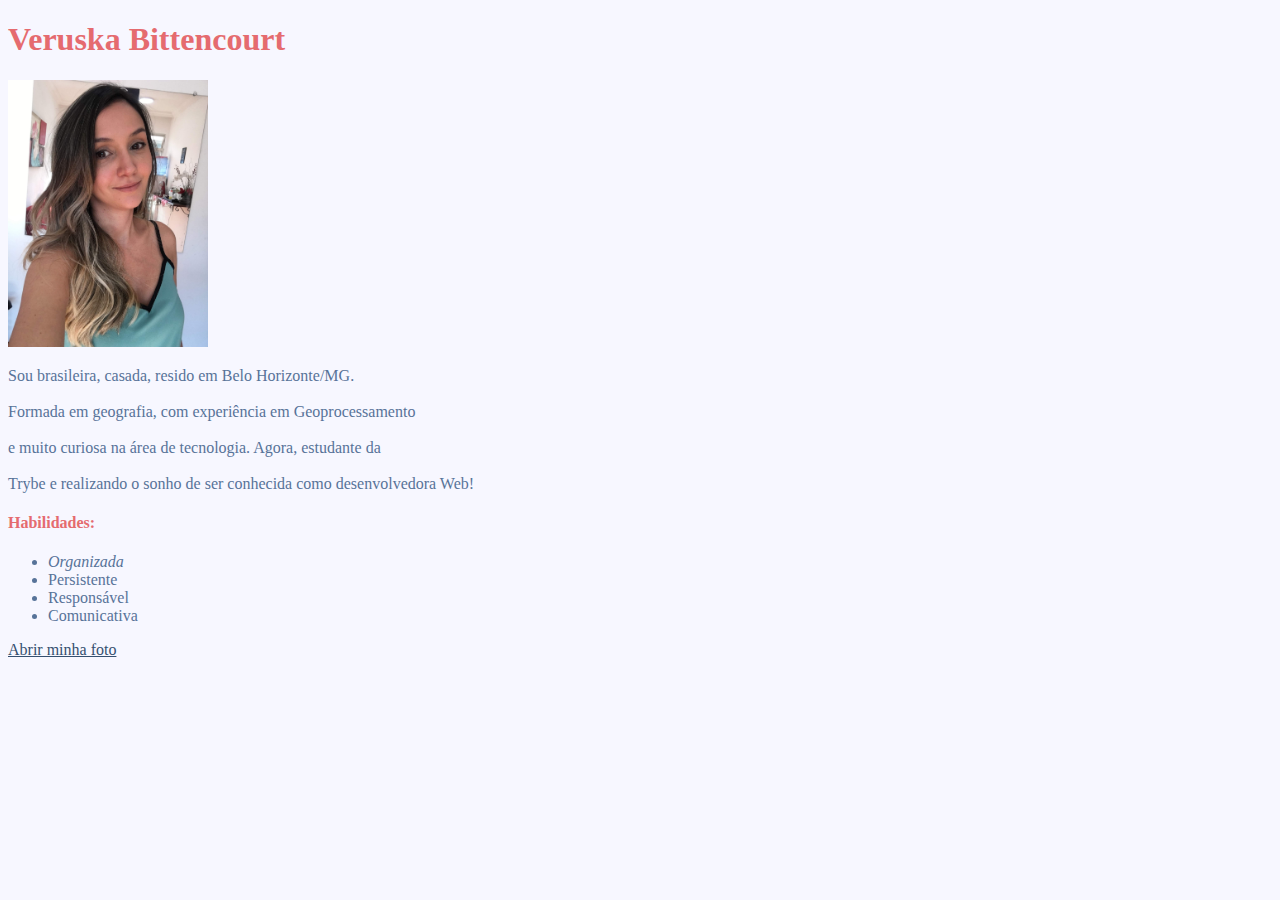
<file: 3_1.5/index.html>
<!DOCTYPE html>
<html lang="en">
<head>
    <meta charset="UTF-8">
    <meta name="viewport" content="width=device-width, initial-scale=1.0">
    <style>
        body {
            background-color: rgb(247, 247, 255);
        }
        h1 {
            color:rgb(229, 107, 111);
        }
        .texto_azul {
            color: rgb(87, 115, 153);
        }
        h4 {
            color: rgb(229, 107, 111);
        }
        li {
            color: rgb(87, 115, 153);
        }
        .caminho_link {
            color: rgb(53, 80, 112);

        }

    </style>

    <title>Meu Portfolio Web </title>
</head>
<body>
    <h1>Veruska Bittencourt</h1>
    <img id="minhaFoto" src="IMG_1315.JPG" alt="foto de rosto da veruska" width="200">
    <p class="texto_azul">Sou brasileira, casada, resido em Belo Horizonte/MG.<br><br>
    Formada em geografia, com experiência em Geoprocessamento <br><br>
    e muito curiosa na área de tecnologia. Agora, estudante da <br><br>
    Trybe e realizando o sonho de ser conhecida como desenvolvedora Web! </p>
    <h4>Habilidades:</h4>
    <ul>
        <li><em>Organizada</em></li>
        <li>Persistente</li>
        <li>Responsável</li>
        <li>Comunicativa</li>
    </ul>
    <a class="caminho_link" target="_blank" href="IMG_1315.JPG">Abrir minha foto</a>


    
</body>
</html>
</file>
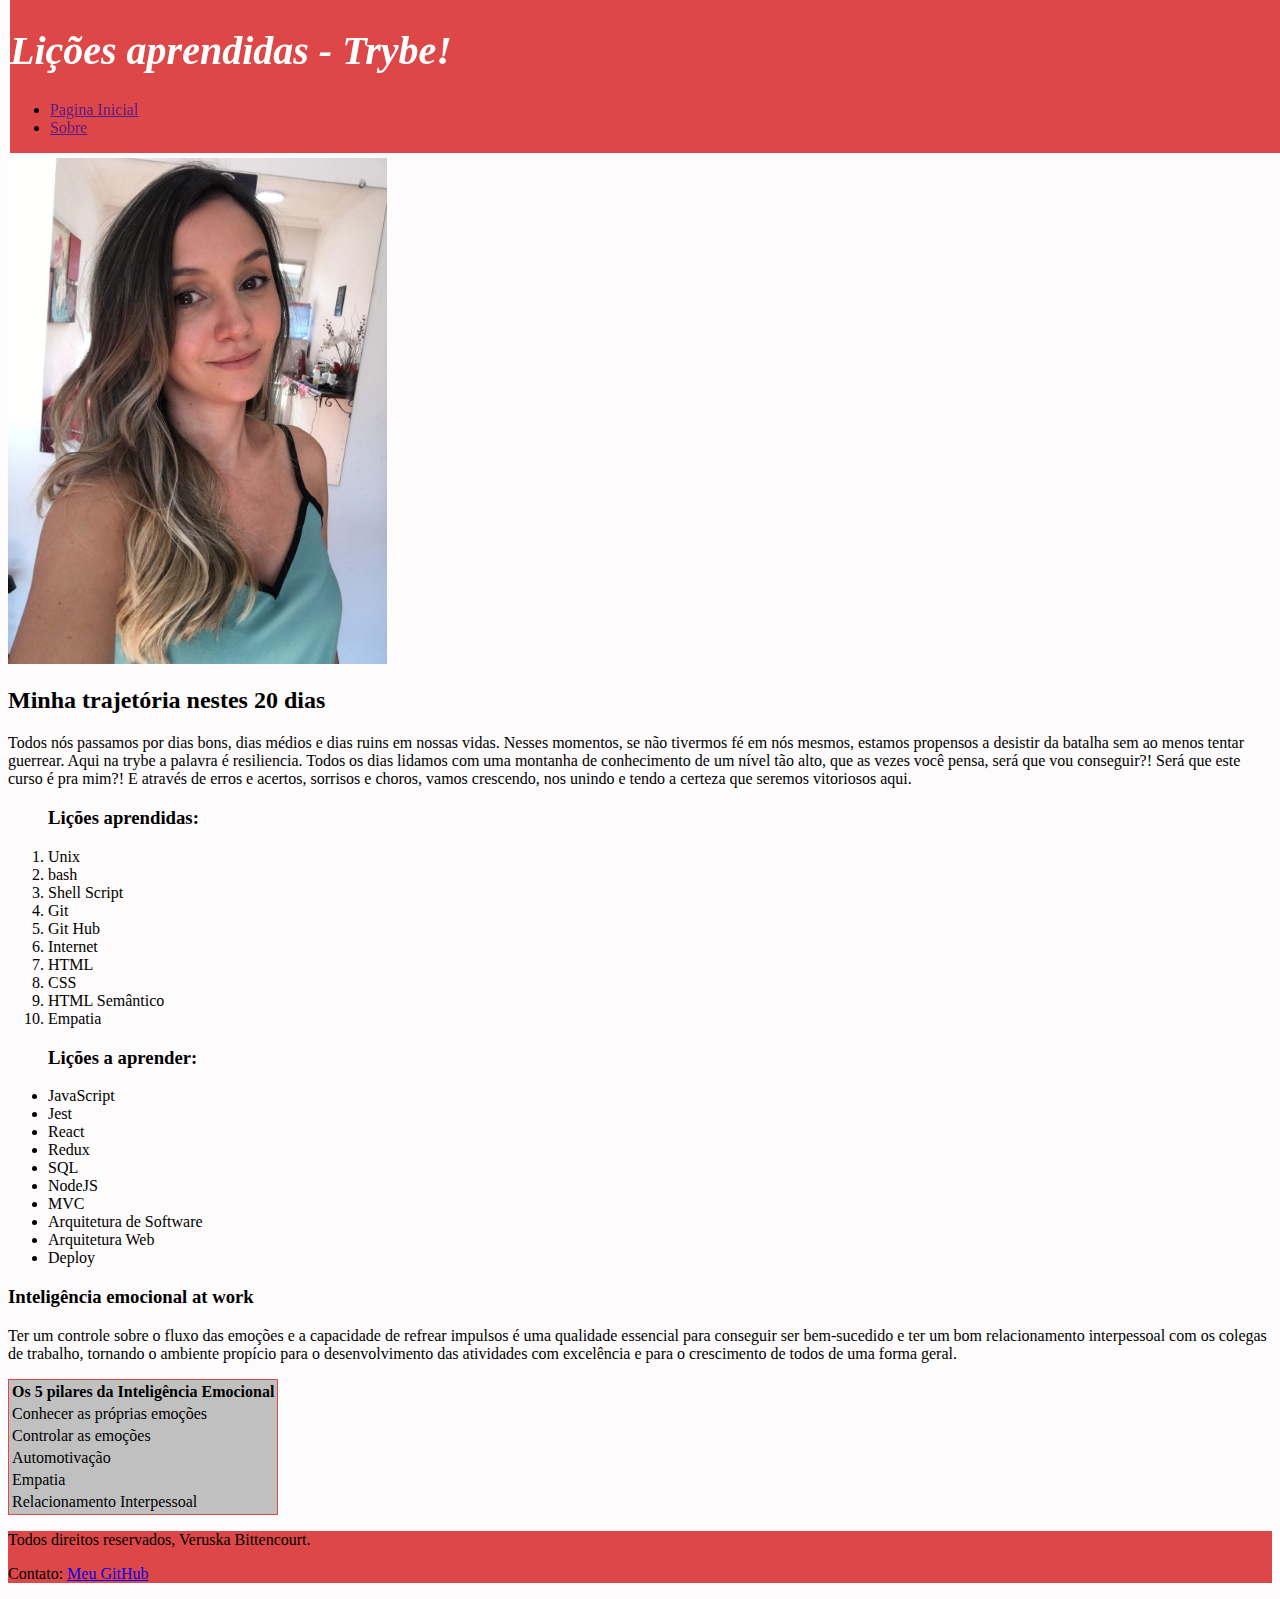
<file: 3_1.5/Projeto_bloco_3/index.html>
<!DOCTYPE html>
<html lang="en">
<head>
    <meta charset="UTF-8">
    <meta name="viewport" content="width=device-width, initial-scale=1.0">
    <title>Lições Aprendidas-Trybe</title>
   <link rel="stylesheet" type="text/css" href="style.css">
</head>
<body>
    <header id="cabecalho">
        <h1 id="titulo">Lições aprendidas - Trybe!</h1>
        <nav>
            <ul>
                <li><a href="">Pagina Inicial</a></li>
                <li><a href="">Sobre</a></li>
            </ul>
        </nav>
    </header>
    <img id="minha_foto" src="IMG/minhafoto.JPG" alt="foto da autora da homepage">
    <article>
        <h2>Minha trajetória nestes 20 dias</h2>
        <p>Todos nós passamos por dias bons, dias médios e dias ruins em nossas vidas. Nesses momentos, se não tivermos fé em nós mesmos, estamos propensos a desistir da batalha sem ao menos tentar guerrear. Aqui na trybe a palavra é resiliencia. Todos os dias lidamos com uma montanha de conhecimento de um nível tão alto, que as vezes você pensa, será que vou conseguir?! Será que este curso é pra mim?! E através de erros e acertos, sorrisos e choros, vamos crescendo, nos unindo e tendo a certeza que seremos vitoriosos aqui.</p>

    </article>
    <ol id="licoes_aprendidas">
        <h3>Lições aprendidas:</h3>
        <li>Unix</li>
        <li>bash</li>
        <li>Shell Script</li>
        <li>Git</li>
        <li>Git Hub</li>
        <li>Internet</li>
        <li>HTML</li>
        <li>CSS</li>
        <li>HTML Semântico</li>
        <li>Empatia</li>
    </ol>
    <ul id="licoes_a_aprender">
        <h3>Lições a aprender:</h3>
        <li>JavaScript</li>
        <li>Jest</li>
        <li>React</li>
        <li>Redux</li>
        <li>SQL</li>
        <li>NodeJS</li>
        <li>MVC</li>
        <li>Arquitetura de Software</li>
        <li>Arquitetura Web</li>
        <li>Deploy</li>
    </ul>
    <aside>
        <section>
            <h3>Inteligência emocional at work</h3>
            <p>Ter um controle sobre o fluxo das emoções e a capacidade de refrear impulsos é uma qualidade essencial para conseguir ser bem-sucedido e ter um bom relacionamento interpessoal com os colegas de trabalho, tornando o ambiente propício para o desenvolvimento das atividades com excelência e para o crescimento de todos de uma forma geral.</p>
        </section>
    </aside>
    <table>
         <thead>
             <tr>
                <th>Os 5 pilares da Inteligência Emocional</th>
            </tr>
        </thead>
        <tbody>
            <tr>
                <td>Conhecer as próprias emoções</td>
            </tr>
            <tr>
                <td>Controlar as emoções</td>
            </tr>
            <tr>
                <td>Automotivação</td>
            </tr>
            <tr>
                <td>Empatia</td>
            </tr>
            <tr>
                <td>Relacionamento Interpessoal</td>
            </tr> 
        </tbody>
    </table>
    <footer id="rodape">
        <p>Todos direitos reservados, Veruska Bittencourt.</p>
        <p>Contato:
        <a target="_blank" href="https://github.com/VeruskaBittencourt">Meu GitHub</a>
        </p>
    </footer>
</body>
</html>
</file>
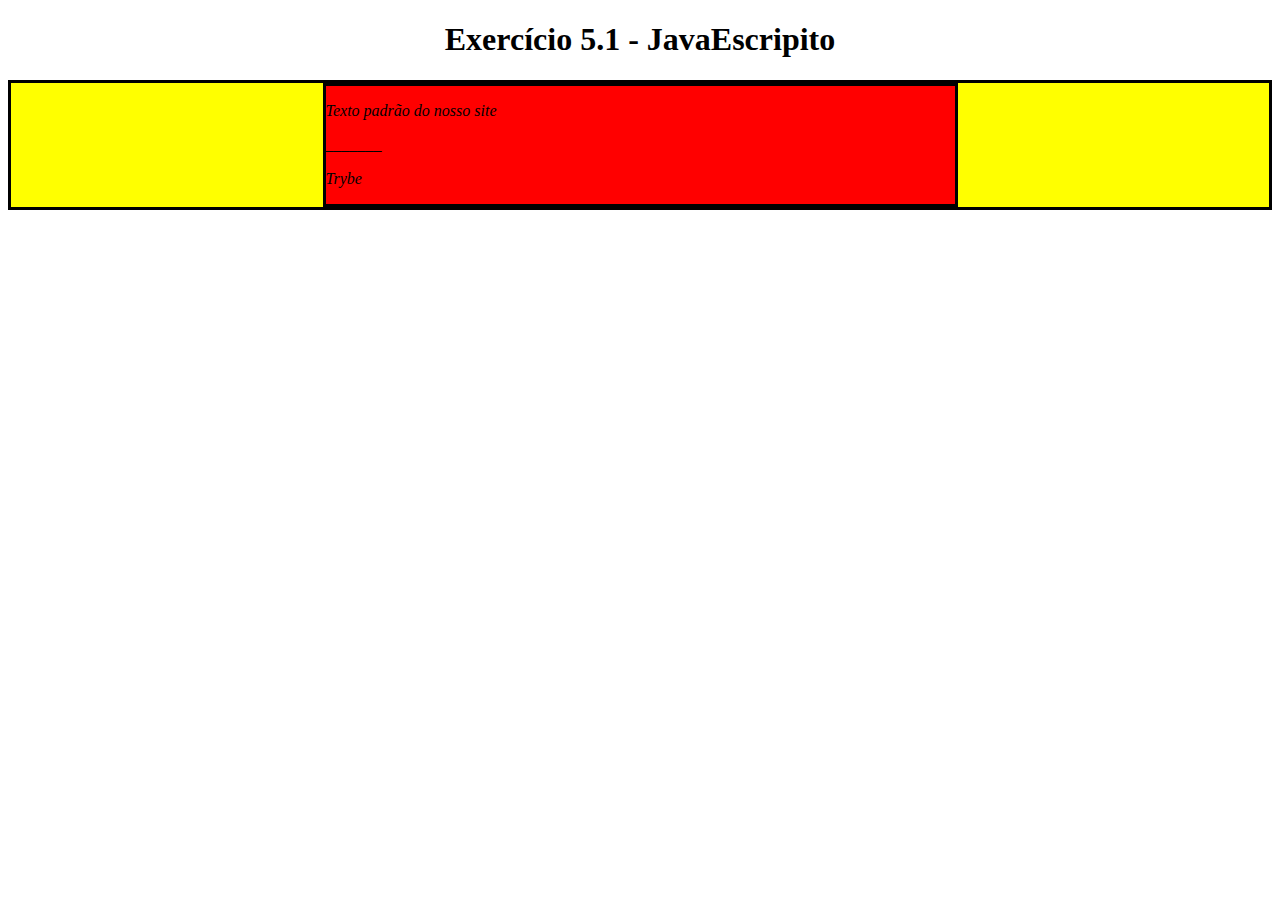
<file: 5_1/exercicio_1.html>
<!DOCTYPE html>
<html>
  <head>
    <meta charset="UTF-8" />
    <meta name="viewport" content="width=device-width" />
    <title>Exercício 5.1</title>

    <style>
      div {
        border-color: black;
        border-style: solid;
      }
      .title {
        text-align: center;
      }

      .main-content {
        background-color: yellow;
      }

      .main-content .center-content {
        background-color: red;
        width: 50%;
        margin: 0 auto;
      }

      .main-content .center-content p {
        font-style: italic;
      }
    </style>
  </head>
  <body>
    <h1 class="title">Exercício 5.1 - JavaEscripito </h1>
    <div class="main-content">
      <div class="center-content">
        <p>Texto padrão do nosso site</p>
        <p>_______</p>
        <p>Trybe</p>
      </div>
    </div>
    <script>
        /*
        Aqui você vai modificar os elementos já existentes utilizando apenas as funções:
        - document.getElementById()
        - document.getElementsByClassName()
        - document.getElementsByTagName()
 1. Crie uma função que mude o texto na tag <p> para uma descrição de como você se vê daqui a 2 anos. (Não gaste tempo pensando no texto e sim realizando o exercício)
 2. Crie uma função que mude a cor do quadrado amarelo para o verde da Trybe (rgb(76,164,109)).
 3. Crie uma função que mude a cor do quadrado vermelho para branco.
 4. Crie uma função que corrija o texto da tag <h1>.
 5. Crie uma função que modifique todo o texto da tag <p> para maiúsculo.
 6. Crie uma função que exiba o conteúdo de todas as tags <p> no console.
        */
    function configTexto(){
        //Exercicio 1//
        let paragrafo = document.getElementsByTagName('p')[0]
        paragrafo.innerHTML = "Em dois anos me vejo formada pela trybe e contrata por uma boa empresa de desenvolvimento"
        paragrafo.st
    }
    configTexto();

    function configGreen(){
        //Exercicio 2//
        let fundoVerdeTrybe = document.getElementsByClassName('main-content')[0];
        fundoVerdeTrybe.style.background = "rgb(76,164,109)";
    }
    configGreen();
    
    function configWhite(){
        //Exercicio 3//
        let fundoBranco = document.getElementsByClassName('center-content')[0];
        fundoBranco.style.background = "rgb(255,255,255)";
    }
    configWhite();
    
    function configTitulo(){
        //Exercicio 4//
        let tituloDif = document.getElementsByTagName('h1')[0];
        tituloDif.innerHTML = "Exercicio 5.1 - JavaScript";
    }
    configTitulo();

    function configCaixaAlta(){
        //Exercicio 5//
        let letraMaiuscula = document.getElementsByTagName('p')[0];
        letraMaiuscula.style.fontVariant = "small-caps";
    }
    configCaixaAlta();

    function verConteudo() {
        //Exercicio 6//
        let conteudo = document.getElementsByTagName('p');
        conteudo.
    }

    </script>
  </body>
</html>
</file>
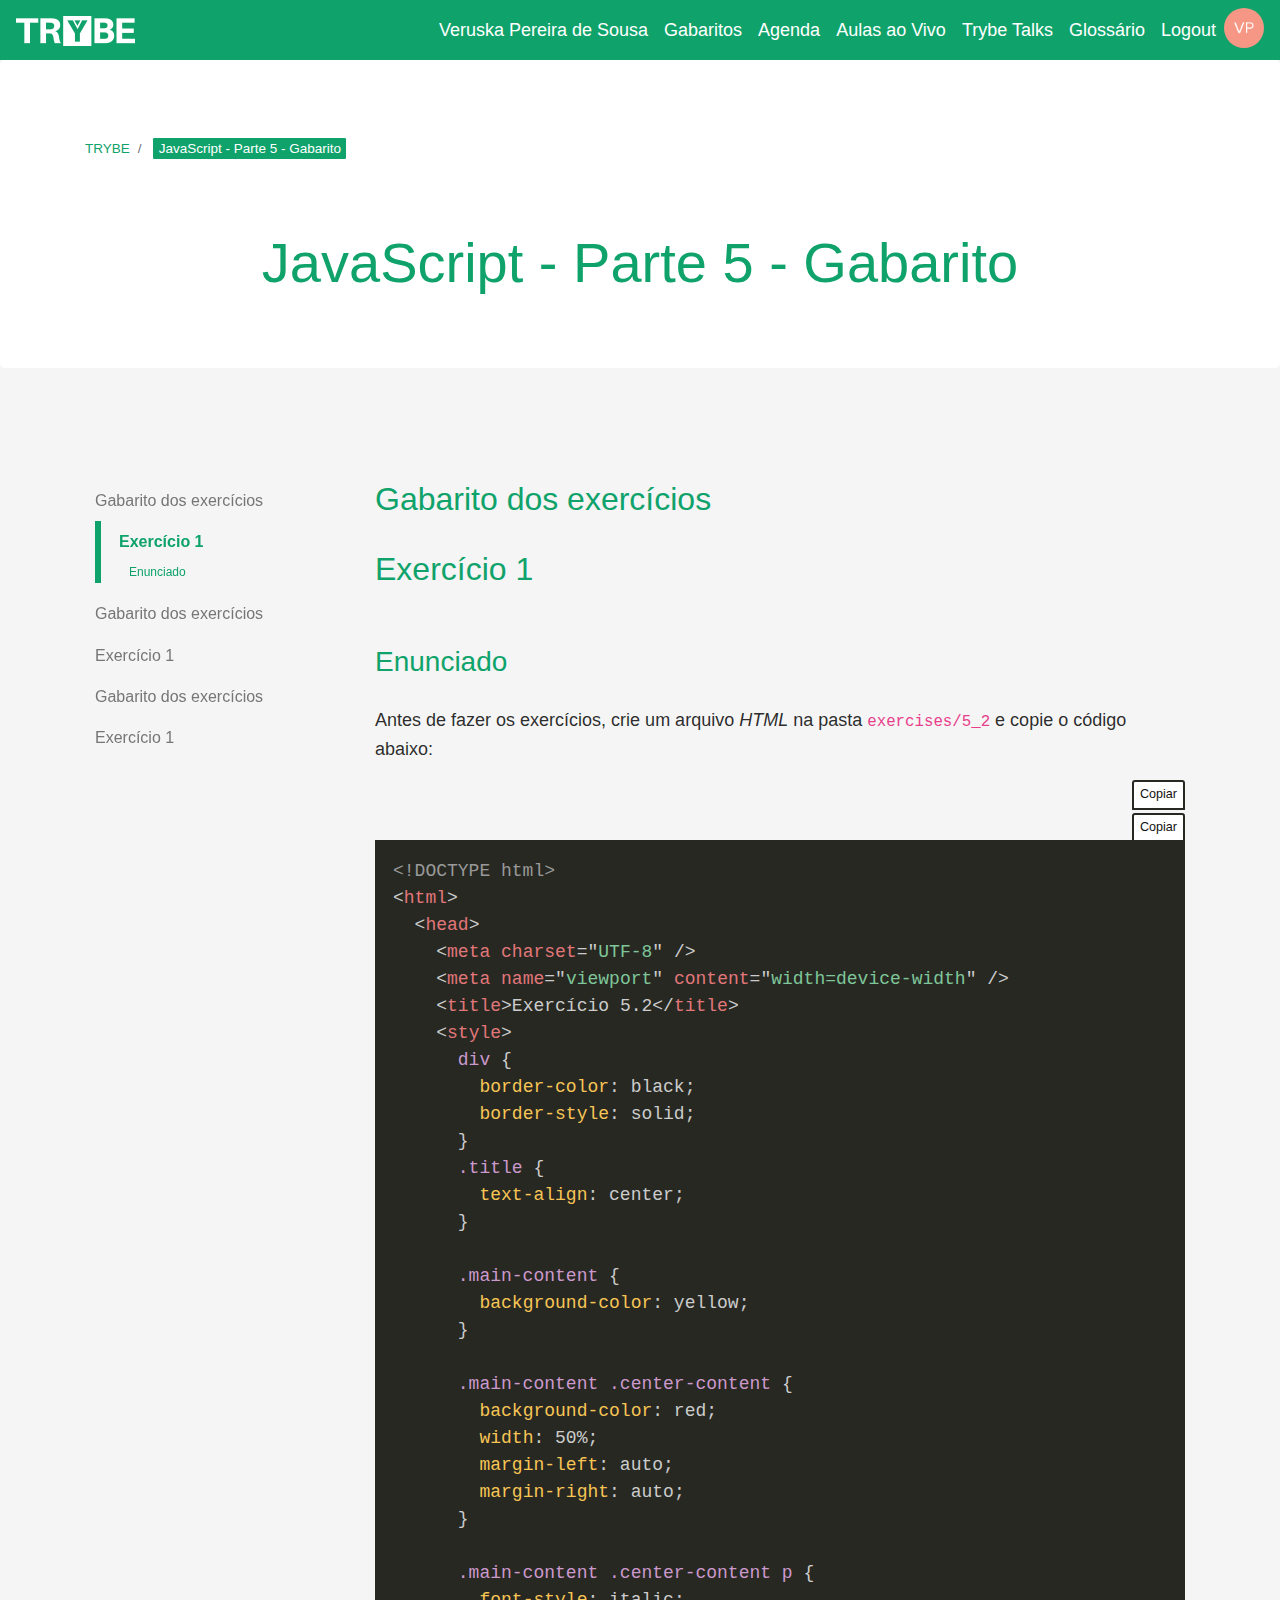
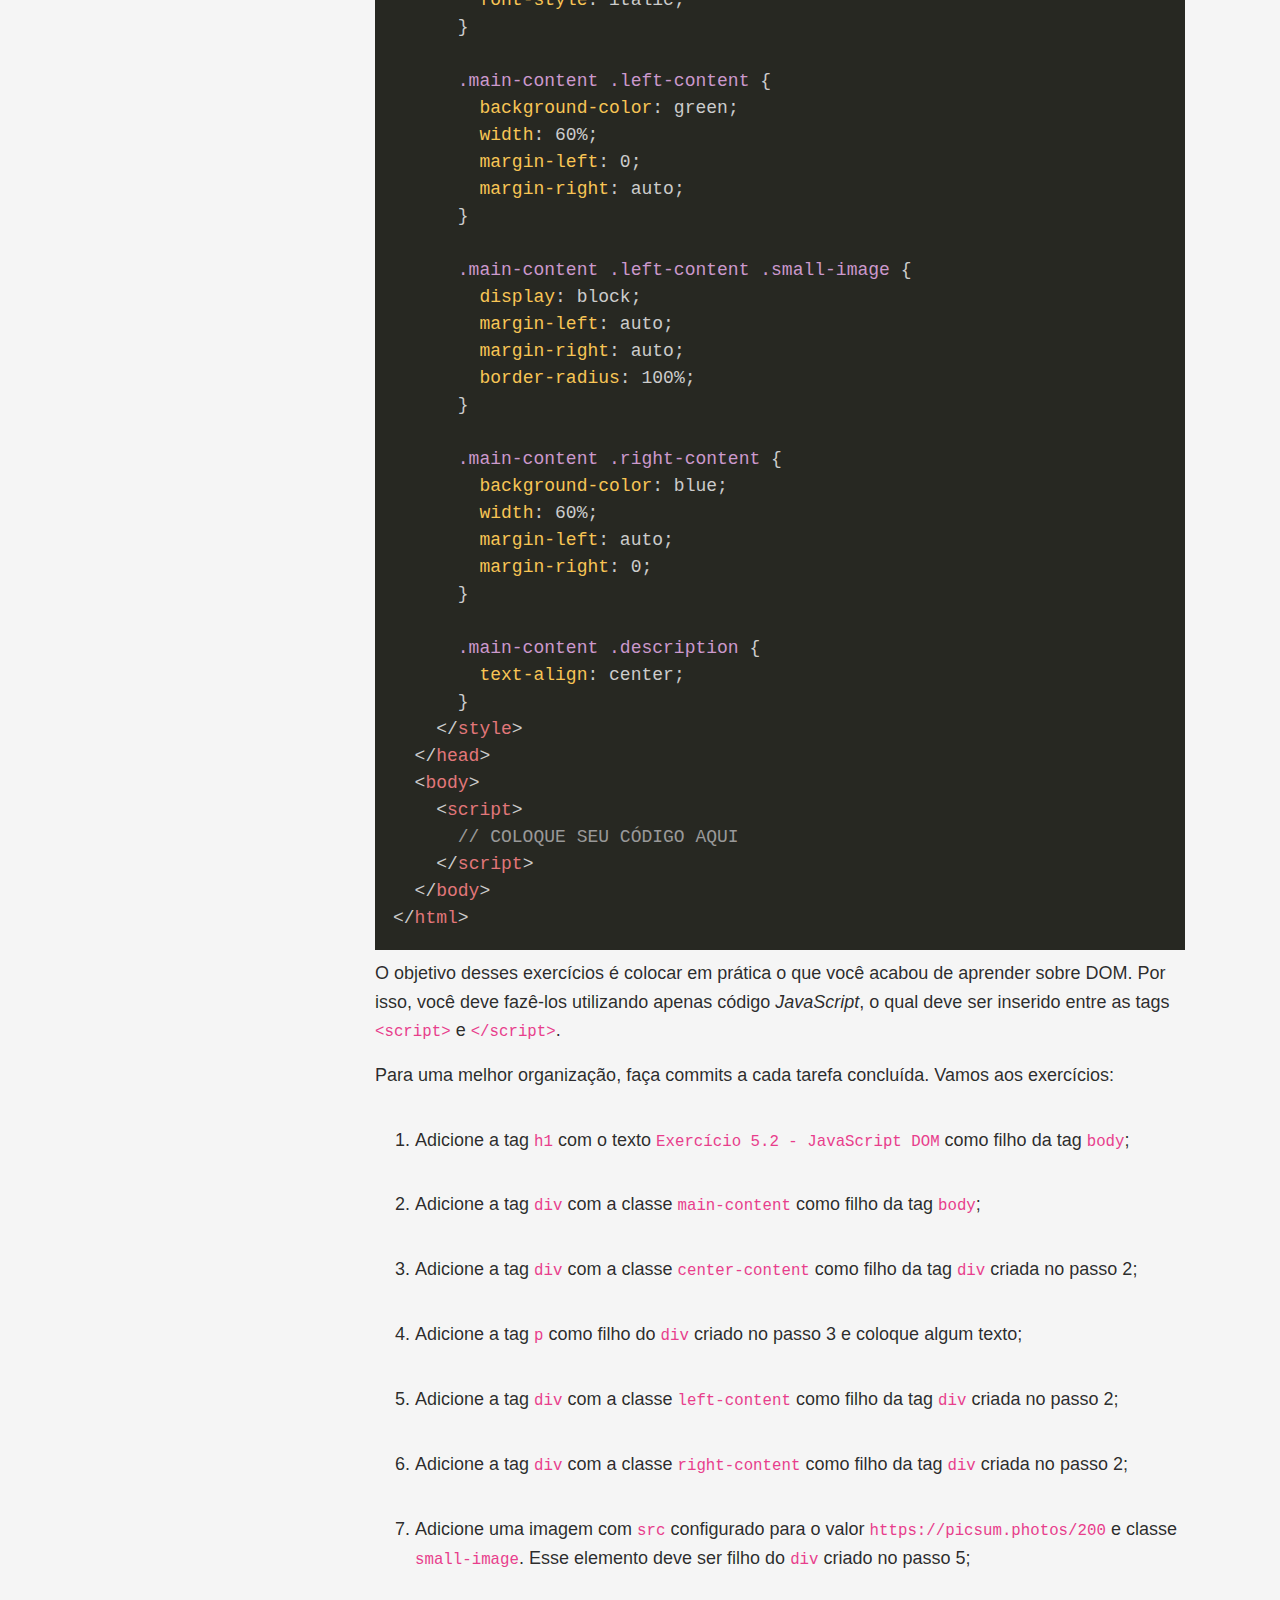
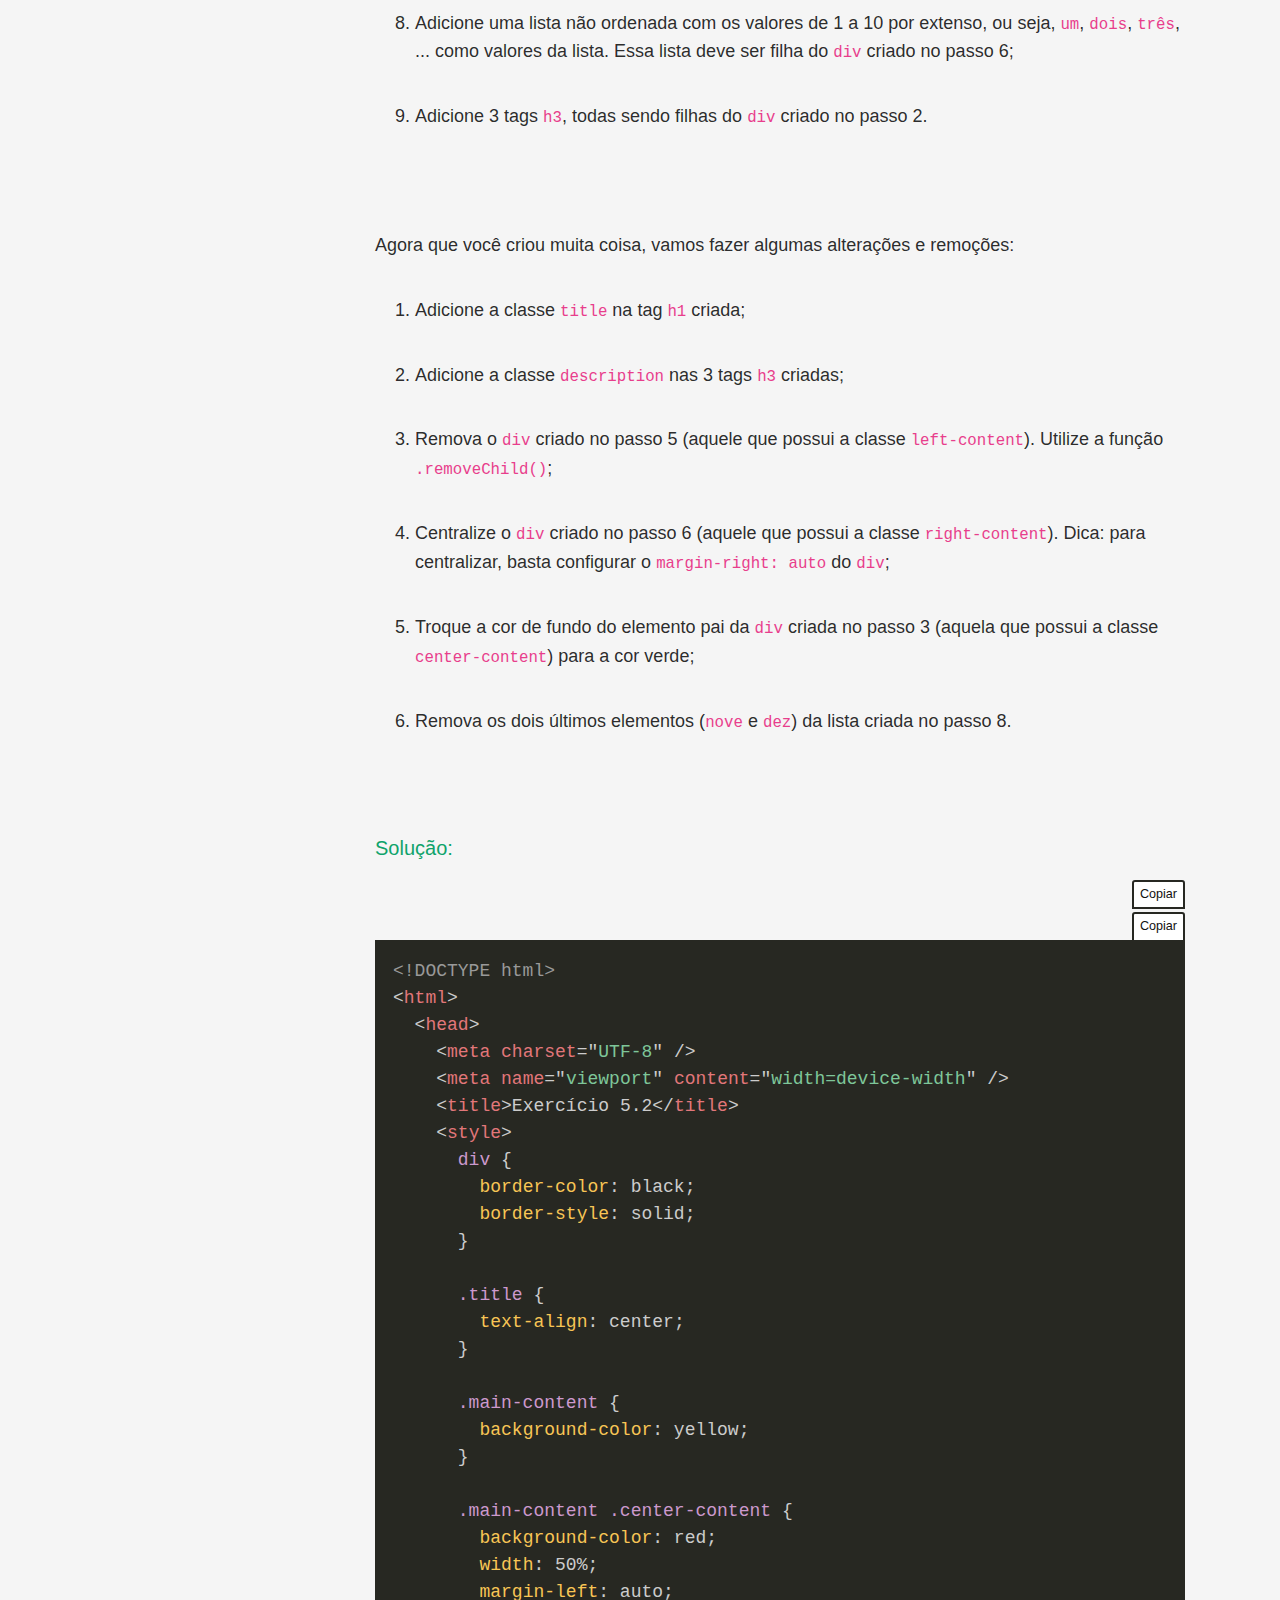
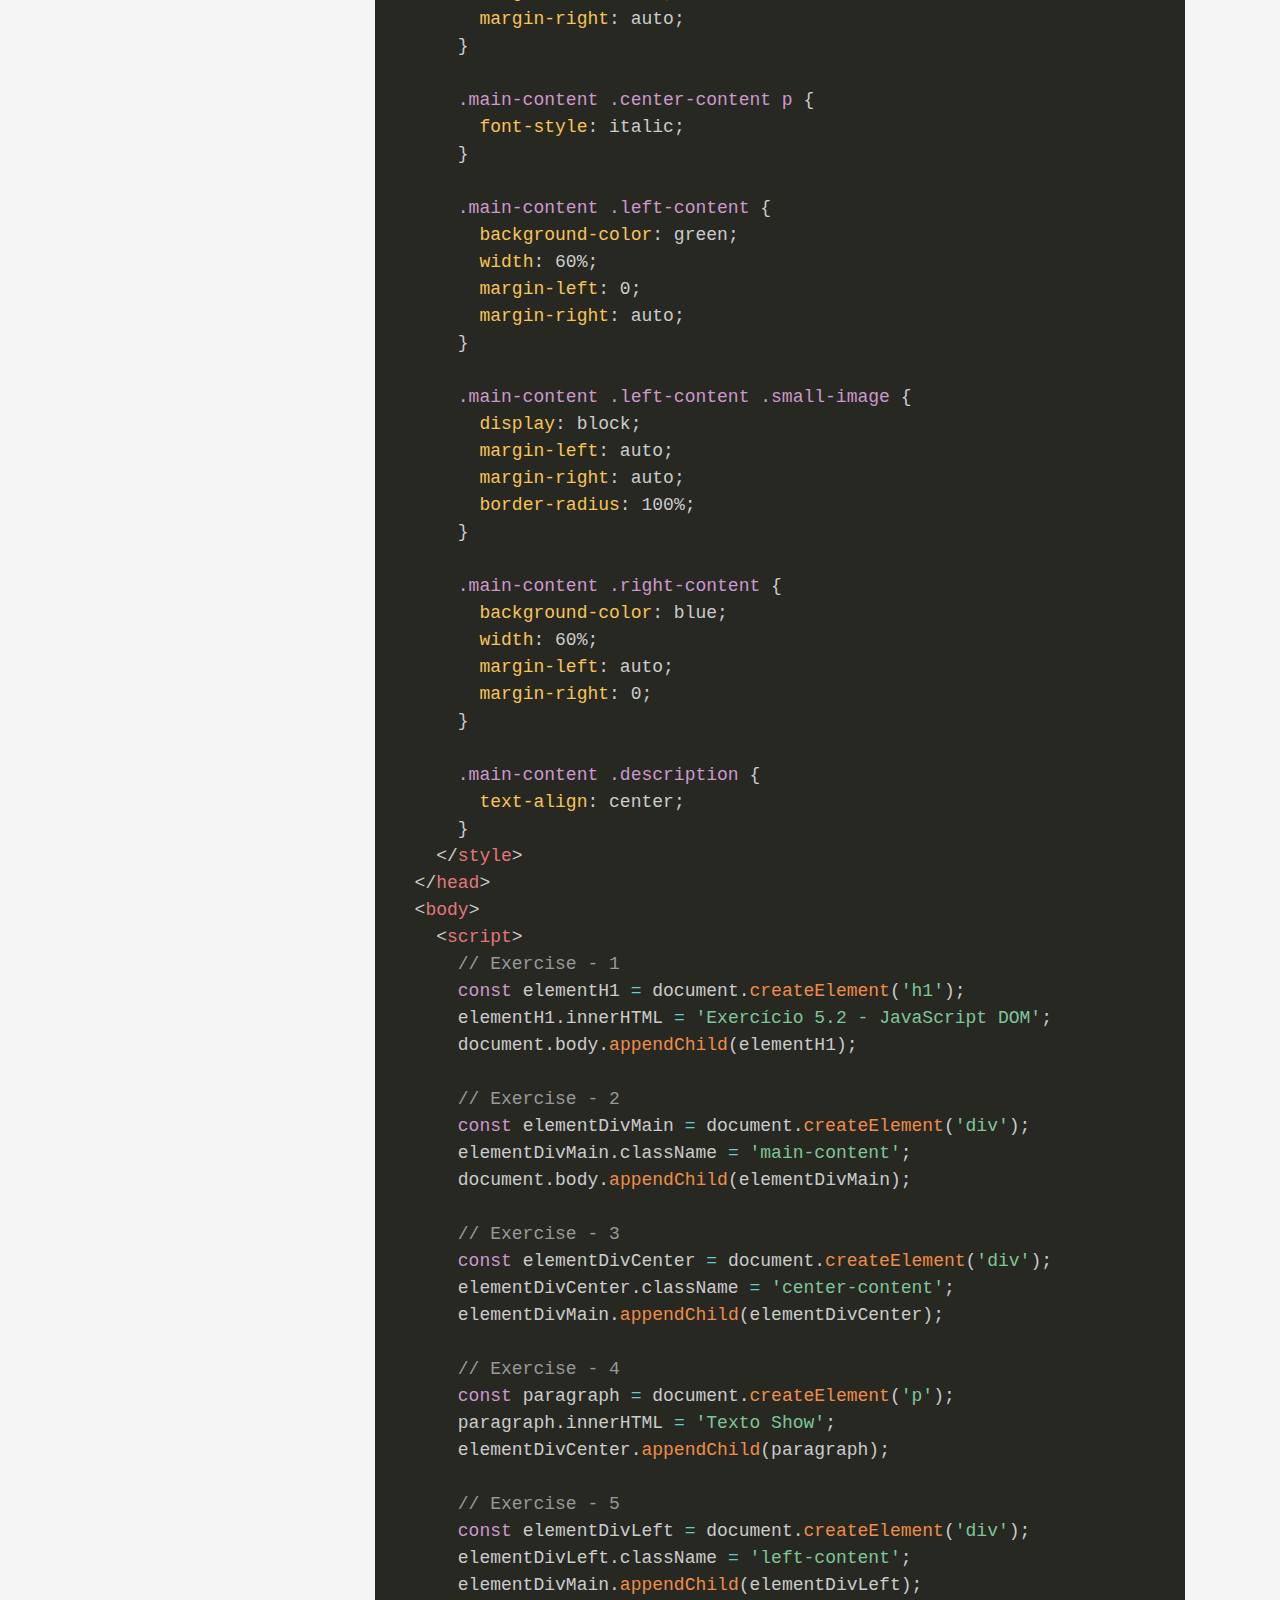
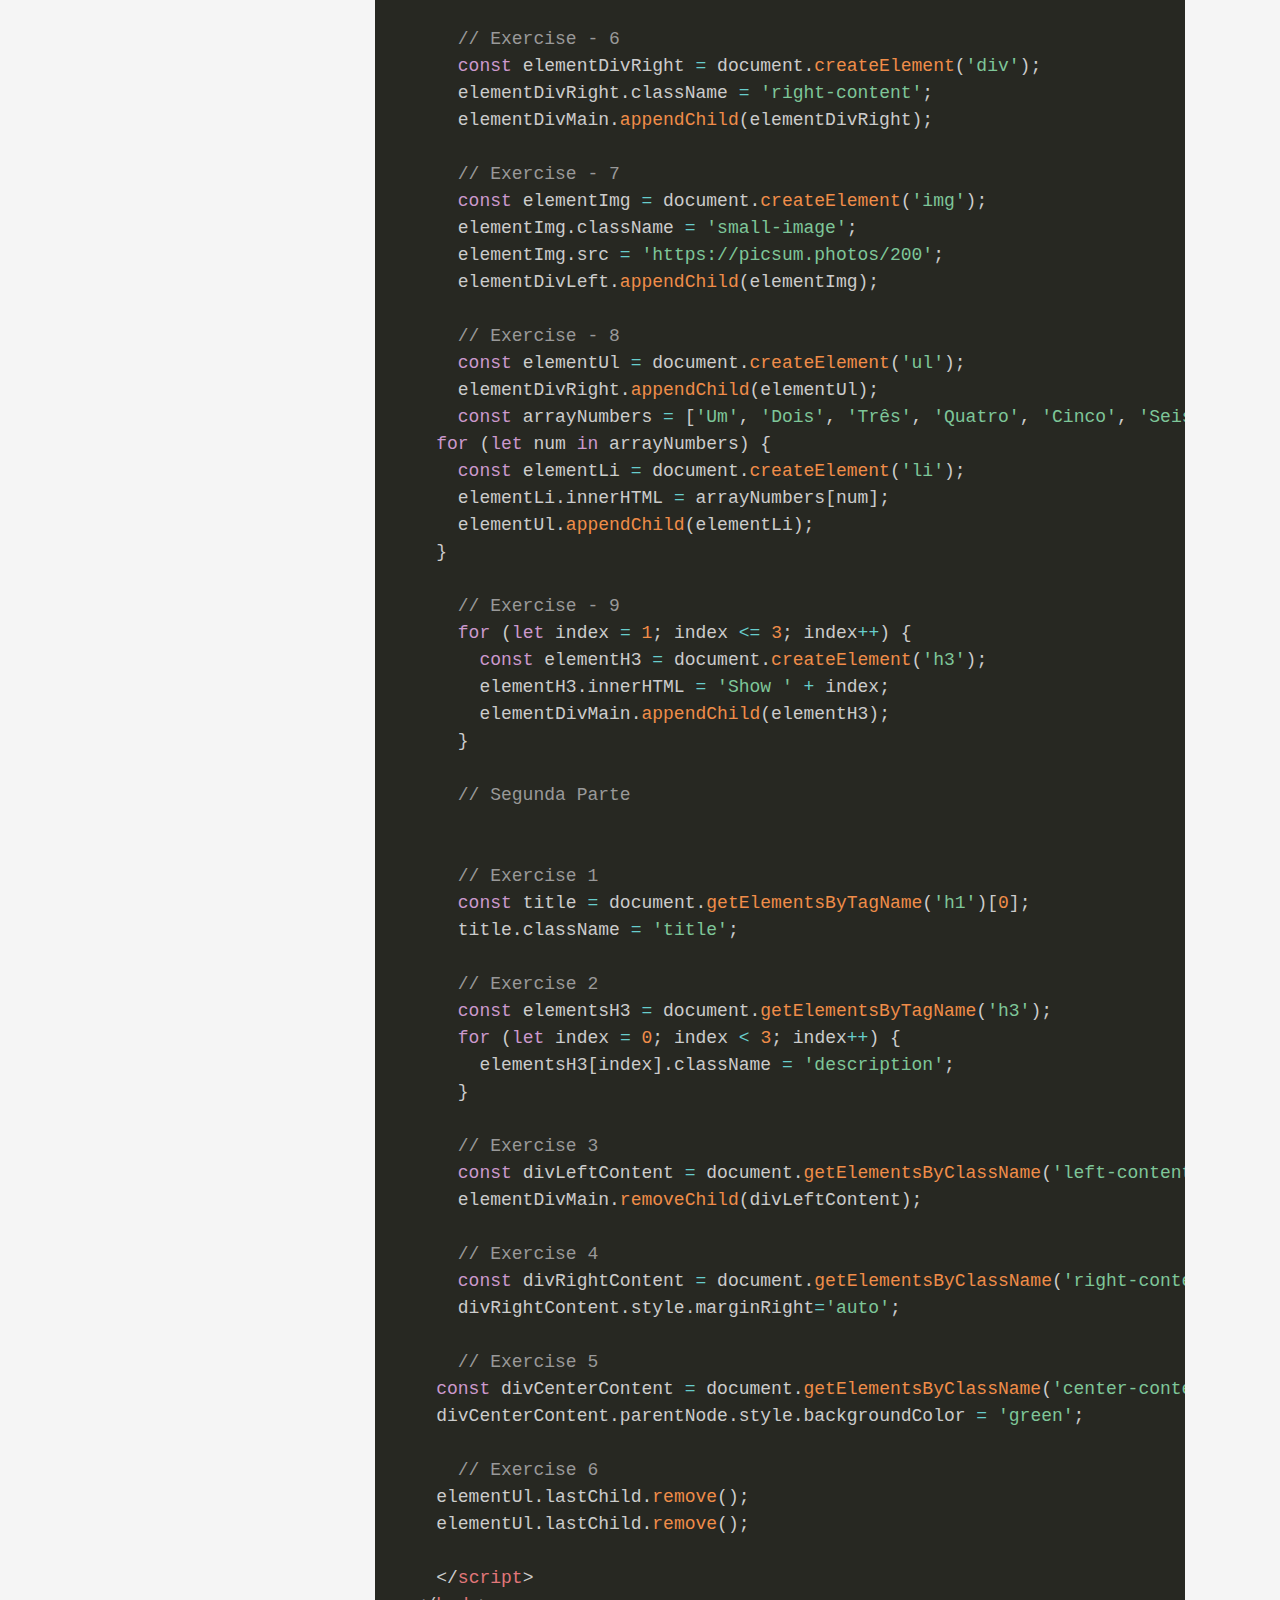
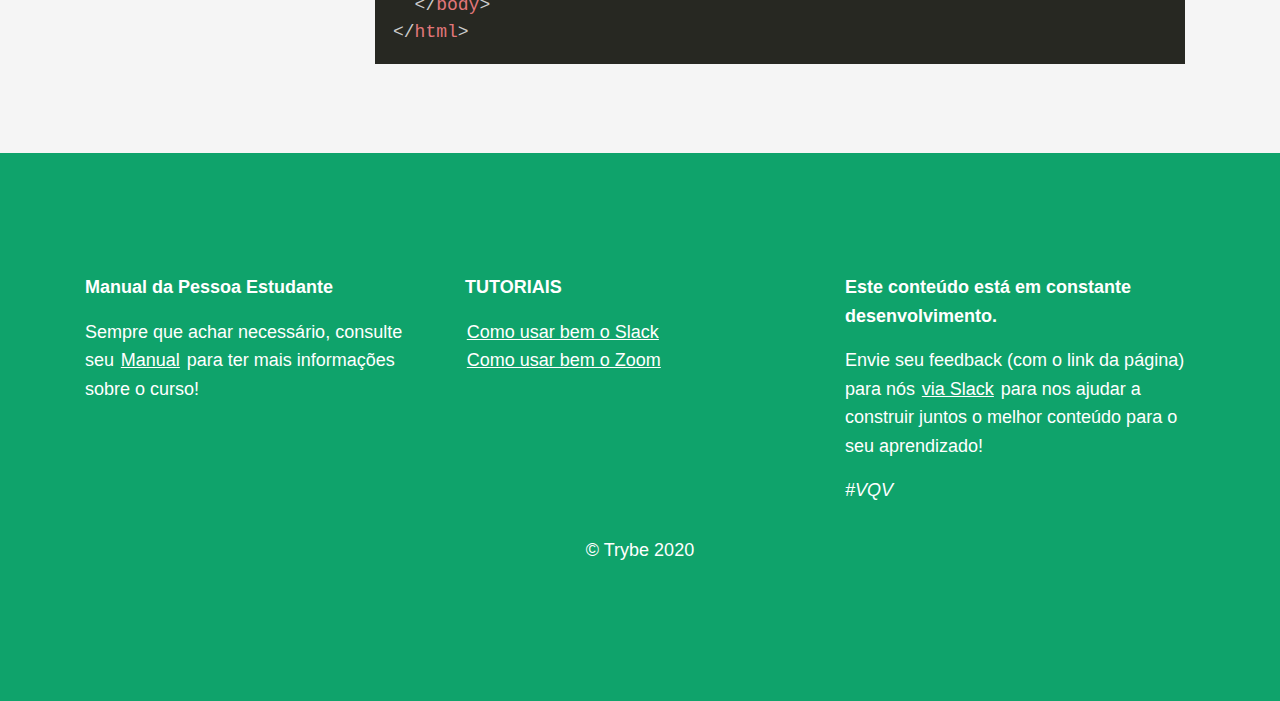
<file: 5_1/Trybe - JavaScript - Parte 5 - Gabarito.html>
<!DOCTYPE html>
<!-- saved from url=(0080)https://course.betrybe.com/intro/javascript/dom-manipulation/js-part-6-solutions -->
<html lang="en"><head><meta http-equiv="Content-Type" content="text/html; charset=UTF-8">
    
    <meta http-equiv="X-UA-Compatible" content="IE=edge">
    <meta name="viewport" content="width=device-width, initial-scale=1, shrink-to-fit=no">
    <title>Trybe - JavaScript - Parte 5 - Gabarito</title>
    <link rel="stylesheet" href="./Trybe - JavaScript - Parte 5 - Gabarito_files/bootstrap-toc.min.css">
    <link rel="icon" href="https://course.betrybe.com/favicon.png">
    <link rel="stylesheet" href="./Trybe - JavaScript - Parte 5 - Gabarito_files/app-0e5e8ed39e907fa5ff7e615f7ffbb425.css">
    <script type="text/javascript" id="www-widgetapi-script" src="./Trybe - JavaScript - Parte 5 - Gabarito_files/www-widgetapi.js" async=""></script><script type="text/javascript" async="" src="./Trybe - JavaScript - Parte 5 - Gabarito_files/linkid.js"></script><script type="text/javascript" async="" src="./Trybe - JavaScript - Parte 5 - Gabarito_files/analytics.js"></script><script type="text/javascript" async="" src="./Trybe - JavaScript - Parte 5 - Gabarito_files/analytics.min.js"></script><script src="./Trybe - JavaScript - Parte 5 - Gabarito_files/iframe_api"></script><script src="./Trybe - JavaScript - Parte 5 - Gabarito_files/jquery-3.3.1.slim.min.js" integrity="sha384-q8i/X+965DzO0rT7abK41JStQIAqVgRVzpbzo5smXKp4YfRvH+8abtTE1Pi6jizo" crossorigin="anonymous"></script>
    <script src="./Trybe - JavaScript - Parte 5 - Gabarito_files/popper.min.js" integrity="sha384-ZMP7rVo3mIykV+2+9J3UJ46jBk0WLaUAdn689aCwoqbBJiSnjAK/l8WvCWPIPm49" crossorigin="anonymous"></script>
    <script src="./Trybe - JavaScript - Parte 5 - Gabarito_files/bootstrap.min.js" integrity="sha384-ChfqqxuZUCnJSK3+MXmPNIyE6ZbWh2IMqE241rYiqJxyMiZ6OW/JmZQ5stwEULTy" crossorigin="anonymous"></script>
    <script src="./Trybe - JavaScript - Parte 5 - Gabarito_files/bootstrap-toc.min.js"></script>
    <script src="./Trybe - JavaScript - Parte 5 - Gabarito_files/ded57e9e0c.js" crossorigin="anonymous"></script><link href="./Trybe - JavaScript - Parte 5 - Gabarito_files/free-v4-shims.min.css" media="all" rel="stylesheet" id="font-awesome-5-kit-css"><link href="./Trybe - JavaScript - Parte 5 - Gabarito_files/free-v4-font-face.min.css" media="all" rel="stylesheet" id="font-awesome-5-kit-css"><link href="./Trybe - JavaScript - Parte 5 - Gabarito_files/free.min.css" media="all" rel="stylesheet" id="font-awesome-5-kit-css">

    <script src="./Trybe - JavaScript - Parte 5 - Gabarito_files/player.js"></script>
    <script charset="utf-8">
      (function () {
        var tag = document.createElement('script');
        tag.src = "https://www.youtube.com/iframe_api";
        var firstScriptTag = document.getElementsByTagName('script')[0];
        firstScriptTag.parentNode.insertBefore(tag, firstScriptTag);
      })();
    </script>
  <script async="" src="./Trybe - JavaScript - Parte 5 - Gabarito_files/hotjar-1497837.js"></script><script async="" src="./Trybe - JavaScript - Parte 5 - Gabarito_files/modules.34bb0d0fa29ee682970a.js" charset="utf-8"></script><style type="text/css">iframe#_hjRemoteVarsFrame {display: none !important; width: 1px !important; height: 1px !important; opacity: 0 !important; pointer-events: none !important;}</style><style>._hj-mMo1P__styles__resetStyles * {
  line-height: normal;
  font-family: Arial, sans-serif, Tahoma !important;
  text-transform: initial !important;
  letter-spacing: normal !important; }

._hj-mMo1P__styles__resetStyles *::before,
._hj-mMo1P__styles__resetStyles *::after {
  box-sizing: initial; }

._hj-mMo1P__styles__resetStyles div {
  height: auto; }

._hj-mMo1P__styles__resetStyles div,
._hj-mMo1P__styles__resetStyles span,
._hj-mMo1P__styles__resetStyles p,
._hj-mMo1P__styles__resetStyles a,
._hj-mMo1P__styles__resetStyles button {
  font-weight: normal !important; }

._hj-mMo1P__styles__resetStyles div,
._hj-mMo1P__styles__resetStyles span,
._hj-mMo1P__styles__resetStyles p,
._hj-mMo1P__styles__resetStyles a,
._hj-mMo1P__styles__resetStyles img,
._hj-mMo1P__styles__resetStyles strong,
._hj-mMo1P__styles__resetStyles form,
._hj-mMo1P__styles__resetStyles label {
  border: 0;
  font-size: 100%;
  vertical-align: baseline;
  background: transparent;
  margin: 0;
  padding: 0;
  float: none !important; }

._hj-mMo1P__styles__resetStyles span {
  color: inherit; }

._hj-mMo1P__styles__resetStyles ol,
._hj-mMo1P__styles__resetStyles ul,
._hj-mMo1P__styles__resetStyles li {
  list-style: none !important;
  margin: 0 !important;
  padding: 0 !important; }

._hj-mMo1P__styles__resetStyles li:before,
._hj-mMo1P__styles__resetStyles li:after {
  content: none !important; }

._hj-mMo1P__styles__resetStyles hr {
  display: block;
  height: 1px;
  border: 0;
  border-top: 1px solid #ccc;
  margin: 1em 0;
  padding: 0; }

._hj-mMo1P__styles__resetStyles input[type='submit'],
._hj-mMo1P__styles__resetStyles input[type='button'],
._hj-mMo1P__styles__resetStyles button {
  margin: 0;
  padding: 0;
  float: none !important; }

._hj-mMo1P__styles__resetStyles input,
._hj-mMo1P__styles__resetStyles select,
._hj-mMo1P__styles__resetStyles a img {
  vertical-align: middle; }

._hj-10MNR__styles__globalStyles *,
._hj-10MNR__styles__globalStyles *::before,
._hj-10MNR__styles__globalStyles *::after {
  box-sizing: border-box; }

@font-face {
  font-family: 'hotjar';
  src: url(https://script.hotjar.com/font-hotjar_5.fdcf0e.eot);
  src: url(https://script.hotjar.com/font-hotjar_5.fdcf0e.eot#iefix) format("embedded-opentype"), url(https://script.hotjar.com/font-hotjar_5.c9fb91.woff2) format("woff2"), url(https://script.hotjar.com/font-hotjar_5.8598c5.ttf) format("truetype"), url(https://script.hotjar.com/font-hotjar_5.6da396.woff) format("woff"), url(https://script.hotjar.com/font-hotjar_5.a6049d.svg#hotjar) format("svg");
  font-weight: normal;
  font-style: normal; }

@keyframes _hj-CvZ6d__styles__spin {
  0% {
    transform: rotate(0deg); }
  100% {
    transform: rotate(360deg); } }

@keyframes _hj-19ojv__styles__colors {
  0% {
    border-color: #f4364c;
    border-top-color: transparent; }
  25% {
    border-color: #00a2f2;
    border-top-color: transparent; }
  50% {
    border-color: #efb60c;
    border-top-color: transparent; }
  75% {
    border-color: #42ca49;
    border-top-color: transparent; }
  100% {
    border-color: #f4364c;
    border-top-color: transparent; } }

._hj-10MNR__styles__globalStyles p {
  color: inherit !important; }

._hj-10MNR__styles__globalStyles a,
._hj-10MNR__styles__globalStyles a:link,
._hj-10MNR__styles__globalStyles a:hover,
._hj-10MNR__styles__globalStyles a:active {
  color: inherit !important;
  text-decoration: underline; }

._hj-10MNR__styles__globalStyles ._hj-1EbBs__styles__icon {
  speak: none !important;
  font-style: normal !important;
  font-weight: normal !important;
  font-variant: normal !important;
  text-transform: none !important;
  overflow-wrap: normal !important;
  word-break: normal !important;
  word-wrap: normal !important;
  white-space: nowrap !important;
  line-height: normal !important;
  -webkit-font-smoothing: antialiased !important;
  -moz-osx-font-smoothing: grayscale !important;
  vertical-align: middle !important; }

._hj-10MNR__styles__globalStyles ._hj-1EbBs__styles__icon,
._hj-10MNR__styles__globalStyles ._hj-1EbBs__styles__icon:before,
._hj-10MNR__styles__globalStyles ._hj-1EbBs__styles__icon:after,
._hj-10MNR__styles__globalStyles ._hj-1EbBs__styles__icon *,
._hj-10MNR__styles__globalStyles ._hj-1EbBs__styles__icon *:before,
._hj-10MNR__styles__globalStyles ._hj-1EbBs__styles__icon *:after {
  font-family: 'hotjar' !important;
  display: inline-block !important;
  direction: ltr !important; }

._hj-10MNR__styles__globalStyles ._hj-1EbBs__styles__icon:before {
  color: inherit !important; }

._hj-10MNR__styles__globalStyles ._hj-WPdPO__styles__iconX:before {
  content: '\E803'; }

._hj-10MNR__styles__globalStyles ._hj-2WW4P__styles__iconOk:before {
  content: '\E804'; }

._hj-10MNR__styles__globalStyles ._hj-34EZP__styles__iconError:before {
  content: '\E90C'; }

._hj-10MNR__styles__globalStyles ._hj-lAAAw__styles__iconLogo:before {
  content: '\E806'; }

._hj-10MNR__styles__globalStyles ._hj-FxxIA__styles__surveyIcons {
  background-repeat: no-repeat;
  width: 16px;
  height: 16px;
  display: inline-block !important;
  zoom: 1;
  vertical-align: middle; }

._hj-widget-theme-light ._hj-10MNR__styles__globalStyles ._hj-FxxIA__styles__surveyIcons {
  background-image: url(https://script.hotjar.com/widget_icons_light.ddcd59.png); }

._hj-widget-theme-dark ._hj-10MNR__styles__globalStyles ._hj-FxxIA__styles__surveyIcons {
  background-image: url(https://script.hotjar.com/widget_icons_dark.3a8118.png); }

._hj-10MNR__styles__globalStyles ._hj-1oY0c__styles__inputField {
  font-family: Arial, sans-serif, Tahoma;
  font-size: 14px;
  color: #333 !important;
  padding: 6px !important;
  text-indent: 0 !important;
  height: 30px;
  width: 100%;
  min-width: 100%;
  background: white;
  border: 1px solid !important;
  outline: none !important;
  max-width: none !important;
  float: none;
  border-radius: 3px; }

._hj-10MNR__styles__globalStyles ._hj-2xXAa__styles__textarea {
  resize: none;
  height: 100px; }

._hj-10MNR__styles__globalStyles ._hj-12tLZ__styles__basicButton, ._hj-10MNR__styles__globalStyles ._hj-21tno__styles__primaryButton {
  cursor: pointer;
  text-decoration: none;
  text-transform: capitalize;
  font-size: 13px;
  font-weight: bold;
  padding: 7px 10px;
  border: 0;
  outline: 0;
  display: inline-block;
  vertical-align: top;
  width: auto;
  zoom: 1;
  transition: all 0.2s ease-in-out;
  box-shadow: 0 2px 3px 0 rgba(0, 0, 0, 0.15);
  border-radius: 3px;
  color: white; }
  ._hj-10MNR__styles__globalStyles ._hj-12tLZ__styles__basicButton:hover, ._hj-10MNR__styles__globalStyles ._hj-21tno__styles__primaryButton:hover, ._hj-10MNR__styles__globalStyles ._hj-12tLZ__styles__basicButton:focus, ._hj-10MNR__styles__globalStyles ._hj-21tno__styles__primaryButton:focus, ._hj-10MNR__styles__globalStyles ._hj-12tLZ__styles__basicButton:active, ._hj-10MNR__styles__globalStyles ._hj-21tno__styles__primaryButton:active {
    background: #00a251; }
  ._hj-10MNR__styles__globalStyles ._hj-12tLZ__styles__basicButton[disabled], ._hj-10MNR__styles__globalStyles ._hj-21tno__styles__primaryButton[disabled] {
    cursor: default; }

._hj-10MNR__styles__globalStyles ._hj-21tno__styles__primaryButton {
  font-size: 13px !important;
  font-weight: bold !important;
  padding: 7px 10px !important;
  border: 0 !important;
  outline: 0 !important;
  min-height: initial !important;
  width: auto !important;
  min-width: initial !important;
  background: #00c764 !important; }
  ._hj-10MNR__styles__globalStyles ._hj-21tno__styles__primaryButton:hover, ._hj-10MNR__styles__globalStyles ._hj-21tno__styles__primaryButton:focus, ._hj-10MNR__styles__globalStyles ._hj-21tno__styles__primaryButton:active {
    background: #00a251 !important; }

._hj-10MNR__styles__globalStyles ._hj-2VnCa__styles__clearButton {
  cursor: pointer;
  text-decoration: underline;
  font-size: 13px !important;
  padding: 7px 10px !important;
  border: 0 !important; }
  ._hj-10MNR__styles__globalStyles ._hj-2VnCa__styles__clearButton, ._hj-10MNR__styles__globalStyles ._hj-2VnCa__styles__clearButton:hover, ._hj-10MNR__styles__globalStyles ._hj-2VnCa__styles__clearButton:focus, ._hj-10MNR__styles__globalStyles ._hj-2VnCa__styles__clearButton:active {
    background: transparent !important; }

._hj-10MNR__styles__globalStyles ._hj-29HmU__styles__answersContentWrapper {
  padding: 0 12px 12px 12px; }

._hj-10MNR__styles__globalStyles ._hj-1KgX2__styles__spinner {
  border: 1px solid rgba(0, 0, 0, 0.6);
  border-top-color: transparent !important;
  border-radius: 50%;
  transform: rotate(0deg);
  animation: _hj-CvZ6d__styles__spin 0.4s linear infinite, _hj-19ojv__styles__colors 5.6s ease-in-out infinite; }

._hj-2xXAa__styles__textarea { }

._hj-WPdPO__styles__iconX,
._hj-2WW4P__styles__iconOk,
._hj-34EZP__styles__iconError,
._hj-lAAAw__styles__iconLogo { }

._hj-3v_Mp__styles__rtl,
._hj-3v_Mp__styles__rtl * {
  direction: rtl !important; }
</style><style>._hj-3Qhhk__Notification__container {
  font-family: "Open Sans", Helvetica, Arial, sans-serif, Tahoma !important;
  transition-duration: 350ms;
  opacity: 0;
  transform: scale(0.9);
  display: flex;
  background: #263345;
  border-radius: 2px;
  position: fixed;
  z-index: 2147483646;
  top: 20px;
  left: 20px;
  width: 400px;
  padding: 25px;
  box-shadow: "0 2px 4px 0 rgba(0,0,0,.3)"; }
  ._hj-3Qhhk__Notification__container * {
    font-family: "Open Sans", Helvetica, Arial, sans-serif, Tahoma !important; }

._hj-ldyOW__Notification__active {
  opacity: 1;
  transform: scale(1); }

._hj-3e98A__Notification__status {
  margin: 0 20px 0 0;
  border-radius: 50%;
  min-width: 50px;
  height: 50px;
  box-shadow: "0 2px 4px 0 rgba(0,0,0,.3)"; }

._hj-2rMkS__Notification__good {
  background: url("[data-uri]") no-repeat 52% 53% #3acc40;
  background-size: 25px 18px; }

._hj-38oE1__Notification__bad {
  background: url("[data-uri]") no-repeat center center #ea4031;
  background-size: 6px 30px; }

._hj-1Zxo9__Notification__warning {
  background: url("[data-uri]") no-repeat center center #f39c11;
  background-size: 6px 30px; }

._hj-1h3WZ__Notification__content {
  color: #dedede;
  font-size: 13px; }

._hj-2KcMV__Notification__title {
  color: white;
  font-size: 16px;
  font-weight: bold;
  margin-bottom: 4px; }

._hj-3-rwN__Notification__close {
  position: absolute;
  top: 15px;
  right: 15px;
  font-size: 22px;
  color: white;
  cursor: pointer;
  line-height: 11px; }
</style></head>
  <body class="vsc-initialized">
    <nav class="navbar navbar-expand-lg navbar-green">
      <a class="navbar-brand" href="https://course.betrybe.com/">
        <img src="./Trybe - JavaScript - Parte 5 - Gabarito_files/logo_white.png">
      </a>
      <button class="navbar-toggler" type="button" data-toggle="collapse" data-target="#navbarSupportedContent" aria-controls="navbarSupportedContent" aria-expanded="false" aria-label="Toggle navigation">
        <span class="navbar-toggler-icon"></span>
      </button>

      <div class="collapse navbar-collapse" id="navbarSupportedContent">
<ul class="navbar-nav ml-auto course-nav">
  <li>
    <span class="nav-link">Veruska Pereira de Sousa </span>
  </li>
  <li>
<a class="nav-link" href="https://course.betrybe.com/solutions">Gabaritos</a>  </li>
  <li>
<a class="nav-link" href="https://course.betrybe.com/calendar">Agenda</a>  </li>
  <li>
<a class="nav-link" href="https://course.betrybe.com/live-lectures">Aulas ao Vivo</a>  </li>
  <li>
<a class="nav-link" href="https://course.betrybe.com/trybe-talks">Trybe Talks</a>  </li>
  <li>
<a class="nav-link" href="https://course.betrybe.com/real-life-engineer/glossary">Glossário</a>  </li>
  <li>
<a class="nav-link" href="https://course.betrybe.com/logout" title="Logout">Logout</a>  </li>
  <li>
<img alt="avatar image" class="rounded-circle z-depth-0" height="40" src="./Trybe - JavaScript - Parte 5 - Gabarito_files/5eb76cde6fe8d99362092865a435db76">  </li>
</ul>
      </div>
    </nav>

    <div id="content">
<div class="jumbotron">
  <div class="container">
    <nav aria-label="breadcrumb">
      <ol class="breadcrumb">
        <li class="breadcrumb-item">
          <a href="https://course.betrybe.com/">TRYBE</a>
        </li>
        <li class="breadcrumb-item active">
          <a href="https://course.betrybe.com/intro/javascript/dom-manipulation/js-part-6-solutions">JavaScript - Parte 5 - Gabarito</a>
        </li>
      </ol>
    </nav>

    <h1 class="display-4 text-center">JavaScript - Parte 5 - Gabarito</h1>
  </div>
</div>

  <div class="container">
    <div class="row main-content">
      <div class="col-sm-3">
        <nav id="toc" class="sticky-top" data-toggle="toc"><ul class="nav navbar-nav"><li><a class="nav-link" href="https://course.betrybe.com/intro/javascript/dom-manipulation/js-part-6-solutions#gabarito-dos-exerc%C3%ADcios">Gabarito dos exercícios</a></li><li><a class="nav-link active" href="https://course.betrybe.com/intro/javascript/dom-manipulation/js-part-6-solutions#exerc%C3%ADcio-1">Exercício 1</a><ul class="nav navbar-nav"><li><a class="nav-link active" href="https://course.betrybe.com/intro/javascript/dom-manipulation/js-part-6-solutions#enunciado">Enunciado</a></li></ul></li></ul></nav>
      </div>
      <article class="article col-sm-9">
<h2 id="gabarito-dos-exercícios">Gabarito dos exercícios</h2>
<h2 id="exercício-1">Exercício 1</h2>
<h3 id="enunciado">Enunciado</h3>
<p>Antes de fazer os exercícios, crie um arquivo <em>HTML</em> na pasta <code class="inline">exercises/5_2</code> e copie o código abaixo:</p>
<button class="copy-code-button" type="button">Copiar</button><pre class="  language-html"><code class="  language-html"><span class="token doctype">&lt;!DOCTYPE html&gt;</span>
<span class="token tag"><span class="token tag"><span class="token punctuation">&lt;</span>html</span><span class="token punctuation">&gt;</span></span>
  <span class="token tag"><span class="token tag"><span class="token punctuation">&lt;</span>head</span><span class="token punctuation">&gt;</span></span>
    <span class="token tag"><span class="token tag"><span class="token punctuation">&lt;</span>meta</span> <span class="token attr-name">charset</span><span class="token attr-value"><span class="token punctuation">=</span><span class="token punctuation">"</span>UTF-8<span class="token punctuation">"</span></span> <span class="token punctuation">/&gt;</span></span>
    <span class="token tag"><span class="token tag"><span class="token punctuation">&lt;</span>meta</span> <span class="token attr-name">name</span><span class="token attr-value"><span class="token punctuation">=</span><span class="token punctuation">"</span>viewport<span class="token punctuation">"</span></span> <span class="token attr-name">content</span><span class="token attr-value"><span class="token punctuation">=</span><span class="token punctuation">"</span>width=device-width<span class="token punctuation">"</span></span> <span class="token punctuation">/&gt;</span></span>
    <span class="token tag"><span class="token tag"><span class="token punctuation">&lt;</span>title</span><span class="token punctuation">&gt;</span></span>Exercício 5.2<span class="token tag"><span class="token tag"><span class="token punctuation">&lt;/</span>title</span><span class="token punctuation">&gt;</span></span>
    <span class="token tag"><span class="token tag"><span class="token punctuation">&lt;</span>style</span><span class="token punctuation">&gt;</span></span><span class="token style"><span class="token language-css">
      <span class="token selector">div</span> <span class="token punctuation">{</span>
        <span class="token property">border-color</span><span class="token punctuation">:</span> black<span class="token punctuation">;</span>
        <span class="token property">border-style</span><span class="token punctuation">:</span> solid<span class="token punctuation">;</span>
      <span class="token punctuation">}</span>
      <span class="token selector">.title</span> <span class="token punctuation">{</span>
        <span class="token property">text-align</span><span class="token punctuation">:</span> center<span class="token punctuation">;</span>
      <span class="token punctuation">}</span>

      <span class="token selector">.main-content</span> <span class="token punctuation">{</span>
        <span class="token property">background-color</span><span class="token punctuation">:</span> yellow<span class="token punctuation">;</span>
      <span class="token punctuation">}</span>

      <span class="token selector">.main-content .center-content</span> <span class="token punctuation">{</span>
        <span class="token property">background-color</span><span class="token punctuation">:</span> red<span class="token punctuation">;</span>
        <span class="token property">width</span><span class="token punctuation">:</span> 50%<span class="token punctuation">;</span>
        <span class="token property">margin-left</span><span class="token punctuation">:</span> auto<span class="token punctuation">;</span>
        <span class="token property">margin-right</span><span class="token punctuation">:</span> auto<span class="token punctuation">;</span>
      <span class="token punctuation">}</span>

      <span class="token selector">.main-content .center-content p</span> <span class="token punctuation">{</span>
        <span class="token property">font-style</span><span class="token punctuation">:</span> italic<span class="token punctuation">;</span>
      <span class="token punctuation">}</span>

      <span class="token selector">.main-content .left-content</span> <span class="token punctuation">{</span>
        <span class="token property">background-color</span><span class="token punctuation">:</span> green<span class="token punctuation">;</span>
        <span class="token property">width</span><span class="token punctuation">:</span> 60%<span class="token punctuation">;</span>
        <span class="token property">margin-left</span><span class="token punctuation">:</span> 0<span class="token punctuation">;</span>
        <span class="token property">margin-right</span><span class="token punctuation">:</span> auto<span class="token punctuation">;</span>
      <span class="token punctuation">}</span>

      <span class="token selector">.main-content .left-content .small-image</span> <span class="token punctuation">{</span>
        <span class="token property">display</span><span class="token punctuation">:</span> block<span class="token punctuation">;</span>
        <span class="token property">margin-left</span><span class="token punctuation">:</span> auto<span class="token punctuation">;</span>
        <span class="token property">margin-right</span><span class="token punctuation">:</span> auto<span class="token punctuation">;</span>
        <span class="token property">border-radius</span><span class="token punctuation">:</span> 100%<span class="token punctuation">;</span>
      <span class="token punctuation">}</span>

      <span class="token selector">.main-content .right-content</span> <span class="token punctuation">{</span>
        <span class="token property">background-color</span><span class="token punctuation">:</span> blue<span class="token punctuation">;</span>
        <span class="token property">width</span><span class="token punctuation">:</span> 60%<span class="token punctuation">;</span>
        <span class="token property">margin-left</span><span class="token punctuation">:</span> auto<span class="token punctuation">;</span>
        <span class="token property">margin-right</span><span class="token punctuation">:</span> 0<span class="token punctuation">;</span>
      <span class="token punctuation">}</span>

      <span class="token selector">.main-content .description</span> <span class="token punctuation">{</span>
        <span class="token property">text-align</span><span class="token punctuation">:</span> center<span class="token punctuation">;</span>
      <span class="token punctuation">}</span>
    </span></span><span class="token tag"><span class="token tag"><span class="token punctuation">&lt;/</span>style</span><span class="token punctuation">&gt;</span></span>
  <span class="token tag"><span class="token tag"><span class="token punctuation">&lt;/</span>head</span><span class="token punctuation">&gt;</span></span>
  <span class="token tag"><span class="token tag"><span class="token punctuation">&lt;</span>body</span><span class="token punctuation">&gt;</span></span>
    <span class="token tag"><span class="token tag"><span class="token punctuation">&lt;</span>script</span><span class="token punctuation">&gt;</span></span><span class="token script"><span class="token language-javascript">
      <span class="token comment">// COLOQUE SEU CÓDIGO AQUI</span>
    </span></span><span class="token tag"><span class="token tag"><span class="token punctuation">&lt;/</span>script</span><span class="token punctuation">&gt;</span></span>
  <span class="token tag"><span class="token tag"><span class="token punctuation">&lt;/</span>body</span><span class="token punctuation">&gt;</span></span>
<span class="token tag"><span class="token tag"><span class="token punctuation">&lt;/</span>html</span><span class="token punctuation">&gt;</span></span></code></pre>
<p>O objetivo desses exercícios é colocar em prática o que você acabou de aprender sobre DOM. Por isso, você deve fazê-los utilizando apenas código <em>JavaScript</em>, o qual deve ser inserido entre as tags <code class="inline">&lt;script&gt;</code> e <code class="inline">&lt;/script&gt;</code>.</p>
<p>Para uma melhor organização, faça commits a cada tarefa concluída. Vamos aos exercícios:</p>
<ol>
<li>Adicione a tag <code class="inline">h1</code> com o texto <code class="inline">Exercício 5.2 - JavaScript DOM</code> como filho da tag <code class="inline">body</code>;
</li>
<li>Adicione a tag <code class="inline">div</code> com a classe <code class="inline">main-content</code> como filho da tag <code class="inline">body</code>;
</li>
<li>Adicione a tag <code class="inline">div</code> com a classe <code class="inline">center-content</code> como filho da tag <code class="inline">div</code> criada no passo 2;
</li>
<li>Adicione a tag <code class="inline">p</code> como filho do <code class="inline">div</code> criado no passo 3 e coloque algum texto;
</li>
<li>Adicione a tag <code class="inline">div</code> com a classe <code class="inline">left-content</code> como filho da tag <code class="inline">div</code> criada no passo 2;
</li>
<li>Adicione a tag <code class="inline">div</code> com a classe <code class="inline">right-content</code> como filho da tag <code class="inline">div</code> criada no passo 2;
</li>
<li>Adicione uma imagem com <code class="inline">src</code> configurado para o valor <code class="inline">https://picsum.photos/200</code> e classe <code class="inline">small-image</code>. Esse elemento deve ser filho do <code class="inline">div</code> criado no passo 5;
</li>
<li>Adicione uma lista não ordenada com os valores de 1 a 10 por extenso, ou seja, <code class="inline">um</code>, <code class="inline">dois</code>, <code class="inline">três</code>, ... como valores da lista. Essa lista deve ser filha do <code class="inline">div</code> criado no passo 6;
</li>
<li>Adicione 3 tags <code class="inline">h3</code>, todas sendo filhas do <code class="inline">div</code> criado no passo 2.
</li>
</ol>
<hr class="thin">
<p>Agora que você criou muita coisa, vamos fazer algumas alterações e remoções:</p>
<ol>
<li>Adicione a classe <code class="inline">title</code> na tag <code class="inline">h1</code> criada;
</li>
<li>Adicione a classe <code class="inline">description</code> nas 3 tags <code class="inline">h3</code> criadas;
</li>
<li>Remova o <code class="inline">div</code> criado no passo 5 (aquele que possui a classe <code class="inline">left-content</code>). Utilize a função <code class="inline">.removeChild()</code>;
</li>
<li>Centralize o <code class="inline">div</code> criado no passo 6 (aquele que possui a classe <code class="inline">right-content</code>). Dica: para centralizar, basta configurar o <code class="inline">margin-right: auto</code> do <code class="inline">div</code>;
</li>
<li>Troque a cor de fundo do elemento pai da <code class="inline">div</code> criada no passo 3 (aquela que possui a classe <code class="inline">center-content</code>) para a cor verde;
</li>
<li>Remova os dois últimos elementos (<code class="inline">nove</code> e <code class="inline">dez</code>) da lista criada no passo 8.
</li>
</ol>
<hr class="thin">
<h5>Solução:</h5>
<button class="copy-code-button" type="button">Copiar</button><pre class="  language-html"><code class="  language-html"><span class="token doctype">&lt;!DOCTYPE html&gt;</span>
<span class="token tag"><span class="token tag"><span class="token punctuation">&lt;</span>html</span><span class="token punctuation">&gt;</span></span>
  <span class="token tag"><span class="token tag"><span class="token punctuation">&lt;</span>head</span><span class="token punctuation">&gt;</span></span>
    <span class="token tag"><span class="token tag"><span class="token punctuation">&lt;</span>meta</span> <span class="token attr-name">charset</span><span class="token attr-value"><span class="token punctuation">=</span><span class="token punctuation">"</span>UTF-8<span class="token punctuation">"</span></span> <span class="token punctuation">/&gt;</span></span>
    <span class="token tag"><span class="token tag"><span class="token punctuation">&lt;</span>meta</span> <span class="token attr-name">name</span><span class="token attr-value"><span class="token punctuation">=</span><span class="token punctuation">"</span>viewport<span class="token punctuation">"</span></span> <span class="token attr-name">content</span><span class="token attr-value"><span class="token punctuation">=</span><span class="token punctuation">"</span>width=device-width<span class="token punctuation">"</span></span> <span class="token punctuation">/&gt;</span></span>
    <span class="token tag"><span class="token tag"><span class="token punctuation">&lt;</span>title</span><span class="token punctuation">&gt;</span></span>Exercício 5.2<span class="token tag"><span class="token tag"><span class="token punctuation">&lt;/</span>title</span><span class="token punctuation">&gt;</span></span>
    <span class="token tag"><span class="token tag"><span class="token punctuation">&lt;</span>style</span><span class="token punctuation">&gt;</span></span><span class="token style"><span class="token language-css">
      <span class="token selector">div</span> <span class="token punctuation">{</span>
        <span class="token property">border-color</span><span class="token punctuation">:</span> black<span class="token punctuation">;</span>
        <span class="token property">border-style</span><span class="token punctuation">:</span> solid<span class="token punctuation">;</span>
      <span class="token punctuation">}</span>

      <span class="token selector">.title</span> <span class="token punctuation">{</span>
        <span class="token property">text-align</span><span class="token punctuation">:</span> center<span class="token punctuation">;</span>
      <span class="token punctuation">}</span>

      <span class="token selector">.main-content</span> <span class="token punctuation">{</span>
        <span class="token property">background-color</span><span class="token punctuation">:</span> yellow<span class="token punctuation">;</span>
      <span class="token punctuation">}</span>

      <span class="token selector">.main-content .center-content</span> <span class="token punctuation">{</span>
        <span class="token property">background-color</span><span class="token punctuation">:</span> red<span class="token punctuation">;</span>
        <span class="token property">width</span><span class="token punctuation">:</span> 50%<span class="token punctuation">;</span>
        <span class="token property">margin-left</span><span class="token punctuation">:</span> auto<span class="token punctuation">;</span>
        <span class="token property">margin-right</span><span class="token punctuation">:</span> auto<span class="token punctuation">;</span>
      <span class="token punctuation">}</span>

      <span class="token selector">.main-content .center-content p</span> <span class="token punctuation">{</span>
        <span class="token property">font-style</span><span class="token punctuation">:</span> italic<span class="token punctuation">;</span>
      <span class="token punctuation">}</span>

      <span class="token selector">.main-content .left-content</span> <span class="token punctuation">{</span>
        <span class="token property">background-color</span><span class="token punctuation">:</span> green<span class="token punctuation">;</span>
        <span class="token property">width</span><span class="token punctuation">:</span> 60%<span class="token punctuation">;</span>
        <span class="token property">margin-left</span><span class="token punctuation">:</span> 0<span class="token punctuation">;</span>
        <span class="token property">margin-right</span><span class="token punctuation">:</span> auto<span class="token punctuation">;</span>
      <span class="token punctuation">}</span>

      <span class="token selector">.main-content .left-content .small-image</span> <span class="token punctuation">{</span>
        <span class="token property">display</span><span class="token punctuation">:</span> block<span class="token punctuation">;</span>
        <span class="token property">margin-left</span><span class="token punctuation">:</span> auto<span class="token punctuation">;</span>
        <span class="token property">margin-right</span><span class="token punctuation">:</span> auto<span class="token punctuation">;</span>
        <span class="token property">border-radius</span><span class="token punctuation">:</span> 100%<span class="token punctuation">;</span>
      <span class="token punctuation">}</span>

      <span class="token selector">.main-content .right-content</span> <span class="token punctuation">{</span>
        <span class="token property">background-color</span><span class="token punctuation">:</span> blue<span class="token punctuation">;</span>
        <span class="token property">width</span><span class="token punctuation">:</span> 60%<span class="token punctuation">;</span>
        <span class="token property">margin-left</span><span class="token punctuation">:</span> auto<span class="token punctuation">;</span>
        <span class="token property">margin-right</span><span class="token punctuation">:</span> 0<span class="token punctuation">;</span>
      <span class="token punctuation">}</span>

      <span class="token selector">.main-content .description</span> <span class="token punctuation">{</span>
        <span class="token property">text-align</span><span class="token punctuation">:</span> center<span class="token punctuation">;</span>
      <span class="token punctuation">}</span>
    </span></span><span class="token tag"><span class="token tag"><span class="token punctuation">&lt;/</span>style</span><span class="token punctuation">&gt;</span></span>
  <span class="token tag"><span class="token tag"><span class="token punctuation">&lt;/</span>head</span><span class="token punctuation">&gt;</span></span>
  <span class="token tag"><span class="token tag"><span class="token punctuation">&lt;</span>body</span><span class="token punctuation">&gt;</span></span>
    <span class="token tag"><span class="token tag"><span class="token punctuation">&lt;</span>script</span><span class="token punctuation">&gt;</span></span><span class="token script"><span class="token language-javascript">
      <span class="token comment">// Exercise - 1</span>
      <span class="token keyword">const</span> elementH1 <span class="token operator">=</span> document<span class="token punctuation">.</span><span class="token function">createElement</span><span class="token punctuation">(</span><span class="token string">'h1'</span><span class="token punctuation">)</span><span class="token punctuation">;</span>
      elementH1<span class="token punctuation">.</span>innerHTML <span class="token operator">=</span> <span class="token string">'Exercício 5.2 - JavaScript DOM'</span><span class="token punctuation">;</span>
      document<span class="token punctuation">.</span>body<span class="token punctuation">.</span><span class="token function">appendChild</span><span class="token punctuation">(</span>elementH1<span class="token punctuation">)</span><span class="token punctuation">;</span>

      <span class="token comment">// Exercise - 2</span>
      <span class="token keyword">const</span> elementDivMain <span class="token operator">=</span> document<span class="token punctuation">.</span><span class="token function">createElement</span><span class="token punctuation">(</span><span class="token string">'div'</span><span class="token punctuation">)</span><span class="token punctuation">;</span>
      elementDivMain<span class="token punctuation">.</span>className <span class="token operator">=</span> <span class="token string">'main-content'</span><span class="token punctuation">;</span>
      document<span class="token punctuation">.</span>body<span class="token punctuation">.</span><span class="token function">appendChild</span><span class="token punctuation">(</span>elementDivMain<span class="token punctuation">)</span><span class="token punctuation">;</span>

      <span class="token comment">// Exercise - 3</span>
      <span class="token keyword">const</span> elementDivCenter <span class="token operator">=</span> document<span class="token punctuation">.</span><span class="token function">createElement</span><span class="token punctuation">(</span><span class="token string">'div'</span><span class="token punctuation">)</span><span class="token punctuation">;</span>
      elementDivCenter<span class="token punctuation">.</span>className <span class="token operator">=</span> <span class="token string">'center-content'</span><span class="token punctuation">;</span>
      elementDivMain<span class="token punctuation">.</span><span class="token function">appendChild</span><span class="token punctuation">(</span>elementDivCenter<span class="token punctuation">)</span><span class="token punctuation">;</span>

      <span class="token comment">// Exercise - 4</span>
      <span class="token keyword">const</span> paragraph <span class="token operator">=</span> document<span class="token punctuation">.</span><span class="token function">createElement</span><span class="token punctuation">(</span><span class="token string">'p'</span><span class="token punctuation">)</span><span class="token punctuation">;</span>
      paragraph<span class="token punctuation">.</span>innerHTML <span class="token operator">=</span> <span class="token string">'Texto Show'</span><span class="token punctuation">;</span>
      elementDivCenter<span class="token punctuation">.</span><span class="token function">appendChild</span><span class="token punctuation">(</span>paragraph<span class="token punctuation">)</span><span class="token punctuation">;</span>

      <span class="token comment">// Exercise - 5</span>
      <span class="token keyword">const</span> elementDivLeft <span class="token operator">=</span> document<span class="token punctuation">.</span><span class="token function">createElement</span><span class="token punctuation">(</span><span class="token string">'div'</span><span class="token punctuation">)</span><span class="token punctuation">;</span>
      elementDivLeft<span class="token punctuation">.</span>className <span class="token operator">=</span> <span class="token string">'left-content'</span><span class="token punctuation">;</span>
      elementDivMain<span class="token punctuation">.</span><span class="token function">appendChild</span><span class="token punctuation">(</span>elementDivLeft<span class="token punctuation">)</span><span class="token punctuation">;</span>

      <span class="token comment">// Exercise - 6</span>
      <span class="token keyword">const</span> elementDivRight <span class="token operator">=</span> document<span class="token punctuation">.</span><span class="token function">createElement</span><span class="token punctuation">(</span><span class="token string">'div'</span><span class="token punctuation">)</span><span class="token punctuation">;</span>
      elementDivRight<span class="token punctuation">.</span>className <span class="token operator">=</span> <span class="token string">'right-content'</span><span class="token punctuation">;</span>
      elementDivMain<span class="token punctuation">.</span><span class="token function">appendChild</span><span class="token punctuation">(</span>elementDivRight<span class="token punctuation">)</span><span class="token punctuation">;</span>

      <span class="token comment">// Exercise - 7</span>
      <span class="token keyword">const</span> elementImg <span class="token operator">=</span> document<span class="token punctuation">.</span><span class="token function">createElement</span><span class="token punctuation">(</span><span class="token string">'img'</span><span class="token punctuation">)</span><span class="token punctuation">;</span>
      elementImg<span class="token punctuation">.</span>className <span class="token operator">=</span> <span class="token string">'small-image'</span><span class="token punctuation">;</span>
      elementImg<span class="token punctuation">.</span>src <span class="token operator">=</span> <span class="token string">'https://picsum.photos/200'</span><span class="token punctuation">;</span>
      elementDivLeft<span class="token punctuation">.</span><span class="token function">appendChild</span><span class="token punctuation">(</span>elementImg<span class="token punctuation">)</span><span class="token punctuation">;</span>

      <span class="token comment">// Exercise - 8</span>
      <span class="token keyword">const</span> elementUl <span class="token operator">=</span> document<span class="token punctuation">.</span><span class="token function">createElement</span><span class="token punctuation">(</span><span class="token string">'ul'</span><span class="token punctuation">)</span><span class="token punctuation">;</span>
      elementDivRight<span class="token punctuation">.</span><span class="token function">appendChild</span><span class="token punctuation">(</span>elementUl<span class="token punctuation">)</span><span class="token punctuation">;</span>
      <span class="token keyword">const</span> arrayNumbers <span class="token operator">=</span> <span class="token punctuation">[</span><span class="token string">'Um'</span><span class="token punctuation">,</span> <span class="token string">'Dois'</span><span class="token punctuation">,</span> <span class="token string">'Três'</span><span class="token punctuation">,</span> <span class="token string">'Quatro'</span><span class="token punctuation">,</span> <span class="token string">'Cinco'</span><span class="token punctuation">,</span> <span class="token string">'Seis'</span><span class="token punctuation">,</span> <span class="token string">'Sete'</span><span class="token punctuation">,</span> <span class="token string">'Oito'</span><span class="token punctuation">,</span> <span class="token string">'Nove'</span><span class="token punctuation">,</span> <span class="token string">'Dez'</span><span class="token punctuation">]</span>
    <span class="token keyword">for</span> <span class="token punctuation">(</span><span class="token keyword">let</span> num <span class="token keyword">in</span> arrayNumbers<span class="token punctuation">)</span> <span class="token punctuation">{</span>
      <span class="token keyword">const</span> elementLi <span class="token operator">=</span> document<span class="token punctuation">.</span><span class="token function">createElement</span><span class="token punctuation">(</span><span class="token string">'li'</span><span class="token punctuation">)</span><span class="token punctuation">;</span>
      elementLi<span class="token punctuation">.</span>innerHTML <span class="token operator">=</span> arrayNumbers<span class="token punctuation">[</span>num<span class="token punctuation">]</span><span class="token punctuation">;</span>
      elementUl<span class="token punctuation">.</span><span class="token function">appendChild</span><span class="token punctuation">(</span>elementLi<span class="token punctuation">)</span><span class="token punctuation">;</span>
    <span class="token punctuation">}</span>

      <span class="token comment">// Exercise - 9</span>
      <span class="token keyword">for</span> <span class="token punctuation">(</span><span class="token keyword">let</span> index <span class="token operator">=</span> <span class="token number">1</span><span class="token punctuation">;</span> index <span class="token operator">&lt;=</span> <span class="token number">3</span><span class="token punctuation">;</span> index<span class="token operator">++</span><span class="token punctuation">)</span> <span class="token punctuation">{</span>
        <span class="token keyword">const</span> elementH3 <span class="token operator">=</span> document<span class="token punctuation">.</span><span class="token function">createElement</span><span class="token punctuation">(</span><span class="token string">'h3'</span><span class="token punctuation">)</span><span class="token punctuation">;</span>
        elementH3<span class="token punctuation">.</span>innerHTML <span class="token operator">=</span> <span class="token string">'Show '</span> <span class="token operator">+</span> index<span class="token punctuation">;</span>
        elementDivMain<span class="token punctuation">.</span><span class="token function">appendChild</span><span class="token punctuation">(</span>elementH3<span class="token punctuation">)</span><span class="token punctuation">;</span>
      <span class="token punctuation">}</span>

      <span class="token comment">// Segunda Parte</span>


      <span class="token comment">// Exercise 1</span>
      <span class="token keyword">const</span> title <span class="token operator">=</span> document<span class="token punctuation">.</span><span class="token function">getElementsByTagName</span><span class="token punctuation">(</span><span class="token string">'h1'</span><span class="token punctuation">)</span><span class="token punctuation">[</span><span class="token number">0</span><span class="token punctuation">]</span><span class="token punctuation">;</span>
      title<span class="token punctuation">.</span>className <span class="token operator">=</span> <span class="token string">'title'</span><span class="token punctuation">;</span>

      <span class="token comment">// Exercise 2</span>
      <span class="token keyword">const</span> elementsH3 <span class="token operator">=</span> document<span class="token punctuation">.</span><span class="token function">getElementsByTagName</span><span class="token punctuation">(</span><span class="token string">'h3'</span><span class="token punctuation">)</span><span class="token punctuation">;</span>
      <span class="token keyword">for</span> <span class="token punctuation">(</span><span class="token keyword">let</span> index <span class="token operator">=</span> <span class="token number">0</span><span class="token punctuation">;</span> index <span class="token operator">&lt;</span> <span class="token number">3</span><span class="token punctuation">;</span> index<span class="token operator">++</span><span class="token punctuation">)</span> <span class="token punctuation">{</span>
        elementsH3<span class="token punctuation">[</span>index<span class="token punctuation">]</span><span class="token punctuation">.</span>className <span class="token operator">=</span> <span class="token string">'description'</span><span class="token punctuation">;</span>
      <span class="token punctuation">}</span>

      <span class="token comment">// Exercise 3</span>
      <span class="token keyword">const</span> divLeftContent <span class="token operator">=</span> document<span class="token punctuation">.</span><span class="token function">getElementsByClassName</span><span class="token punctuation">(</span><span class="token string">'left-content'</span><span class="token punctuation">)</span><span class="token punctuation">[</span><span class="token number">0</span><span class="token punctuation">]</span><span class="token punctuation">;</span>
      elementDivMain<span class="token punctuation">.</span><span class="token function">removeChild</span><span class="token punctuation">(</span>divLeftContent<span class="token punctuation">)</span><span class="token punctuation">;</span>

      <span class="token comment">// Exercise 4</span>
      <span class="token keyword">const</span> divRightContent <span class="token operator">=</span> document<span class="token punctuation">.</span><span class="token function">getElementsByClassName</span><span class="token punctuation">(</span><span class="token string">'right-content'</span><span class="token punctuation">)</span><span class="token punctuation">[</span><span class="token number">0</span><span class="token punctuation">]</span><span class="token punctuation">;</span>
      divRightContent<span class="token punctuation">.</span>style<span class="token punctuation">.</span>marginRight<span class="token operator">=</span><span class="token string">'auto'</span><span class="token punctuation">;</span>

      <span class="token comment">// Exercise 5</span>
    <span class="token keyword">const</span> divCenterContent <span class="token operator">=</span> document<span class="token punctuation">.</span><span class="token function">getElementsByClassName</span><span class="token punctuation">(</span><span class="token string">'center-content'</span><span class="token punctuation">)</span><span class="token punctuation">[</span><span class="token number">0</span><span class="token punctuation">]</span><span class="token punctuation">;</span>
    divCenterContent<span class="token punctuation">.</span>parentNode<span class="token punctuation">.</span>style<span class="token punctuation">.</span>backgroundColor <span class="token operator">=</span> <span class="token string">'green'</span><span class="token punctuation">;</span>

      <span class="token comment">// Exercise 6</span>
    elementUl<span class="token punctuation">.</span>lastChild<span class="token punctuation">.</span><span class="token function">remove</span><span class="token punctuation">(</span><span class="token punctuation">)</span><span class="token punctuation">;</span>
    elementUl<span class="token punctuation">.</span>lastChild<span class="token punctuation">.</span><span class="token function">remove</span><span class="token punctuation">(</span><span class="token punctuation">)</span><span class="token punctuation">;</span>

    </span></span><span class="token tag"><span class="token tag"><span class="token punctuation">&lt;/</span>script</span><span class="token punctuation">&gt;</span></span>
  <span class="token tag"><span class="token tag"><span class="token punctuation">&lt;/</span>body</span><span class="token punctuation">&gt;</span></span>
<span class="token tag"><span class="token tag"><span class="token punctuation">&lt;/</span>html</span><span class="token punctuation">&gt;</span></span></code></pre>
      </article>
    </div>
  </div>
    </div>

    <footer id="footer" class="footer footer-green">
      <div class="container text-center text-md-left">
<div class="row">
  <div class="col-md-4 mb-md-0 mb-3">
    <p class="font-weight-bold">Manual da Pessoa Estudante</p>
    <p>
      Sempre que achar necessário, consulte seu <a class="footer-link" href="https://sites.google.com/betrybe.com/manualdoestudantebetrybecom" target="_blank" rel="noopener noreferrer">Manual</a> para ter mais informações sobre o curso!
    </p>
  </div>
  <hr class="clearfix w-100 d-md-none pb-3">
  <div class="col-md-4 mb-md-0 mb-3">
    <p class="text-uppercase font-weight-bold">Tutoriais</p>
    <ul class="list-unstyled">
      <li>
        <a class="footer-link" href="https://course.betrybe.com/tutorials/slack">
          Como usar bem o Slack
        </a>
      </li>
      <li>
        <a class="footer-link" href="https://course.betrybe.com/tutorials/zoom">
          Como usar bem o Zoom
        </a>
      </li>
    </ul>
  </div>
  <hr class="clearfix w-100 d-md-none pb-3">
  <div class="col-md-4 mt-md-0 mt-3">
    <p class="font-weight-bold">
      Este conteúdo está em constante desenvolvimento.
    </p>
    <p>
      Envie seu feedback (com o link da página) para nós <a class="footer-link" href="slack://channel?id=CMRKEQW7N&amp;team=TMDDFEPFU" target="_blank" rel="noopener noreferrer">via
        Slack</a> para nos ajudar a construir juntos o melhor
      conteúdo para o seu aprendizado!
    </p>
    <p class="font-italic">
      #VQV
    </p>
  </div>
</div>
      </div>
      <div class="footer-copyright text-center py-3">
        © Trybe 2020
      </div>
    </footer>

    <script type="text/javascript" src="./Trybe - JavaScript - Parte 5 - Gabarito_files/app-f4b34b437893b3d8b2ff68a9dc201095.js"></script>

  

<iframe name="_hjRemoteVarsFrame" title="_hjRemoteVarsFrame" id="_hjRemoteVarsFrame" src="./Trybe - JavaScript - Parte 5 - Gabarito_files/box-469cf41adb11dc78be68c1ae7f9457a4.html" style="display: none !important; width: 1px !important; height: 1px !important; opacity: 0 !important; pointer-events: none !important;"></iframe></body></html>
</file>
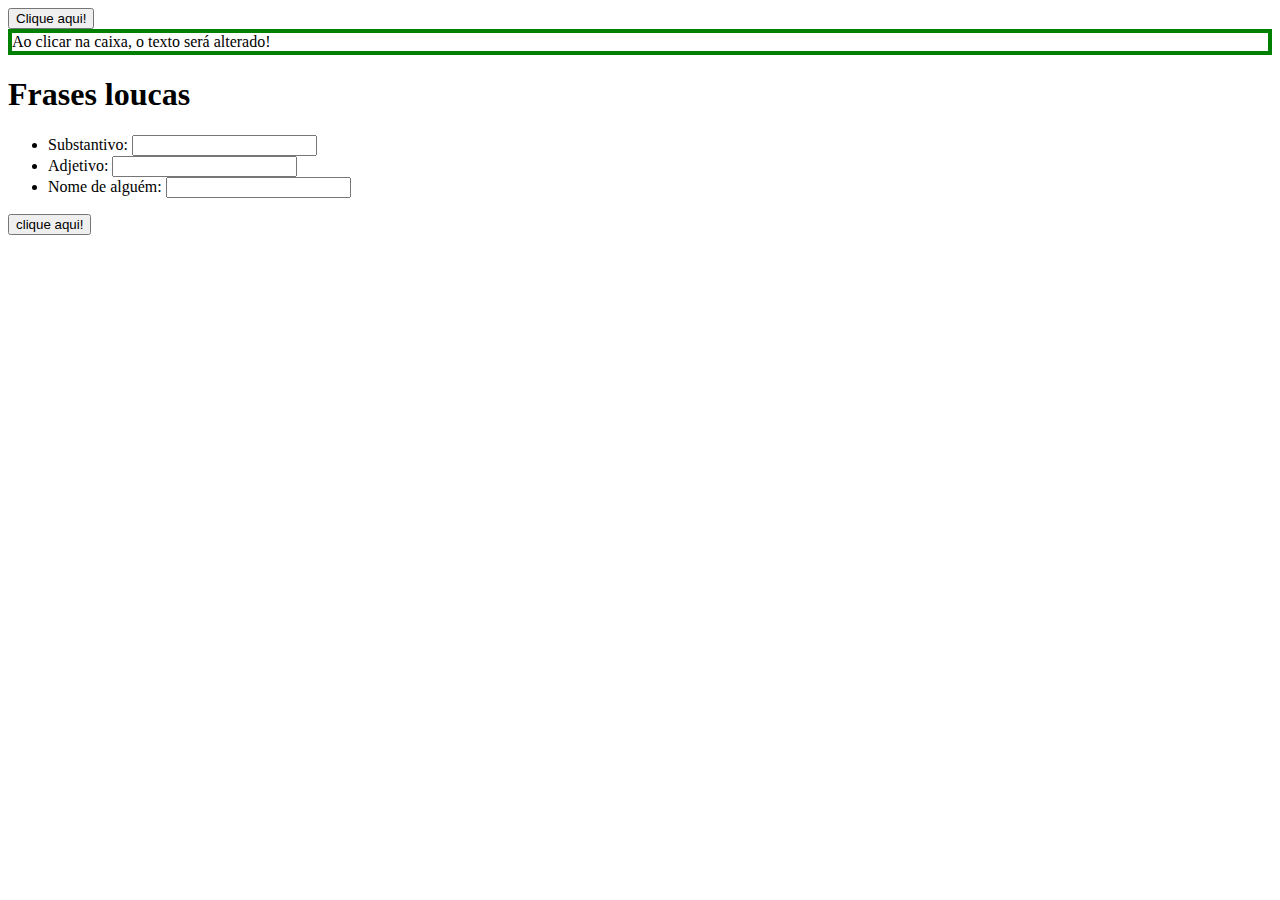
<file: 5_3/atividade1.html>
<button id="btn" type="button">
    Clique aqui!
  </button>
  <div id="div-colorida" style="border: 4px solid green;">
    Ao clicar na caixa, o texto será alterado!
  </div>
  <! DOCTYPE html>
  <html>
   <head>
    <meta charset = "utf-8" />
    <title> </title>
   </head>
   <body>
   
   <h1> Frases loucas </h1>
   
   <ul>
    <li> Substantivo: <input type = "text" id = "noun">
    <li> Adjetivo: <input type = "text" id = "adjective">
    <li> Nome de alguém: <input type = "text" id = "person">
   </ul>
   
   <button id = "lib-button"> clique aqui! </button>
    
   <div id = "story"> </div>
   <script>
       function formulario(){
           var storyDiv = document.getElementById("story");
           var pessoa=document.getElementById("person")[value];
           var adjetivo=document.getElementById("adjective")[value];
           var substantivo=document.getElementById("noun")[value];
           storyDiv.innerHTML=person + "é uma pessoa muito" + adjective + " e " + noun + ", isso é muito esquisito!";  
       }
       var frase=document.getElementById('lib-button');
        frase.addEventListener('click',formulario);
     
   </script>

    
   </body>
  </html>
</file>
<file: 3_1.5/Projeto_bloco_3/style.css>
@charset "utf-8";
body {
    background-color: rgba(253,251,251);
}
#cabecalho {
    background-color: rgb(221, 71, 71);
    width: 100%;
    position: fixed;
    top: 0px;
    left: 10px;
}
#minha_foto {
    width: 30%;
    padding-top: 150px;
}
#rodape {
    background-color: rgb(221, 71, 71);
}
#titulo {
    font-style: italic;
    font-size: 40px;
    color: white;
}
table {
    background-color: silver;
    border: 1px solid rgb(221, 71, 71);
}
</file>
<file: 5_1/Trybe - JavaScript - Parte 5 - Gabarito_files/app-0e5e8ed39e907fa5ff7e615f7ffbb425.css>
#nprogress{pointer-events:none}#nprogress .bar{background:#29d;position:fixed;z-index:1031;top:0;left:0;width:100%;height:2px}#nprogress .peg{display:block;position:absolute;right:0;width:100px;height:100%;box-shadow:0 0 10px #29d,0 0 5px #29d;opacity:1;-webkit-transform:rotate(3deg) translateY(-4px);-ms-transform:rotate(3deg) translateY(-4px);transform:rotate(3deg) translateY(-4px)}#nprogress .spinner{display:block;position:fixed;z-index:1031;top:15px;right:15px}#nprogress .spinner-icon{width:18px;height:18px;box-sizing:border-box;border-color:#29d transparent transparent #29d;border-style:solid;border-width:2px;border-radius:50%;-webkit-animation:nprogress-spinner .4s linear infinite;animation:nprogress-spinner .4s linear infinite}.nprogress-custom-parent{overflow:hidden;position:relative}.nprogress-custom-parent #nprogress .bar,.nprogress-custom-parent #nprogress .spinner{position:absolute}@-webkit-keyframes nprogress-spinner{0%{-webkit-transform:rotate(0deg)}to{-webkit-transform:rotate(1turn)}}@keyframes nprogress-spinner{0%{transform:rotate(0deg)}to{transform:rotate(1turn)}}


/*!
 * Bootstrap v4.4.1 (https://getbootstrap.com/)
 * Copyright 2011-2019 The Bootstrap Authors
 * Copyright 2011-2019 Twitter, Inc.
 * Licensed under MIT (https://github.com/twbs/bootstrap/blob/master/LICENSE)
 */:root{--primary:#007bff;--danger:#dc3545}body{color:#212529;background-color:#fff}.table-primary,.table-primary>td,.table-primary>th{background-color:#b8daff}.table-primary tbody+tbody,.table-primary td,.table-primary th,.table-primary thead th{border-color:#7abaff}.table-hover .table-primary:hover,.table-hover .table-primary:hover>td,.table-hover .table-primary:hover>th{background-color:#9fcdff}.table-danger,.table-danger>td,.table-danger>th{background-color:#f5c6cb}.table-danger tbody+tbody,.table-danger td,.table-danger th,.table-danger thead th{border-color:#ed969e}.table-hover .table-danger:hover,.table-hover .table-danger:hover>td,.table-hover .table-danger:hover>th{background-color:#f1b0b7}.btn,.btn:hover{color:#212529}.btn-primary{background-color:#007bff;border-color:#007bff}.btn-primary.focus,.btn-primary:focus,.btn-primary:hover{background-color:#0069d9;border-color:#0062cc}.btn-primary.focus,.btn-primary:focus{box-shadow:0 0 0 .2rem rgba(38,143,255,.5)}.btn-primary.disabled,.btn-primary:disabled{background-color:#007bff;border-color:#007bff}.btn-primary:not(:disabled):not(.disabled).active,.btn-primary:not(:disabled):not(.disabled):active,.show>.btn-primary.dropdown-toggle{background-color:#0062cc;border-color:#005cbf}.btn-primary:not(:disabled):not(.disabled).active:focus,.btn-primary:not(:disabled):not(.disabled):active:focus,.show>.btn-primary.dropdown-toggle:focus{box-shadow:0 0 0 .2rem rgba(38,143,255,.5)}.btn-danger{background-color:#dc3545;border-color:#dc3545}.btn-danger.focus,.btn-danger:focus,.btn-danger:hover{background-color:#c82333;border-color:#bd2130}.btn-danger.focus,.btn-danger:focus{box-shadow:0 0 0 .2rem rgba(225,83,97,.5)}.btn-danger.disabled,.btn-danger:disabled{background-color:#dc3545;border-color:#dc3545}.btn-danger:not(:disabled):not(.disabled).active,.btn-danger:not(:disabled):not(.disabled):active,.show>.btn-danger.dropdown-toggle{background-color:#bd2130;border-color:#b21f2d}.btn-danger:not(:disabled):not(.disabled).active:focus,.btn-danger:not(:disabled):not(.disabled):active:focus,.show>.btn-danger.dropdown-toggle:focus{box-shadow:0 0 0 .2rem rgba(225,83,97,.5)}.btn-outline-primary{color:#007bff;border-color:#007bff}.btn-outline-primary:hover{background-color:#007bff;border-color:#007bff}.btn-outline-primary.focus,.btn-outline-primary:focus{box-shadow:0 0 0 .2rem rgba(0,123,255,.5)}.btn-outline-primary.disabled,.btn-outline-primary:disabled{color:#007bff}.btn-outline-primary:not(:disabled):not(.disabled).active,.btn-outline-primary:not(:disabled):not(.disabled):active,.show>.btn-outline-primary.dropdown-toggle{background-color:#007bff;border-color:#007bff}.btn-outline-primary:not(:disabled):not(.disabled).active:focus,.btn-outline-primary:not(:disabled):not(.disabled):active:focus,.show>.btn-outline-primary.dropdown-toggle:focus{box-shadow:0 0 0 .2rem rgba(0,123,255,.5)}.btn-outline-danger{color:#dc3545;border-color:#dc3545}.btn-outline-danger:hover{background-color:#dc3545;border-color:#dc3545}.btn-outline-danger.focus,.btn-outline-danger:focus{box-shadow:0 0 0 .2rem rgba(220,53,69,.5)}.btn-outline-danger.disabled,.btn-outline-danger:disabled{color:#dc3545}.btn-outline-danger:not(:disabled):not(.disabled).active,.btn-outline-danger:not(:disabled):not(.disabled):active,.show>.btn-outline-danger.dropdown-toggle{background-color:#dc3545;border-color:#dc3545}.btn-outline-danger:not(:disabled):not(.disabled).active:focus,.btn-outline-danger:not(:disabled):not(.disabled):active:focus,.show>.btn-outline-danger.dropdown-toggle:focus{box-shadow:0 0 0 .2rem rgba(220,53,69,.5)}.badge-primary{background-color:#007bff}a.badge-primary:focus,a.badge-primary:hover{background-color:#0062cc}a.badge-primary.focus,a.badge-primary:focus{box-shadow:0 0 0 .2rem rgba(0,123,255,.5)}.badge-danger{background-color:#dc3545}a.badge-danger:focus,a.badge-danger:hover{background-color:#bd2130}a.badge-danger.focus,a.badge-danger:focus{box-shadow:0 0 0 .2rem rgba(220,53,69,.5)}.alert-primary{color:#004085;background-color:#cce5ff;border-color:#b8daff}.alert-primary hr{border-top-color:#9fcdff}.alert-primary .alert-link{color:#002752}.alert-danger{color:#721c24;background-color:#f8d7da;border-color:#f5c6cb}.alert-danger hr{border-top-color:#f1b0b7}.alert-danger .alert-link{color:#491217}@-webkit-keyframes progress-bar-stripes{0%{background-position:1rem 0}to{background-position:0 0}}.list-group-item-primary{color:#004085;background-color:#b8daff}.list-group-item-primary.list-group-item-action:focus,.list-group-item-primary.list-group-item-action:hover{color:#004085;background-color:#9fcdff}.list-group-item-primary.list-group-item-action.active{background-color:#004085;border-color:#004085}.list-group-item-danger{color:#721c24;background-color:#f5c6cb}.list-group-item-danger.list-group-item-action:focus,.list-group-item-danger.list-group-item-action:hover{color:#721c24;background-color:#f1b0b7}.list-group-item-danger.list-group-item-action.active{background-color:#721c24;border-color:#721c24}@-webkit-keyframes spinner-border{to{transform:rotate(1turn)}}@-webkit-keyframes spinner-grow{0%{transform:scale(0)}50%{opacity:1}}.bg-primary{background-color:#007bff!important}a.bg-primary:focus,a.bg-primary:hover,button.bg-primary:focus,button.bg-primary:hover{background-color:#0062cc!important}.bg-danger{background-color:#dc3545!important}a.bg-danger:focus,a.bg-danger:hover,button.bg-danger:focus,button.bg-danger:hover{background-color:#bd2130!important}.border-primary{border-color:#007bff!important}.border-danger{border-color:#dc3545!important}.text-primary{color:#007bff!important}a.text-primary:focus,a.text-primary:hover{color:#0056b3!important}.text-danger{color:#dc3545!important}a.text-danger:focus,a.text-danger:hover{color:#a71d2a!important}.text-body{color:#212529!important}/*!
 * Bootstrap v4.4.1 (https://getbootstrap.com/)
 * Copyright 2011-2019 The Bootstrap Authors
 * Copyright 2011-2019 Twitter, Inc.
 * Licensed under MIT (https://github.com/twbs/bootstrap/blob/master/LICENSE)
 */:root{--blue:#007bff;--indigo:#6610f2;--purple:#6f42c1;--pink:#e83e8c;--red:#dc3545;--orange:#fd7e14;--yellow:#ffc107;--green:#28a745;--teal:#20c997;--cyan:#17a2b8;--white:#fff;--gray:#6c757d;--gray-dark:#343a40;--primary:#0fa36b;--secondary:#6c757d;--success:#28a745;--info:#17a2b8;--warning:#ffc107;--danger:#ff4136;--light:#f8f9fa;--dark:#343a40;--breakpoint-xs:0;--breakpoint-sm:576px;--breakpoint-md:768px;--breakpoint-lg:992px;--breakpoint-xl:1200px;--font-family-sans-serif:-apple-system,BlinkMacSystemFont,"Segoe UI",Roboto,"Helvetica Neue",Arial,"Noto Sans",sans-serif,"Apple Color Emoji","Segoe UI Emoji","Segoe UI Symbol","Noto Color Emoji";--font-family-monospace:SFMono-Regular,Menlo,Monaco,Consolas,"Liberation Mono","Courier New",monospace}*,:after,:before{box-sizing:border-box}html{font-family:sans-serif;line-height:1.15;-webkit-text-size-adjust:100%;-webkit-tap-highlight-color:rgba(0,0,0,0)}article,aside,figcaption,figure,footer,header,hgroup,main,nav,section{display:block}body{margin:0;font-family:-apple-system,BlinkMacSystemFont,Segoe UI,Roboto,Helvetica Neue,Arial,Noto Sans,sans-serif,Apple Color Emoji,Segoe UI Emoji,Segoe UI Symbol,Noto Color Emoji;font-size:1rem;font-weight:400;line-height:1.5;color:#111;text-align:left;background-color:#f5f5f5}[tabindex="-1"]:focus:not(:focus-visible){outline:0!important}hr{box-sizing:content-box;height:0;overflow:visible}h1,h2,h3,h4,h5,h6{margin-top:0;margin-bottom:.5rem}p{margin-top:0;margin-bottom:1rem}abbr[data-original-title],abbr[title]{text-decoration:underline;-webkit-text-decoration:underline dotted;text-decoration:underline dotted;cursor:help;border-bottom:0;-webkit-text-decoration-skip-ink:none;text-decoration-skip-ink:none}address{font-style:normal;line-height:inherit}address,dl,ol,ul{margin-bottom:1rem}dl,ol,ul{margin-top:0}ol ol,ol ul,ul ol,ul ul{margin-bottom:0}dt{font-weight:700}dd{margin-bottom:.5rem;margin-left:0}blockquote{margin:0 0 1rem}b,strong{font-weight:bolder}small{font-size:80%}sub,sup{position:relative;font-size:75%;line-height:0;vertical-align:baseline}sub{bottom:-.25em}sup{top:-.5em}a{color:#007bff;text-decoration:none;background-color:transparent}a:hover{color:#0056b3;text-decoration:underline}a:not([href]),a:not([href]):hover{color:inherit;text-decoration:none}code,kbd,pre,samp{font-family:SFMono-Regular,Menlo,Monaco,Consolas,Liberation Mono,Courier New,monospace;font-size:1em}pre{margin-top:0;margin-bottom:1rem;overflow:auto}figure{margin:0 0 1rem}img{border-style:none}img,svg{vertical-align:middle}svg{overflow:hidden}table{border-collapse:collapse}caption{padding-top:.75rem;padding-bottom:.75rem;color:#6c757d;text-align:left;caption-side:bottom}th{text-align:inherit}label{display:inline-block;margin-bottom:.5rem}button{border-radius:0}button:focus{outline:1px dotted;outline:5px auto -webkit-focus-ring-color}button,input,optgroup,select,textarea{margin:0;font-family:inherit;font-size:inherit;line-height:inherit}button,input{overflow:visible}button,select{text-transform:none}select{word-wrap:normal}[type=button],[type=reset],[type=submit],button{-webkit-appearance:button}[type=button]:not(:disabled),[type=reset]:not(:disabled),[type=submit]:not(:disabled),button:not(:disabled){cursor:pointer}[type=button]::-moz-focus-inner,[type=reset]::-moz-focus-inner,[type=submit]::-moz-focus-inner,button::-moz-focus-inner{padding:0;border-style:none}input[type=checkbox],input[type=radio]{box-sizing:border-box;padding:0}input[type=date],input[type=datetime-local],input[type=month],input[type=time]{-webkit-appearance:listbox}textarea{overflow:auto;resize:vertical}fieldset{min-width:0;padding:0;margin:0;border:0}legend{display:block;width:100%;max-width:100%;padding:0;margin-bottom:.5rem;font-size:1.5rem;line-height:inherit;color:inherit;white-space:normal}progress{vertical-align:baseline}[type=number]::-webkit-inner-spin-button,[type=number]::-webkit-outer-spin-button{height:auto}[type=search]{outline-offset:-2px;-webkit-appearance:none}[type=search]::-webkit-search-decoration{-webkit-appearance:none}::-webkit-file-upload-button{font:inherit;-webkit-appearance:button}output{display:inline-block}summary{display:list-item;cursor:pointer}template{display:none}[hidden]{display:none!important}.h1,.h2,.h3,.h4,.h5,.h6,h1,h2,h3,h4,h5,h6{margin-bottom:.5rem;font-weight:500;line-height:1.2}.h1,h1{font-size:2.5rem}.h2,h2{font-size:2rem}.h3,h3{font-size:1.75rem}.h4,h4{font-size:1.5rem}.h5,h5{font-size:1.25rem}.h6,h6{font-size:1rem}.lead{font-size:1.25rem;font-weight:300}.display-1{font-size:6rem}.display-1,.display-2{font-weight:300;line-height:1.2}.display-2{font-size:5.5rem}.display-3{font-size:4.5rem}.display-3,.display-4{font-weight:300;line-height:1.2}.display-4{font-size:3.5rem}hr{margin-top:1rem;margin-bottom:1rem;border:0;border-top:1px solid rgba(0,0,0,.1)}.small,small{font-size:80%;font-weight:400}.mark,mark{padding:.2em;background-color:#fcf8e3}.list-inline,.list-unstyled{padding-left:0;list-style:none}.list-inline-item{display:inline-block}.list-inline-item:not(:last-child){margin-right:.5rem}.initialism{font-size:90%;text-transform:uppercase}.blockquote{margin-bottom:1rem;font-size:1.25rem}.blockquote-footer{display:block;font-size:80%;color:#6c757d}.blockquote-footer:before{content:"\2014\00A0"}.img-fluid,.img-thumbnail{max-width:100%;height:auto}.img-thumbnail{padding:.25rem;background-color:#fff;border:1px solid #dee2e6;border-radius:.25rem}.figure{display:inline-block}.figure-img{margin-bottom:.5rem;line-height:1}.figure-caption{font-size:90%;color:#6c757d}code{font-size:87.5%;color:#e83e8c;word-wrap:break-word}a>code{color:inherit}kbd{padding:.2rem .4rem;font-size:87.5%;color:#fff;background-color:#212529;border-radius:.2rem}kbd kbd{padding:0;font-size:100%;font-weight:700}pre{display:block;font-size:87.5%;color:#212529}pre code{font-size:inherit;color:inherit;word-break:normal}.pre-scrollable{max-height:340px;overflow-y:scroll}.container{width:100%;padding-right:15px;padding-left:15px;margin-right:auto;margin-left:auto}@media (min-width:576px){.container{max-width:540px}}@media (min-width:768px){.container{max-width:720px}}@media (min-width:992px){.container{max-width:960px}}@media (min-width:1200px){.container{max-width:1140px}}.container-fluid,.container-lg,.container-md,.container-sm,.container-xl{width:100%;padding-right:15px;padding-left:15px;margin-right:auto;margin-left:auto}@media (min-width:576px){.container,.container-sm{max-width:540px}}@media (min-width:768px){.container,.container-md,.container-sm{max-width:720px}}@media (min-width:992px){.container,.container-lg,.container-md,.container-sm{max-width:960px}}@media (min-width:1200px){.container,.container-lg,.container-md,.container-sm,.container-xl{max-width:1140px}}.row{display:flex;flex-wrap:wrap;margin-right:-15px;margin-left:-15px}.no-gutters{margin-right:0;margin-left:0}.no-gutters>.col,.no-gutters>[class*=col-]{padding-right:0;padding-left:0}.col,.col-1,.col-2,.col-3,.col-4,.col-5,.col-6,.col-7,.col-8,.col-9,.col-10,.col-11,.col-12,.col-auto,.col-lg,.col-lg-1,.col-lg-2,.col-lg-3,.col-lg-4,.col-lg-5,.col-lg-6,.col-lg-7,.col-lg-8,.col-lg-9,.col-lg-10,.col-lg-11,.col-lg-12,.col-lg-auto,.col-md,.col-md-1,.col-md-2,.col-md-3,.col-md-4,.col-md-5,.col-md-6,.col-md-7,.col-md-8,.col-md-9,.col-md-10,.col-md-11,.col-md-12,.col-md-auto,.col-sm,.col-sm-1,.col-sm-2,.col-sm-3,.col-sm-4,.col-sm-5,.col-sm-6,.col-sm-7,.col-sm-8,.col-sm-9,.col-sm-10,.col-sm-11,.col-sm-12,.col-sm-auto,.col-xl,.col-xl-1,.col-xl-2,.col-xl-3,.col-xl-4,.col-xl-5,.col-xl-6,.col-xl-7,.col-xl-8,.col-xl-9,.col-xl-10,.col-xl-11,.col-xl-12,.col-xl-auto{position:relative;width:100%;padding-right:15px;padding-left:15px}.col{flex-basis:0;flex-grow:1;max-width:100%}.row-cols-1>*{flex:0 0 100%;max-width:100%}.row-cols-2>*{flex:0 0 50%;max-width:50%}.row-cols-3>*{flex:0 0 33.33333%;max-width:33.33333%}.row-cols-4>*{flex:0 0 25%;max-width:25%}.row-cols-5>*{flex:0 0 20%;max-width:20%}.row-cols-6>*{flex:0 0 16.66667%;max-width:16.66667%}.col-auto{flex:0 0 auto;width:auto;max-width:100%}.col-1{flex:0 0 8.33333%;max-width:8.33333%}.col-2{flex:0 0 16.66667%;max-width:16.66667%}.col-3{flex:0 0 25%;max-width:25%}.col-4{flex:0 0 33.33333%;max-width:33.33333%}.col-5{flex:0 0 41.66667%;max-width:41.66667%}.col-6{flex:0 0 50%;max-width:50%}.col-7{flex:0 0 58.33333%;max-width:58.33333%}.col-8{flex:0 0 66.66667%;max-width:66.66667%}.col-9{flex:0 0 75%;max-width:75%}.col-10{flex:0 0 83.33333%;max-width:83.33333%}.col-11{flex:0 0 91.66667%;max-width:91.66667%}.col-12{flex:0 0 100%;max-width:100%}.order-first{order:-1}.order-last{order:13}.order-0{order:0}.order-1{order:1}.order-2{order:2}.order-3{order:3}.order-4{order:4}.order-5{order:5}.order-6{order:6}.order-7{order:7}.order-8{order:8}.order-9{order:9}.order-10{order:10}.order-11{order:11}.order-12{order:12}.offset-1{margin-left:8.33333%}.offset-2{margin-left:16.66667%}.offset-3{margin-left:25%}.offset-4{margin-left:33.33333%}.offset-5{margin-left:41.66667%}.offset-6{margin-left:50%}.offset-7{margin-left:58.33333%}.offset-8{margin-left:66.66667%}.offset-9{margin-left:75%}.offset-10{margin-left:83.33333%}.offset-11{margin-left:91.66667%}@media (min-width:576px){.col-sm{flex-basis:0;flex-grow:1;max-width:100%}.row-cols-sm-1>*{flex:0 0 100%;max-width:100%}.row-cols-sm-2>*{flex:0 0 50%;max-width:50%}.row-cols-sm-3>*{flex:0 0 33.33333%;max-width:33.33333%}.row-cols-sm-4>*{flex:0 0 25%;max-width:25%}.row-cols-sm-5>*{flex:0 0 20%;max-width:20%}.row-cols-sm-6>*{flex:0 0 16.66667%;max-width:16.66667%}.col-sm-auto{flex:0 0 auto;width:auto;max-width:100%}.col-sm-1{flex:0 0 8.33333%;max-width:8.33333%}.col-sm-2{flex:0 0 16.66667%;max-width:16.66667%}.col-sm-3{flex:0 0 25%;max-width:25%}.col-sm-4{flex:0 0 33.33333%;max-width:33.33333%}.col-sm-5{flex:0 0 41.66667%;max-width:41.66667%}.col-sm-6{flex:0 0 50%;max-width:50%}.col-sm-7{flex:0 0 58.33333%;max-width:58.33333%}.col-sm-8{flex:0 0 66.66667%;max-width:66.66667%}.col-sm-9{flex:0 0 75%;max-width:75%}.col-sm-10{flex:0 0 83.33333%;max-width:83.33333%}.col-sm-11{flex:0 0 91.66667%;max-width:91.66667%}.col-sm-12{flex:0 0 100%;max-width:100%}.order-sm-first{order:-1}.order-sm-last{order:13}.order-sm-0{order:0}.order-sm-1{order:1}.order-sm-2{order:2}.order-sm-3{order:3}.order-sm-4{order:4}.order-sm-5{order:5}.order-sm-6{order:6}.order-sm-7{order:7}.order-sm-8{order:8}.order-sm-9{order:9}.order-sm-10{order:10}.order-sm-11{order:11}.order-sm-12{order:12}.offset-sm-0{margin-left:0}.offset-sm-1{margin-left:8.33333%}.offset-sm-2{margin-left:16.66667%}.offset-sm-3{margin-left:25%}.offset-sm-4{margin-left:33.33333%}.offset-sm-5{margin-left:41.66667%}.offset-sm-6{margin-left:50%}.offset-sm-7{margin-left:58.33333%}.offset-sm-8{margin-left:66.66667%}.offset-sm-9{margin-left:75%}.offset-sm-10{margin-left:83.33333%}.offset-sm-11{margin-left:91.66667%}}@media (min-width:768px){.col-md{flex-basis:0;flex-grow:1;max-width:100%}.row-cols-md-1>*{flex:0 0 100%;max-width:100%}.row-cols-md-2>*{flex:0 0 50%;max-width:50%}.row-cols-md-3>*{flex:0 0 33.33333%;max-width:33.33333%}.row-cols-md-4>*{flex:0 0 25%;max-width:25%}.row-cols-md-5>*{flex:0 0 20%;max-width:20%}.row-cols-md-6>*{flex:0 0 16.66667%;max-width:16.66667%}.col-md-auto{flex:0 0 auto;width:auto;max-width:100%}.col-md-1{flex:0 0 8.33333%;max-width:8.33333%}.col-md-2{flex:0 0 16.66667%;max-width:16.66667%}.col-md-3{flex:0 0 25%;max-width:25%}.col-md-4{flex:0 0 33.33333%;max-width:33.33333%}.col-md-5{flex:0 0 41.66667%;max-width:41.66667%}.col-md-6{flex:0 0 50%;max-width:50%}.col-md-7{flex:0 0 58.33333%;max-width:58.33333%}.col-md-8{flex:0 0 66.66667%;max-width:66.66667%}.col-md-9{flex:0 0 75%;max-width:75%}.col-md-10{flex:0 0 83.33333%;max-width:83.33333%}.col-md-11{flex:0 0 91.66667%;max-width:91.66667%}.col-md-12{flex:0 0 100%;max-width:100%}.order-md-first{order:-1}.order-md-last{order:13}.order-md-0{order:0}.order-md-1{order:1}.order-md-2{order:2}.order-md-3{order:3}.order-md-4{order:4}.order-md-5{order:5}.order-md-6{order:6}.order-md-7{order:7}.order-md-8{order:8}.order-md-9{order:9}.order-md-10{order:10}.order-md-11{order:11}.order-md-12{order:12}.offset-md-0{margin-left:0}.offset-md-1{margin-left:8.33333%}.offset-md-2{margin-left:16.66667%}.offset-md-3{margin-left:25%}.offset-md-4{margin-left:33.33333%}.offset-md-5{margin-left:41.66667%}.offset-md-6{margin-left:50%}.offset-md-7{margin-left:58.33333%}.offset-md-8{margin-left:66.66667%}.offset-md-9{margin-left:75%}.offset-md-10{margin-left:83.33333%}.offset-md-11{margin-left:91.66667%}}@media (min-width:992px){.col-lg{flex-basis:0;flex-grow:1;max-width:100%}.row-cols-lg-1>*{flex:0 0 100%;max-width:100%}.row-cols-lg-2>*{flex:0 0 50%;max-width:50%}.row-cols-lg-3>*{flex:0 0 33.33333%;max-width:33.33333%}.row-cols-lg-4>*{flex:0 0 25%;max-width:25%}.row-cols-lg-5>*{flex:0 0 20%;max-width:20%}.row-cols-lg-6>*{flex:0 0 16.66667%;max-width:16.66667%}.col-lg-auto{flex:0 0 auto;width:auto;max-width:100%}.col-lg-1{flex:0 0 8.33333%;max-width:8.33333%}.col-lg-2{flex:0 0 16.66667%;max-width:16.66667%}.col-lg-3{flex:0 0 25%;max-width:25%}.col-lg-4{flex:0 0 33.33333%;max-width:33.33333%}.col-lg-5{flex:0 0 41.66667%;max-width:41.66667%}.col-lg-6{flex:0 0 50%;max-width:50%}.col-lg-7{flex:0 0 58.33333%;max-width:58.33333%}.col-lg-8{flex:0 0 66.66667%;max-width:66.66667%}.col-lg-9{flex:0 0 75%;max-width:75%}.col-lg-10{flex:0 0 83.33333%;max-width:83.33333%}.col-lg-11{flex:0 0 91.66667%;max-width:91.66667%}.col-lg-12{flex:0 0 100%;max-width:100%}.order-lg-first{order:-1}.order-lg-last{order:13}.order-lg-0{order:0}.order-lg-1{order:1}.order-lg-2{order:2}.order-lg-3{order:3}.order-lg-4{order:4}.order-lg-5{order:5}.order-lg-6{order:6}.order-lg-7{order:7}.order-lg-8{order:8}.order-lg-9{order:9}.order-lg-10{order:10}.order-lg-11{order:11}.order-lg-12{order:12}.offset-lg-0{margin-left:0}.offset-lg-1{margin-left:8.33333%}.offset-lg-2{margin-left:16.66667%}.offset-lg-3{margin-left:25%}.offset-lg-4{margin-left:33.33333%}.offset-lg-5{margin-left:41.66667%}.offset-lg-6{margin-left:50%}.offset-lg-7{margin-left:58.33333%}.offset-lg-8{margin-left:66.66667%}.offset-lg-9{margin-left:75%}.offset-lg-10{margin-left:83.33333%}.offset-lg-11{margin-left:91.66667%}}@media (min-width:1200px){.col-xl{flex-basis:0;flex-grow:1;max-width:100%}.row-cols-xl-1>*{flex:0 0 100%;max-width:100%}.row-cols-xl-2>*{flex:0 0 50%;max-width:50%}.row-cols-xl-3>*{flex:0 0 33.33333%;max-width:33.33333%}.row-cols-xl-4>*{flex:0 0 25%;max-width:25%}.row-cols-xl-5>*{flex:0 0 20%;max-width:20%}.row-cols-xl-6>*{flex:0 0 16.66667%;max-width:16.66667%}.col-xl-auto{flex:0 0 auto;width:auto;max-width:100%}.col-xl-1{flex:0 0 8.33333%;max-width:8.33333%}.col-xl-2{flex:0 0 16.66667%;max-width:16.66667%}.col-xl-3{flex:0 0 25%;max-width:25%}.col-xl-4{flex:0 0 33.33333%;max-width:33.33333%}.col-xl-5{flex:0 0 41.66667%;max-width:41.66667%}.col-xl-6{flex:0 0 50%;max-width:50%}.col-xl-7{flex:0 0 58.33333%;max-width:58.33333%}.col-xl-8{flex:0 0 66.66667%;max-width:66.66667%}.col-xl-9{flex:0 0 75%;max-width:75%}.col-xl-10{flex:0 0 83.33333%;max-width:83.33333%}.col-xl-11{flex:0 0 91.66667%;max-width:91.66667%}.col-xl-12{flex:0 0 100%;max-width:100%}.order-xl-first{order:-1}.order-xl-last{order:13}.order-xl-0{order:0}.order-xl-1{order:1}.order-xl-2{order:2}.order-xl-3{order:3}.order-xl-4{order:4}.order-xl-5{order:5}.order-xl-6{order:6}.order-xl-7{order:7}.order-xl-8{order:8}.order-xl-9{order:9}.order-xl-10{order:10}.order-xl-11{order:11}.order-xl-12{order:12}.offset-xl-0{margin-left:0}.offset-xl-1{margin-left:8.33333%}.offset-xl-2{margin-left:16.66667%}.offset-xl-3{margin-left:25%}.offset-xl-4{margin-left:33.33333%}.offset-xl-5{margin-left:41.66667%}.offset-xl-6{margin-left:50%}.offset-xl-7{margin-left:58.33333%}.offset-xl-8{margin-left:66.66667%}.offset-xl-9{margin-left:75%}.offset-xl-10{margin-left:83.33333%}.offset-xl-11{margin-left:91.66667%}}.table{width:100%;margin-bottom:1rem;color:#212529}.table td,.table th{padding:.75rem;vertical-align:top;border-top:1px solid #dee2e6}.table thead th{vertical-align:bottom;border-bottom:2px solid #dee2e6}.table tbody+tbody{border-top:2px solid #dee2e6}.table-sm td,.table-sm th{padding:.3rem}.table-bordered,.table-bordered td,.table-bordered th{border:1px solid #dee2e6}.table-bordered thead td,.table-bordered thead th{border-bottom-width:2px}.table-borderless tbody+tbody,.table-borderless td,.table-borderless th,.table-borderless thead th{border:0}.table-striped tbody tr:nth-of-type(odd){background-color:rgba(0,0,0,.05)}.table-hover tbody tr:hover{color:#212529;background-color:rgba(0,0,0,.075)}.table-primary,.table-primary>td,.table-primary>th{background-color:#bce5d6}.table-primary tbody+tbody,.table-primary td,.table-primary th,.table-primary thead th{border-color:#82cfb2}.table-hover .table-primary:hover,.table-hover .table-primary:hover>td,.table-hover .table-primary:hover>th{background-color:#aadecb}.table-secondary,.table-secondary>td,.table-secondary>th{background-color:#d6d8db}.table-secondary tbody+tbody,.table-secondary td,.table-secondary th,.table-secondary thead th{border-color:#b3b7bb}.table-hover .table-secondary:hover,.table-hover .table-secondary:hover>td,.table-hover .table-secondary:hover>th{background-color:#c8cbcf}.table-success,.table-success>td,.table-success>th{background-color:#c3e6cb}.table-success tbody+tbody,.table-success td,.table-success th,.table-success thead th{border-color:#8fd19e}.table-hover .table-success:hover,.table-hover .table-success:hover>td,.table-hover .table-success:hover>th{background-color:#b1dfbb}.table-info,.table-info>td,.table-info>th{background-color:#bee5eb}.table-info tbody+tbody,.table-info td,.table-info th,.table-info thead th{border-color:#86cfda}.table-hover .table-info:hover,.table-hover .table-info:hover>td,.table-hover .table-info:hover>th{background-color:#abdde5}.table-warning,.table-warning>td,.table-warning>th{background-color:#ffeeba}.table-warning tbody+tbody,.table-warning td,.table-warning th,.table-warning thead th{border-color:#ffdf7e}.table-hover .table-warning:hover,.table-hover .table-warning:hover>td,.table-hover .table-warning:hover>th{background-color:#ffe8a1}.table-danger,.table-danger>td,.table-danger>th{background-color:#ffcac7}.table-danger tbody+tbody,.table-danger td,.table-danger th,.table-danger thead th{border-color:#ff9c96}.table-hover .table-danger:hover,.table-hover .table-danger:hover>td,.table-hover .table-danger:hover>th{background-color:#ffb2ae}.table-light,.table-light>td,.table-light>th{background-color:#fdfdfe}.table-light tbody+tbody,.table-light td,.table-light th,.table-light thead th{border-color:#fbfcfc}.table-hover .table-light:hover,.table-hover .table-light:hover>td,.table-hover .table-light:hover>th{background-color:#ececf6}.table-dark,.table-dark>td,.table-dark>th{background-color:#c6c8ca}.table-dark tbody+tbody,.table-dark td,.table-dark th,.table-dark thead th{border-color:#95999c}.table-hover .table-dark:hover,.table-hover .table-dark:hover>td,.table-hover .table-dark:hover>th{background-color:#b9bbbe}.table-active,.table-active>td,.table-active>th,.table-hover .table-active:hover,.table-hover .table-active:hover>td,.table-hover .table-active:hover>th{background-color:rgba(0,0,0,.075)}.table .thead-dark th{color:#fff;background-color:#343a40;border-color:#454d55}.table .thead-light th{color:#495057;background-color:#e9ecef;border-color:#dee2e6}.table-dark{color:#fff;background-color:#343a40}.table-dark td,.table-dark th,.table-dark thead th{border-color:#454d55}.table-dark.table-bordered{border:0}.table-dark.table-striped tbody tr:nth-of-type(odd){background-color:hsla(0,0%,100%,.05)}.table-dark.table-hover tbody tr:hover{color:#fff;background-color:hsla(0,0%,100%,.075)}@media (max-width:575.98px){.table-responsive-sm{display:block;width:100%;overflow-x:auto;-webkit-overflow-scrolling:touch}.table-responsive-sm>.table-bordered{border:0}}@media (max-width:767.98px){.table-responsive-md{display:block;width:100%;overflow-x:auto;-webkit-overflow-scrolling:touch}.table-responsive-md>.table-bordered{border:0}}@media (max-width:991.98px){.table-responsive-lg{display:block;width:100%;overflow-x:auto;-webkit-overflow-scrolling:touch}.table-responsive-lg>.table-bordered{border:0}}@media (max-width:1199.98px){.table-responsive-xl{display:block;width:100%;overflow-x:auto;-webkit-overflow-scrolling:touch}.table-responsive-xl>.table-bordered{border:0}}.table-responsive{display:block;width:100%;overflow-x:auto;-webkit-overflow-scrolling:touch}.table-responsive>.table-bordered{border:0}.form-control{display:block;width:100%;height:calc(1.5em + .75rem + 2px);padding:.375rem .75rem;font-size:1rem;font-weight:400;line-height:1.5;color:#495057;background-color:#fff;background-clip:padding-box;border:1px solid #ced4da;border-radius:.25rem;transition:border-color .15s ease-in-out,box-shadow .15s ease-in-out}@media (prefers-reduced-motion:reduce){.form-control{transition:none}}.form-control::-ms-expand{background-color:transparent;border:0}.form-control:-moz-focusring{color:transparent;text-shadow:0 0 0 #495057}.form-control:focus{color:#495057;background-color:#fff;border-color:#80bdff;outline:0;box-shadow:0 0 0 .2rem rgba(0,123,255,.25)}.form-control::-webkit-input-placeholder{color:#6c757d;opacity:1}.form-control::-moz-placeholder{color:#6c757d;opacity:1}.form-control:-ms-input-placeholder{color:#6c757d;opacity:1}.form-control::-ms-input-placeholder{color:#6c757d;opacity:1}.form-control::placeholder{color:#6c757d;opacity:1}.form-control:disabled,.form-control[readonly]{background-color:#e9ecef;opacity:1}select.form-control:focus::-ms-value{color:#495057;background-color:#fff}.form-control-file,.form-control-range{display:block;width:100%}.col-form-label{padding-top:calc(.375rem + 1px);padding-bottom:calc(.375rem + 1px);margin-bottom:0;font-size:inherit;line-height:1.5}.col-form-label-lg{padding-top:calc(.5rem + 1px);padding-bottom:calc(.5rem + 1px);font-size:1.25rem;line-height:1.5}.col-form-label-sm{padding-top:calc(.25rem + 1px);padding-bottom:calc(.25rem + 1px);font-size:.875rem;line-height:1.5}.form-control-plaintext{display:block;width:100%;padding:.375rem 0;margin-bottom:0;font-size:1rem;line-height:1.5;color:#212529;background-color:transparent;border:solid transparent;border-width:1px 0}.form-control-plaintext.form-control-lg,.form-control-plaintext.form-control-sm{padding-right:0;padding-left:0}.form-control-sm{height:calc(1.5em + .5rem + 2px);padding:.25rem .5rem;font-size:.875rem;line-height:1.5;border-radius:.2rem}.form-control-lg{height:calc(1.5em + 1rem + 2px);padding:.5rem 1rem;font-size:1.25rem;line-height:1.5;border-radius:.3rem}select.form-control[multiple],select.form-control[size],textarea.form-control{height:auto}.form-group{margin-bottom:1rem}.form-text{display:block;margin-top:.25rem}.form-row{display:flex;flex-wrap:wrap;margin-right:-5px;margin-left:-5px}.form-row>.col,.form-row>[class*=col-]{padding-right:5px;padding-left:5px}.form-check{position:relative;display:block;padding-left:1.25rem}.form-check-input{position:absolute;margin-top:.3rem;margin-left:-1.25rem}.form-check-input:disabled~.form-check-label,.form-check-input[disabled]~.form-check-label{color:#6c757d}.form-check-label{margin-bottom:0}.form-check-inline{display:inline-flex;align-items:center;padding-left:0;margin-right:.75rem}.form-check-inline .form-check-input{position:static;margin-top:0;margin-right:.3125rem;margin-left:0}.valid-feedback{display:none;width:100%;margin-top:.25rem;font-size:80%;color:#28a745}.valid-tooltip{position:absolute;top:100%;z-index:5;display:none;max-width:100%;padding:.25rem .5rem;margin-top:.1rem;font-size:.875rem;line-height:1.5;color:#fff;background-color:rgba(40,167,69,.9);border-radius:.25rem}.is-valid~.valid-feedback,.is-valid~.valid-tooltip,.was-validated :valid~.valid-feedback,.was-validated :valid~.valid-tooltip{display:block}.form-control.is-valid,.was-validated .form-control:valid{border-color:#28a745;padding-right:calc(1.5em + .75rem);background-image:url("data:image/svg+xml;charset=utf-8,%3Csvg xmlns='http://www.w3.org/2000/svg' width='8' height='8'%3E%3Cpath fill='%2328a745' d='M2.3 6.73L.6 4.53c-.4-1.04.46-1.4 1.1-.8l1.1 1.4 3.4-3.8c.6-.63 1.6-.27 1.2.7l-4 4.6c-.43.5-.8.4-1.1.1z'/%3E%3C/svg%3E");background-repeat:no-repeat;background-position:right calc(.375em + .1875rem) center;background-size:calc(.75em + .375rem) calc(.75em + .375rem)}.form-control.is-valid:focus,.was-validated .form-control:valid:focus{border-color:#28a745;box-shadow:0 0 0 .2rem rgba(40,167,69,.25)}.was-validated textarea.form-control:valid,textarea.form-control.is-valid{padding-right:calc(1.5em + .75rem);background-position:top calc(.375em + .1875rem) right calc(.375em + .1875rem)}.custom-select.is-valid,.was-validated .custom-select:valid{border-color:#28a745;padding-right:calc(.75em + 2.3125rem);background:url("data:image/svg+xml;charset=utf-8,%3Csvg xmlns='http://www.w3.org/2000/svg' width='4' height='5'%3E%3Cpath fill='%23343a40' d='M2 0L0 2h4zm0 5L0 3h4z'/%3E%3C/svg%3E") no-repeat right .75rem center/8px 10px,url("data:image/svg+xml;charset=utf-8,%3Csvg xmlns='http://www.w3.org/2000/svg' width='8' height='8'%3E%3Cpath fill='%2328a745' d='M2.3 6.73L.6 4.53c-.4-1.04.46-1.4 1.1-.8l1.1 1.4 3.4-3.8c.6-.63 1.6-.27 1.2.7l-4 4.6c-.43.5-.8.4-1.1.1z'/%3E%3C/svg%3E") #fff no-repeat center right 1.75rem/calc(.75em + .375rem) calc(.75em + .375rem)}.custom-select.is-valid:focus,.was-validated .custom-select:valid:focus{border-color:#28a745;box-shadow:0 0 0 .2rem rgba(40,167,69,.25)}.form-check-input.is-valid~.form-check-label,.was-validated .form-check-input:valid~.form-check-label{color:#28a745}.form-check-input.is-valid~.valid-feedback,.form-check-input.is-valid~.valid-tooltip,.was-validated .form-check-input:valid~.valid-feedback,.was-validated .form-check-input:valid~.valid-tooltip{display:block}.custom-control-input.is-valid~.custom-control-label,.was-validated .custom-control-input:valid~.custom-control-label{color:#28a745}.custom-control-input.is-valid~.custom-control-label:before,.was-validated .custom-control-input:valid~.custom-control-label:before{border-color:#28a745}.custom-control-input.is-valid:checked~.custom-control-label:before,.was-validated .custom-control-input:valid:checked~.custom-control-label:before{border-color:#34ce57;background-color:#34ce57}.custom-control-input.is-valid:focus~.custom-control-label:before,.was-validated .custom-control-input:valid:focus~.custom-control-label:before{box-shadow:0 0 0 .2rem rgba(40,167,69,.25)}.custom-control-input.is-valid:focus:not(:checked)~.custom-control-label:before,.custom-file-input.is-valid~.custom-file-label,.was-validated .custom-control-input:valid:focus:not(:checked)~.custom-control-label:before,.was-validated .custom-file-input:valid~.custom-file-label{border-color:#28a745}.custom-file-input.is-valid:focus~.custom-file-label,.was-validated .custom-file-input:valid:focus~.custom-file-label{border-color:#28a745;box-shadow:0 0 0 .2rem rgba(40,167,69,.25)}.invalid-feedback{display:none;width:100%;margin-top:.25rem;font-size:80%;color:#dc3545}.invalid-tooltip{position:absolute;top:100%;z-index:5;display:none;max-width:100%;padding:.25rem .5rem;margin-top:.1rem;font-size:.875rem;line-height:1.5;color:#fff;background-color:rgba(220,53,69,.9);border-radius:.25rem}.is-invalid~.invalid-feedback,.is-invalid~.invalid-tooltip,.was-validated :invalid~.invalid-feedback,.was-validated :invalid~.invalid-tooltip{display:block}.form-control.is-invalid,.was-validated .form-control:invalid{border-color:#dc3545;padding-right:calc(1.5em + .75rem);background-image:url("data:image/svg+xml;charset=utf-8,%3Csvg xmlns='http://www.w3.org/2000/svg' width='12' height='12' fill='none' stroke='%23dc3545'%3E%3Ccircle cx='6' cy='6' r='4.5'/%3E%3Cpath stroke-linejoin='round' d='M5.8 3.6h.4L6 6.5z'/%3E%3Ccircle cx='6' cy='8.2' r='.6' fill='%23dc3545' stroke='none'/%3E%3C/svg%3E");background-repeat:no-repeat;background-position:right calc(.375em + .1875rem) center;background-size:calc(.75em + .375rem) calc(.75em + .375rem)}.form-control.is-invalid:focus,.was-validated .form-control:invalid:focus{border-color:#dc3545;box-shadow:0 0 0 .2rem rgba(220,53,69,.25)}.was-validated textarea.form-control:invalid,textarea.form-control.is-invalid{padding-right:calc(1.5em + .75rem);background-position:top calc(.375em + .1875rem) right calc(.375em + .1875rem)}.custom-select.is-invalid,.was-validated .custom-select:invalid{border-color:#dc3545;padding-right:calc(.75em + 2.3125rem);background:url("data:image/svg+xml;charset=utf-8,%3Csvg xmlns='http://www.w3.org/2000/svg' width='4' height='5'%3E%3Cpath fill='%23343a40' d='M2 0L0 2h4zm0 5L0 3h4z'/%3E%3C/svg%3E") no-repeat right .75rem center/8px 10px,url("data:image/svg+xml;charset=utf-8,%3Csvg xmlns='http://www.w3.org/2000/svg' width='12' height='12' fill='none' stroke='%23dc3545'%3E%3Ccircle cx='6' cy='6' r='4.5'/%3E%3Cpath stroke-linejoin='round' d='M5.8 3.6h.4L6 6.5z'/%3E%3Ccircle cx='6' cy='8.2' r='.6' fill='%23dc3545' stroke='none'/%3E%3C/svg%3E") #fff no-repeat center right 1.75rem/calc(.75em + .375rem) calc(.75em + .375rem)}.custom-select.is-invalid:focus,.was-validated .custom-select:invalid:focus{border-color:#dc3545;box-shadow:0 0 0 .2rem rgba(220,53,69,.25)}.form-check-input.is-invalid~.form-check-label,.was-validated .form-check-input:invalid~.form-check-label{color:#dc3545}.form-check-input.is-invalid~.invalid-feedback,.form-check-input.is-invalid~.invalid-tooltip,.was-validated .form-check-input:invalid~.invalid-feedback,.was-validated .form-check-input:invalid~.invalid-tooltip{display:block}.custom-control-input.is-invalid~.custom-control-label,.was-validated .custom-control-input:invalid~.custom-control-label{color:#dc3545}.custom-control-input.is-invalid~.custom-control-label:before,.was-validated .custom-control-input:invalid~.custom-control-label:before{border-color:#dc3545}.custom-control-input.is-invalid:checked~.custom-control-label:before,.was-validated .custom-control-input:invalid:checked~.custom-control-label:before{border-color:#e4606d;background-color:#e4606d}.custom-control-input.is-invalid:focus~.custom-control-label:before,.was-validated .custom-control-input:invalid:focus~.custom-control-label:before{box-shadow:0 0 0 .2rem rgba(220,53,69,.25)}.custom-control-input.is-invalid:focus:not(:checked)~.custom-control-label:before,.custom-file-input.is-invalid~.custom-file-label,.was-validated .custom-control-input:invalid:focus:not(:checked)~.custom-control-label:before,.was-validated .custom-file-input:invalid~.custom-file-label{border-color:#dc3545}.custom-file-input.is-invalid:focus~.custom-file-label,.was-validated .custom-file-input:invalid:focus~.custom-file-label{border-color:#dc3545;box-shadow:0 0 0 .2rem rgba(220,53,69,.25)}.form-inline{display:flex;flex-flow:row wrap;align-items:center}.form-inline .form-check{width:100%}@media (min-width:576px){.form-inline label{justify-content:center}.form-inline .form-group,.form-inline label{display:flex;align-items:center;margin-bottom:0}.form-inline .form-group{flex:0 0 auto;flex-flow:row wrap}.form-inline .form-control{display:inline-block;width:auto;vertical-align:middle}.form-inline .form-control-plaintext{display:inline-block}.form-inline .custom-select,.form-inline .input-group{width:auto}.form-inline .form-check{display:flex;align-items:center;justify-content:center;width:auto;padding-left:0}.form-inline .form-check-input{position:relative;flex-shrink:0;margin-top:0;margin-right:.25rem;margin-left:0}.form-inline .custom-control{align-items:center;justify-content:center}.form-inline .custom-control-label{margin-bottom:0}}.btn{display:inline-block;font-weight:400;color:#111;text-align:center;vertical-align:middle;cursor:pointer;-webkit-user-select:none;-moz-user-select:none;-ms-user-select:none;user-select:none;background-color:transparent;border:1px solid transparent;padding:.375rem .75rem;font-size:1rem;line-height:1.5;border-radius:.25rem;transition:color .15s ease-in-out,background-color .15s ease-in-out,border-color .15s ease-in-out,box-shadow .15s ease-in-out}@media (prefers-reduced-motion:reduce){.btn{transition:none}}.btn:hover{color:#111;text-decoration:none}.btn.focus,.btn:focus{outline:0;box-shadow:0 0 0 .2rem rgba(0,123,255,.25)}.btn.disabled,.btn:disabled{opacity:.65}a.btn.disabled,fieldset:disabled a.btn{pointer-events:none}.btn-primary{color:#fff;background-color:#0fa36b;border-color:#0fa36b}.btn-primary.focus,.btn-primary:focus,.btn-primary:hover{color:#fff;background-color:#0c8054;border-color:#0b744c}.btn-primary.focus,.btn-primary:focus{box-shadow:0 0 0 .2rem rgba(51,177,129,.5)}.btn-primary.disabled,.btn-primary:disabled{color:#fff;background-color:#0fa36b;border-color:#0fa36b}.btn-primary:not(:disabled):not(.disabled).active,.btn-primary:not(:disabled):not(.disabled):active,.show>.btn-primary.dropdown-toggle{color:#fff;background-color:#0b744c;border-color:#0a6945}.btn-primary:not(:disabled):not(.disabled).active:focus,.btn-primary:not(:disabled):not(.disabled):active:focus,.show>.btn-primary.dropdown-toggle:focus{box-shadow:0 0 0 .2rem rgba(51,177,129,.5)}.btn-secondary{color:#fff;background-color:#6c757d;border-color:#6c757d}.btn-secondary.focus,.btn-secondary:focus,.btn-secondary:hover{color:#fff;background-color:#5a6268;border-color:#545b62}.btn-secondary.focus,.btn-secondary:focus{box-shadow:0 0 0 .2rem rgba(130,138,145,.5)}.btn-secondary.disabled,.btn-secondary:disabled{color:#fff;background-color:#6c757d;border-color:#6c757d}.btn-secondary:not(:disabled):not(.disabled).active,.btn-secondary:not(:disabled):not(.disabled):active,.show>.btn-secondary.dropdown-toggle{color:#fff;background-color:#545b62;border-color:#4e555b}.btn-secondary:not(:disabled):not(.disabled).active:focus,.btn-secondary:not(:disabled):not(.disabled):active:focus,.show>.btn-secondary.dropdown-toggle:focus{box-shadow:0 0 0 .2rem rgba(130,138,145,.5)}.btn-success{color:#fff;background-color:#28a745;border-color:#28a745}.btn-success.focus,.btn-success:focus,.btn-success:hover{color:#fff;background-color:#218838;border-color:#1e7e34}.btn-success.focus,.btn-success:focus{box-shadow:0 0 0 .2rem rgba(72,180,97,.5)}.btn-success.disabled,.btn-success:disabled{color:#fff;background-color:#28a745;border-color:#28a745}.btn-success:not(:disabled):not(.disabled).active,.btn-success:not(:disabled):not(.disabled):active,.show>.btn-success.dropdown-toggle{color:#fff;background-color:#1e7e34;border-color:#1c7430}.btn-success:not(:disabled):not(.disabled).active:focus,.btn-success:not(:disabled):not(.disabled):active:focus,.show>.btn-success.dropdown-toggle:focus{box-shadow:0 0 0 .2rem rgba(72,180,97,.5)}.btn-info{color:#fff;background-color:#17a2b8;border-color:#17a2b8}.btn-info.focus,.btn-info:focus,.btn-info:hover{color:#fff;background-color:#138496;border-color:#117a8b}.btn-info.focus,.btn-info:focus{box-shadow:0 0 0 .2rem rgba(58,176,195,.5)}.btn-info.disabled,.btn-info:disabled{color:#fff;background-color:#17a2b8;border-color:#17a2b8}.btn-info:not(:disabled):not(.disabled).active,.btn-info:not(:disabled):not(.disabled):active,.show>.btn-info.dropdown-toggle{color:#fff;background-color:#117a8b;border-color:#10707f}.btn-info:not(:disabled):not(.disabled).active:focus,.btn-info:not(:disabled):not(.disabled):active:focus,.show>.btn-info.dropdown-toggle:focus{box-shadow:0 0 0 .2rem rgba(58,176,195,.5)}.btn-warning{color:#212529;background-color:#ffc107;border-color:#ffc107}.btn-warning.focus,.btn-warning:focus,.btn-warning:hover{color:#212529;background-color:#e0a800;border-color:#d39e00}.btn-warning.focus,.btn-warning:focus{box-shadow:0 0 0 .2rem rgba(222,170,12,.5)}.btn-warning.disabled,.btn-warning:disabled{color:#212529;background-color:#ffc107;border-color:#ffc107}.btn-warning:not(:disabled):not(.disabled).active,.btn-warning:not(:disabled):not(.disabled):active,.show>.btn-warning.dropdown-toggle{color:#212529;background-color:#d39e00;border-color:#c69500}.btn-warning:not(:disabled):not(.disabled).active:focus,.btn-warning:not(:disabled):not(.disabled):active:focus,.show>.btn-warning.dropdown-toggle:focus{box-shadow:0 0 0 .2rem rgba(222,170,12,.5)}.btn-danger{color:#fff;background-color:#ff4136;border-color:#ff4136}.btn-danger.focus,.btn-danger:focus,.btn-danger:hover{color:#fff;background-color:#ff1d10;border-color:#ff1103}.btn-danger.focus,.btn-danger:focus{box-shadow:0 0 0 .2rem rgba(255,94,84,.5)}.btn-danger.disabled,.btn-danger:disabled{color:#fff;background-color:#ff4136;border-color:#ff4136}.btn-danger:not(:disabled):not(.disabled).active,.btn-danger:not(:disabled):not(.disabled):active,.show>.btn-danger.dropdown-toggle{color:#fff;background-color:#ff1103;border-color:#f50d00}.btn-danger:not(:disabled):not(.disabled).active:focus,.btn-danger:not(:disabled):not(.disabled):active:focus,.show>.btn-danger.dropdown-toggle:focus{box-shadow:0 0 0 .2rem rgba(255,94,84,.5)}.btn-light{color:#212529;background-color:#f8f9fa;border-color:#f8f9fa}.btn-light.focus,.btn-light:focus,.btn-light:hover{color:#212529;background-color:#e2e6ea;border-color:#dae0e5}.btn-light.focus,.btn-light:focus{box-shadow:0 0 0 .2rem rgba(216,217,219,.5)}.btn-light.disabled,.btn-light:disabled{color:#212529;background-color:#f8f9fa;border-color:#f8f9fa}.btn-light:not(:disabled):not(.disabled).active,.btn-light:not(:disabled):not(.disabled):active,.show>.btn-light.dropdown-toggle{color:#212529;background-color:#dae0e5;border-color:#d3d9df}.btn-light:not(:disabled):not(.disabled).active:focus,.btn-light:not(:disabled):not(.disabled):active:focus,.show>.btn-light.dropdown-toggle:focus{box-shadow:0 0 0 .2rem rgba(216,217,219,.5)}.btn-dark{color:#fff;background-color:#343a40;border-color:#343a40}.btn-dark.focus,.btn-dark:focus,.btn-dark:hover{color:#fff;background-color:#23272b;border-color:#1d2124}.btn-dark.focus,.btn-dark:focus{box-shadow:0 0 0 .2rem rgba(82,88,93,.5)}.btn-dark.disabled,.btn-dark:disabled{color:#fff;background-color:#343a40;border-color:#343a40}.btn-dark:not(:disabled):not(.disabled).active,.btn-dark:not(:disabled):not(.disabled):active,.show>.btn-dark.dropdown-toggle{color:#fff;background-color:#1d2124;border-color:#171a1d}.btn-dark:not(:disabled):not(.disabled).active:focus,.btn-dark:not(:disabled):not(.disabled):active:focus,.show>.btn-dark.dropdown-toggle:focus{box-shadow:0 0 0 .2rem rgba(82,88,93,.5)}.btn-outline-primary{color:#0fa36b;border-color:#0fa36b}.btn-outline-primary:hover{color:#fff;background-color:#0fa36b;border-color:#0fa36b}.btn-outline-primary.focus,.btn-outline-primary:focus{box-shadow:0 0 0 .2rem rgba(15,163,107,.5)}.btn-outline-primary.disabled,.btn-outline-primary:disabled{color:#0fa36b;background-color:transparent}.btn-outline-primary:not(:disabled):not(.disabled).active,.btn-outline-primary:not(:disabled):not(.disabled):active,.show>.btn-outline-primary.dropdown-toggle{color:#fff;background-color:#0fa36b;border-color:#0fa36b}.btn-outline-primary:not(:disabled):not(.disabled).active:focus,.btn-outline-primary:not(:disabled):not(.disabled):active:focus,.show>.btn-outline-primary.dropdown-toggle:focus{box-shadow:0 0 0 .2rem rgba(15,163,107,.5)}.btn-outline-secondary{color:#6c757d;border-color:#6c757d}.btn-outline-secondary:hover{color:#fff;background-color:#6c757d;border-color:#6c757d}.btn-outline-secondary.focus,.btn-outline-secondary:focus{box-shadow:0 0 0 .2rem rgba(108,117,125,.5)}.btn-outline-secondary.disabled,.btn-outline-secondary:disabled{color:#6c757d;background-color:transparent}.btn-outline-secondary:not(:disabled):not(.disabled).active,.btn-outline-secondary:not(:disabled):not(.disabled):active,.show>.btn-outline-secondary.dropdown-toggle{color:#fff;background-color:#6c757d;border-color:#6c757d}.btn-outline-secondary:not(:disabled):not(.disabled).active:focus,.btn-outline-secondary:not(:disabled):not(.disabled):active:focus,.show>.btn-outline-secondary.dropdown-toggle:focus{box-shadow:0 0 0 .2rem rgba(108,117,125,.5)}.btn-outline-success{color:#28a745;border-color:#28a745}.btn-outline-success:hover{color:#fff;background-color:#28a745;border-color:#28a745}.btn-outline-success.focus,.btn-outline-success:focus{box-shadow:0 0 0 .2rem rgba(40,167,69,.5)}.btn-outline-success.disabled,.btn-outline-success:disabled{color:#28a745;background-color:transparent}.btn-outline-success:not(:disabled):not(.disabled).active,.btn-outline-success:not(:disabled):not(.disabled):active,.show>.btn-outline-success.dropdown-toggle{color:#fff;background-color:#28a745;border-color:#28a745}.btn-outline-success:not(:disabled):not(.disabled).active:focus,.btn-outline-success:not(:disabled):not(.disabled):active:focus,.show>.btn-outline-success.dropdown-toggle:focus{box-shadow:0 0 0 .2rem rgba(40,167,69,.5)}.btn-outline-info{color:#17a2b8;border-color:#17a2b8}.btn-outline-info:hover{color:#fff;background-color:#17a2b8;border-color:#17a2b8}.btn-outline-info.focus,.btn-outline-info:focus{box-shadow:0 0 0 .2rem rgba(23,162,184,.5)}.btn-outline-info.disabled,.btn-outline-info:disabled{color:#17a2b8;background-color:transparent}.btn-outline-info:not(:disabled):not(.disabled).active,.btn-outline-info:not(:disabled):not(.disabled):active,.show>.btn-outline-info.dropdown-toggle{color:#fff;background-color:#17a2b8;border-color:#17a2b8}.btn-outline-info:not(:disabled):not(.disabled).active:focus,.btn-outline-info:not(:disabled):not(.disabled):active:focus,.show>.btn-outline-info.dropdown-toggle:focus{box-shadow:0 0 0 .2rem rgba(23,162,184,.5)}.btn-outline-warning{color:#ffc107;border-color:#ffc107}.btn-outline-warning:hover{color:#212529;background-color:#ffc107;border-color:#ffc107}.btn-outline-warning.focus,.btn-outline-warning:focus{box-shadow:0 0 0 .2rem rgba(255,193,7,.5)}.btn-outline-warning.disabled,.btn-outline-warning:disabled{color:#ffc107;background-color:transparent}.btn-outline-warning:not(:disabled):not(.disabled).active,.btn-outline-warning:not(:disabled):not(.disabled):active,.show>.btn-outline-warning.dropdown-toggle{color:#212529;background-color:#ffc107;border-color:#ffc107}.btn-outline-warning:not(:disabled):not(.disabled).active:focus,.btn-outline-warning:not(:disabled):not(.disabled):active:focus,.show>.btn-outline-warning.dropdown-toggle:focus{box-shadow:0 0 0 .2rem rgba(255,193,7,.5)}.btn-outline-danger{color:#ff4136;border-color:#ff4136}.btn-outline-danger:hover{color:#fff;background-color:#ff4136;border-color:#ff4136}.btn-outline-danger.focus,.btn-outline-danger:focus{box-shadow:0 0 0 .2rem rgba(255,65,54,.5)}.btn-outline-danger.disabled,.btn-outline-danger:disabled{color:#ff4136;background-color:transparent}.btn-outline-danger:not(:disabled):not(.disabled).active,.btn-outline-danger:not(:disabled):not(.disabled):active,.show>.btn-outline-danger.dropdown-toggle{color:#fff;background-color:#ff4136;border-color:#ff4136}.btn-outline-danger:not(:disabled):not(.disabled).active:focus,.btn-outline-danger:not(:disabled):not(.disabled):active:focus,.show>.btn-outline-danger.dropdown-toggle:focus{box-shadow:0 0 0 .2rem rgba(255,65,54,.5)}.btn-outline-light{color:#f8f9fa;border-color:#f8f9fa}.btn-outline-light:hover{color:#212529;background-color:#f8f9fa;border-color:#f8f9fa}.btn-outline-light.focus,.btn-outline-light:focus{box-shadow:0 0 0 .2rem rgba(248,249,250,.5)}.btn-outline-light.disabled,.btn-outline-light:disabled{color:#f8f9fa;background-color:transparent}.btn-outline-light:not(:disabled):not(.disabled).active,.btn-outline-light:not(:disabled):not(.disabled):active,.show>.btn-outline-light.dropdown-toggle{color:#212529;background-color:#f8f9fa;border-color:#f8f9fa}.btn-outline-light:not(:disabled):not(.disabled).active:focus,.btn-outline-light:not(:disabled):not(.disabled):active:focus,.show>.btn-outline-light.dropdown-toggle:focus{box-shadow:0 0 0 .2rem rgba(248,249,250,.5)}.btn-outline-dark{color:#343a40;border-color:#343a40}.btn-outline-dark:hover{color:#fff;background-color:#343a40;border-color:#343a40}.btn-outline-dark.focus,.btn-outline-dark:focus{box-shadow:0 0 0 .2rem rgba(52,58,64,.5)}.btn-outline-dark.disabled,.btn-outline-dark:disabled{color:#343a40;background-color:transparent}.btn-outline-dark:not(:disabled):not(.disabled).active,.btn-outline-dark:not(:disabled):not(.disabled):active,.show>.btn-outline-dark.dropdown-toggle{color:#fff;background-color:#343a40;border-color:#343a40}.btn-outline-dark:not(:disabled):not(.disabled).active:focus,.btn-outline-dark:not(:disabled):not(.disabled):active:focus,.show>.btn-outline-dark.dropdown-toggle:focus{box-shadow:0 0 0 .2rem rgba(52,58,64,.5)}.btn-link{font-weight:400;color:#007bff;text-decoration:none}.btn-link:hover{color:#0056b3;text-decoration:underline}.btn-link.focus,.btn-link:focus{text-decoration:underline;box-shadow:none}.btn-link.disabled,.btn-link:disabled{color:#6c757d;pointer-events:none}.btn-group-lg>.btn,.btn-lg{padding:.5rem 1rem;font-size:1.25rem;line-height:1.5;border-radius:.3rem}.btn-group-sm>.btn,.btn-sm{padding:.25rem .5rem;font-size:.875rem;line-height:1.5;border-radius:.2rem}.btn-block{display:block;width:100%}.btn-block+.btn-block{margin-top:.5rem}input[type=button].btn-block,input[type=reset].btn-block,input[type=submit].btn-block{width:100%}.fade{transition:opacity .15s linear}@media (prefers-reduced-motion:reduce){.fade{transition:none}}.fade:not(.show){opacity:0}.collapse:not(.show){display:none}.collapsing{position:relative;height:0;overflow:hidden;transition:height .35s ease}@media (prefers-reduced-motion:reduce){.collapsing{transition:none}}.dropdown,.dropleft,.dropright,.dropup{position:relative}.dropdown-toggle{white-space:nowrap}.dropdown-toggle:after{display:inline-block;margin-left:.255em;vertical-align:.255em;content:"";border-top:.3em solid;border-right:.3em solid transparent;border-bottom:0;border-left:.3em solid transparent}.dropdown-toggle:empty:after{margin-left:0}.dropdown-menu{position:absolute;top:100%;left:0;z-index:1000;display:none;float:left;min-width:10rem;padding:.5rem 0;margin:.125rem 0 0;font-size:1rem;color:#212529;text-align:left;list-style:none;background-color:#fff;background-clip:padding-box;border:1px solid rgba(0,0,0,.15);border-radius:.25rem}.dropdown-menu-left{right:auto;left:0}.dropdown-menu-right{right:0;left:auto}@media (min-width:576px){.dropdown-menu-sm-left{right:auto;left:0}.dropdown-menu-sm-right{right:0;left:auto}}@media (min-width:768px){.dropdown-menu-md-left{right:auto;left:0}.dropdown-menu-md-right{right:0;left:auto}}@media (min-width:992px){.dropdown-menu-lg-left{right:auto;left:0}.dropdown-menu-lg-right{right:0;left:auto}}@media (min-width:1200px){.dropdown-menu-xl-left{right:auto;left:0}.dropdown-menu-xl-right{right:0;left:auto}}.dropup .dropdown-menu{top:auto;bottom:100%;margin-top:0;margin-bottom:.125rem}.dropup .dropdown-toggle:after{display:inline-block;margin-left:.255em;vertical-align:.255em;content:"";border-top:0;border-right:.3em solid transparent;border-bottom:.3em solid;border-left:.3em solid transparent}.dropup .dropdown-toggle:empty:after{margin-left:0}.dropright .dropdown-menu{top:0;right:auto;left:100%;margin-top:0;margin-left:.125rem}.dropright .dropdown-toggle:after{display:inline-block;margin-left:.255em;vertical-align:.255em;content:"";border-top:.3em solid transparent;border-right:0;border-bottom:.3em solid transparent;border-left:.3em solid}.dropright .dropdown-toggle:empty:after{margin-left:0}.dropright .dropdown-toggle:after{vertical-align:0}.dropleft .dropdown-menu{top:0;right:100%;left:auto;margin-top:0;margin-right:.125rem}.dropleft .dropdown-toggle:after{display:inline-block;margin-left:.255em;vertical-align:.255em;content:"";display:none}.dropleft .dropdown-toggle:before{display:inline-block;margin-right:.255em;vertical-align:.255em;content:"";border-top:.3em solid transparent;border-right:.3em solid;border-bottom:.3em solid transparent}.dropleft .dropdown-toggle:empty:after{margin-left:0}.dropleft .dropdown-toggle:before{vertical-align:0}.dropdown-menu[x-placement^=bottom],.dropdown-menu[x-placement^=left],.dropdown-menu[x-placement^=right],.dropdown-menu[x-placement^=top]{right:auto;bottom:auto}.dropdown-divider{height:0;margin:.5rem 0;overflow:hidden;border-top:1px solid #e9ecef}.dropdown-item{display:block;width:100%;padding:.25rem 1.5rem;clear:both;font-weight:400;color:#212529;text-align:inherit;white-space:nowrap;background-color:transparent;border:0}.dropdown-item:focus,.dropdown-item:hover{color:#16181b;text-decoration:none;background-color:#f8f9fa}.dropdown-item.active,.dropdown-item:active{color:#fff;text-decoration:none;background-color:#007bff}.dropdown-item.disabled,.dropdown-item:disabled{color:#6c757d;pointer-events:none;background-color:transparent}.dropdown-menu.show{display:block}.dropdown-header{display:block;padding:.5rem 1.5rem;margin-bottom:0;font-size:.875rem;color:#6c757d;white-space:nowrap}.dropdown-item-text{display:block;padding:.25rem 1.5rem;color:#212529}.btn-group,.btn-group-vertical{position:relative;display:inline-flex;vertical-align:middle}.btn-group-vertical>.btn,.btn-group>.btn{position:relative;flex:1 1 auto}.btn-group-vertical>.btn.active,.btn-group-vertical>.btn:active,.btn-group-vertical>.btn:focus,.btn-group-vertical>.btn:hover,.btn-group>.btn.active,.btn-group>.btn:active,.btn-group>.btn:focus,.btn-group>.btn:hover{z-index:1}.btn-toolbar{display:flex;flex-wrap:wrap;justify-content:flex-start}.btn-toolbar .input-group{width:auto}.btn-group>.btn-group:not(:first-child),.btn-group>.btn:not(:first-child){margin-left:-1px}.btn-group>.btn-group:not(:last-child)>.btn,.btn-group>.btn:not(:last-child):not(.dropdown-toggle){border-top-right-radius:0;border-bottom-right-radius:0}.btn-group>.btn-group:not(:first-child)>.btn,.btn-group>.btn:not(:first-child){border-top-left-radius:0;border-bottom-left-radius:0}.dropdown-toggle-split{padding-right:.5625rem;padding-left:.5625rem}.dropdown-toggle-split:after,.dropright .dropdown-toggle-split:after,.dropup .dropdown-toggle-split:after{margin-left:0}.dropleft .dropdown-toggle-split:before{margin-right:0}.btn-group-sm>.btn+.dropdown-toggle-split,.btn-sm+.dropdown-toggle-split{padding-right:.375rem;padding-left:.375rem}.btn-group-lg>.btn+.dropdown-toggle-split,.btn-lg+.dropdown-toggle-split{padding-right:.75rem;padding-left:.75rem}.btn-group-vertical{flex-direction:column;align-items:flex-start;justify-content:center}.btn-group-vertical>.btn,.btn-group-vertical>.btn-group{width:100%}.btn-group-vertical>.btn-group:not(:first-child),.btn-group-vertical>.btn:not(:first-child){margin-top:-1px}.btn-group-vertical>.btn-group:not(:last-child)>.btn,.btn-group-vertical>.btn:not(:last-child):not(.dropdown-toggle){border-bottom-right-radius:0;border-bottom-left-radius:0}.btn-group-vertical>.btn-group:not(:first-child)>.btn,.btn-group-vertical>.btn:not(:first-child){border-top-left-radius:0;border-top-right-radius:0}.btn-group-toggle>.btn,.btn-group-toggle>.btn-group>.btn{margin-bottom:0}.btn-group-toggle>.btn-group>.btn input[type=checkbox],.btn-group-toggle>.btn-group>.btn input[type=radio],.btn-group-toggle>.btn input[type=checkbox],.btn-group-toggle>.btn input[type=radio]{position:absolute;clip:rect(0,0,0,0);pointer-events:none}.input-group{position:relative;display:flex;flex-wrap:wrap;align-items:stretch;width:100%}.input-group>.custom-file,.input-group>.custom-select,.input-group>.form-control,.input-group>.form-control-plaintext{position:relative;flex:1 1 0%;min-width:0;margin-bottom:0}.input-group>.custom-file+.custom-file,.input-group>.custom-file+.custom-select,.input-group>.custom-file+.form-control,.input-group>.custom-select+.custom-file,.input-group>.custom-select+.custom-select,.input-group>.custom-select+.form-control,.input-group>.form-control+.custom-file,.input-group>.form-control+.custom-select,.input-group>.form-control+.form-control,.input-group>.form-control-plaintext+.custom-file,.input-group>.form-control-plaintext+.custom-select,.input-group>.form-control-plaintext+.form-control{margin-left:-1px}.input-group>.custom-file .custom-file-input:focus~.custom-file-label,.input-group>.custom-select:focus,.input-group>.form-control:focus{z-index:3}.input-group>.custom-file .custom-file-input:focus{z-index:4}.input-group>.custom-select:not(:last-child),.input-group>.form-control:not(:last-child){border-top-right-radius:0;border-bottom-right-radius:0}.input-group>.custom-select:not(:first-child),.input-group>.form-control:not(:first-child){border-top-left-radius:0;border-bottom-left-radius:0}.input-group>.custom-file{display:flex;align-items:center}.input-group>.custom-file:not(:last-child) .custom-file-label,.input-group>.custom-file:not(:last-child) .custom-file-label:after{border-top-right-radius:0;border-bottom-right-radius:0}.input-group>.custom-file:not(:first-child) .custom-file-label{border-top-left-radius:0;border-bottom-left-radius:0}.input-group-append,.input-group-prepend{display:flex}.input-group-append .btn,.input-group-prepend .btn{position:relative;z-index:2}.input-group-append .btn:focus,.input-group-prepend .btn:focus{z-index:3}.input-group-append .btn+.btn,.input-group-append .btn+.input-group-text,.input-group-append .input-group-text+.btn,.input-group-append .input-group-text+.input-group-text,.input-group-prepend .btn+.btn,.input-group-prepend .btn+.input-group-text,.input-group-prepend .input-group-text+.btn,.input-group-prepend .input-group-text+.input-group-text{margin-left:-1px}.input-group-prepend{margin-right:-1px}.input-group-append{margin-left:-1px}.input-group-text{display:flex;align-items:center;padding:.375rem .75rem;margin-bottom:0;font-size:1rem;font-weight:400;line-height:1.5;color:#495057;text-align:center;white-space:nowrap;background-color:#e9ecef;border:1px solid #ced4da;border-radius:.25rem}.input-group-text input[type=checkbox],.input-group-text input[type=radio]{margin-top:0}.input-group-lg>.custom-select,.input-group-lg>.form-control:not(textarea){height:calc(1.5em + 1rem + 2px)}.input-group-lg>.custom-select,.input-group-lg>.form-control,.input-group-lg>.input-group-append>.btn,.input-group-lg>.input-group-append>.input-group-text,.input-group-lg>.input-group-prepend>.btn,.input-group-lg>.input-group-prepend>.input-group-text{padding:.5rem 1rem;font-size:1.25rem;line-height:1.5;border-radius:.3rem}.input-group-sm>.custom-select,.input-group-sm>.form-control:not(textarea){height:calc(1.5em + .5rem + 2px)}.input-group-sm>.custom-select,.input-group-sm>.form-control,.input-group-sm>.input-group-append>.btn,.input-group-sm>.input-group-append>.input-group-text,.input-group-sm>.input-group-prepend>.btn,.input-group-sm>.input-group-prepend>.input-group-text{padding:.25rem .5rem;font-size:.875rem;line-height:1.5;border-radius:.2rem}.input-group-lg>.custom-select,.input-group-sm>.custom-select{padding-right:1.75rem}.input-group>.input-group-append:last-child>.btn:not(:last-child):not(.dropdown-toggle),.input-group>.input-group-append:last-child>.input-group-text:not(:last-child),.input-group>.input-group-append:not(:last-child)>.btn,.input-group>.input-group-append:not(:last-child)>.input-group-text,.input-group>.input-group-prepend>.btn,.input-group>.input-group-prepend>.input-group-text{border-top-right-radius:0;border-bottom-right-radius:0}.input-group>.input-group-append>.btn,.input-group>.input-group-append>.input-group-text,.input-group>.input-group-prepend:first-child>.btn:not(:first-child),.input-group>.input-group-prepend:first-child>.input-group-text:not(:first-child),.input-group>.input-group-prepend:not(:first-child)>.btn,.input-group>.input-group-prepend:not(:first-child)>.input-group-text{border-top-left-radius:0;border-bottom-left-radius:0}.custom-control{position:relative;display:block;min-height:1.5rem;padding-left:1.5rem}.custom-control-inline{display:inline-flex;margin-right:1rem}.custom-control-input{position:absolute;left:0;z-index:-1;width:1rem;height:1.25rem;opacity:0}.custom-control-input:checked~.custom-control-label:before{color:#fff;border-color:#007bff;background-color:#007bff}.custom-control-input:focus~.custom-control-label:before{box-shadow:0 0 0 .2rem rgba(0,123,255,.25)}.custom-control-input:focus:not(:checked)~.custom-control-label:before{border-color:#80bdff}.custom-control-input:not(:disabled):active~.custom-control-label:before{color:#fff;background-color:#b3d7ff;border-color:#b3d7ff}.custom-control-input:disabled~.custom-control-label,.custom-control-input[disabled]~.custom-control-label{color:#6c757d}.custom-control-input:disabled~.custom-control-label:before,.custom-control-input[disabled]~.custom-control-label:before{background-color:#e9ecef}.custom-control-label{position:relative;margin-bottom:0;vertical-align:top}.custom-control-label:before{pointer-events:none;background-color:#fff;border:1px solid #adb5bd}.custom-control-label:after,.custom-control-label:before{position:absolute;top:.25rem;left:-1.5rem;display:block;width:1rem;height:1rem;content:""}.custom-control-label:after{background:no-repeat 50%/50% 50%}.custom-checkbox .custom-control-label:before{border-radius:.25rem}.custom-checkbox .custom-control-input:checked~.custom-control-label:after{background-image:url("data:image/svg+xml;charset=utf-8,%3Csvg xmlns='http://www.w3.org/2000/svg' width='8' height='8'%3E%3Cpath fill='%23fff' d='M6.564.75l-3.59 3.612-1.538-1.55L0 4.26l2.974 2.99L8 2.193z'/%3E%3C/svg%3E")}.custom-checkbox .custom-control-input:indeterminate~.custom-control-label:before{border-color:#007bff;background-color:#007bff}.custom-checkbox .custom-control-input:indeterminate~.custom-control-label:after{background-image:url("data:image/svg+xml;charset=utf-8,%3Csvg xmlns='http://www.w3.org/2000/svg' width='4' height='4'%3E%3Cpath stroke='%23fff' d='M0 2h4'/%3E%3C/svg%3E")}.custom-checkbox .custom-control-input:disabled:checked~.custom-control-label:before{background-color:rgba(0,123,255,.5)}.custom-checkbox .custom-control-input:disabled:indeterminate~.custom-control-label:before{background-color:rgba(0,123,255,.5)}.custom-radio .custom-control-label:before{border-radius:50%}.custom-radio .custom-control-input:checked~.custom-control-label:after{background-image:url("data:image/svg+xml;charset=utf-8,%3Csvg xmlns='http://www.w3.org/2000/svg' width='12' height='12' viewBox='-4 -4 8 8'%3E%3Ccircle r='3' fill='%23fff'/%3E%3C/svg%3E")}.custom-radio .custom-control-input:disabled:checked~.custom-control-label:before{background-color:rgba(0,123,255,.5)}.custom-switch{padding-left:2.25rem}.custom-switch .custom-control-label:before{left:-2.25rem;width:1.75rem;pointer-events:all;border-radius:.5rem}.custom-switch .custom-control-label:after{top:calc(.25rem + 2px);left:calc(-2.25rem + 2px);width:calc(1rem - 4px);height:calc(1rem - 4px);background-color:#adb5bd;border-radius:.5rem;transition:transform .15s ease-in-out,background-color .15s ease-in-out,border-color .15s ease-in-out,box-shadow .15s ease-in-out}@media (prefers-reduced-motion:reduce){.custom-switch .custom-control-label:after{transition:none}}.custom-switch .custom-control-input:checked~.custom-control-label:after{background-color:#fff;transform:translateX(.75rem)}.custom-switch .custom-control-input:disabled:checked~.custom-control-label:before{background-color:rgba(0,123,255,.5)}.custom-select{display:inline-block;width:100%;height:calc(1.5em + .75rem + 2px);padding:.375rem 1.75rem .375rem .75rem;font-size:1rem;font-weight:400;line-height:1.5;color:#495057;vertical-align:middle;background:#fff url("data:image/svg+xml;charset=utf-8,%3Csvg xmlns='http://www.w3.org/2000/svg' width='4' height='5'%3E%3Cpath fill='%23343a40' d='M2 0L0 2h4zm0 5L0 3h4z'/%3E%3C/svg%3E") no-repeat right .75rem center/8px 10px;border:1px solid #ced4da;border-radius:.25rem;-webkit-appearance:none;-moz-appearance:none;appearance:none}.custom-select:focus{border-color:#80bdff;outline:0;box-shadow:0 0 0 .2rem rgba(0,123,255,.25)}.custom-select:focus::-ms-value{color:#495057;background-color:#fff}.custom-select[multiple],.custom-select[size]:not([size="1"]){height:auto;padding-right:.75rem;background-image:none}.custom-select:disabled{color:#6c757d;background-color:#e9ecef}.custom-select::-ms-expand{display:none}.custom-select:-moz-focusring{color:transparent;text-shadow:0 0 0 #495057}.custom-select-sm{height:calc(1.5em + .5rem + 2px);padding-top:.25rem;padding-bottom:.25rem;padding-left:.5rem;font-size:.875rem}.custom-select-lg{height:calc(1.5em + 1rem + 2px);padding-top:.5rem;padding-bottom:.5rem;padding-left:1rem;font-size:1.25rem}.custom-file{display:inline-block;margin-bottom:0}.custom-file,.custom-file-input{position:relative;width:100%;height:calc(1.5em + .75rem + 2px)}.custom-file-input{z-index:2;margin:0;opacity:0}.custom-file-input:focus~.custom-file-label{border-color:#80bdff;box-shadow:0 0 0 .2rem rgba(0,123,255,.25)}.custom-file-input:disabled~.custom-file-label,.custom-file-input[disabled]~.custom-file-label{background-color:#e9ecef}.custom-file-input:lang(en)~.custom-file-label:after{content:"Browse"}.custom-file-input~.custom-file-label[data-browse]:after{content:attr(data-browse)}.custom-file-label{left:0;z-index:1;height:calc(1.5em + .75rem + 2px);font-weight:400;background-color:#fff;border:1px solid #ced4da;border-radius:.25rem}.custom-file-label,.custom-file-label:after{position:absolute;top:0;right:0;padding:.375rem .75rem;line-height:1.5;color:#495057}.custom-file-label:after{bottom:0;z-index:3;display:block;height:calc(1.5em + .75rem);content:"Browse";background-color:#e9ecef;border-left:inherit;border-radius:0 .25rem .25rem 0}.custom-range{width:100%;height:1.4rem;padding:0;background-color:transparent;-webkit-appearance:none;-moz-appearance:none;appearance:none}.custom-range:focus{outline:none}.custom-range:focus::-webkit-slider-thumb{box-shadow:0 0 0 1px #fff,0 0 0 .2rem rgba(0,123,255,.25)}.custom-range:focus::-moz-range-thumb{box-shadow:0 0 0 1px #fff,0 0 0 .2rem rgba(0,123,255,.25)}.custom-range:focus::-ms-thumb{box-shadow:0 0 0 1px #fff,0 0 0 .2rem rgba(0,123,255,.25)}.custom-range::-moz-focus-outer{border:0}.custom-range::-webkit-slider-thumb{width:1rem;height:1rem;margin-top:-.25rem;background-color:#007bff;border:0;border-radius:1rem;-webkit-transition:background-color .15s ease-in-out,border-color .15s ease-in-out,box-shadow .15s ease-in-out;transition:background-color .15s ease-in-out,border-color .15s ease-in-out,box-shadow .15s ease-in-out;-webkit-appearance:none;appearance:none}@media (prefers-reduced-motion:reduce){.custom-range::-webkit-slider-thumb{-webkit-transition:none;transition:none}}.custom-range::-webkit-slider-thumb:active{background-color:#b3d7ff}.custom-range::-webkit-slider-runnable-track{width:100%;height:.5rem;color:transparent;cursor:pointer;background-color:#dee2e6;border-color:transparent;border-radius:1rem}.custom-range::-moz-range-thumb{width:1rem;height:1rem;background-color:#007bff;border:0;border-radius:1rem;-moz-transition:background-color .15s ease-in-out,border-color .15s ease-in-out,box-shadow .15s ease-in-out;transition:background-color .15s ease-in-out,border-color .15s ease-in-out,box-shadow .15s ease-in-out;-moz-appearance:none;appearance:none}@media (prefers-reduced-motion:reduce){.custom-range::-moz-range-thumb{-moz-transition:none;transition:none}}.custom-range::-moz-range-thumb:active{background-color:#b3d7ff}.custom-range::-moz-range-track{width:100%;height:.5rem;color:transparent;cursor:pointer;background-color:#dee2e6;border-color:transparent;border-radius:1rem}.custom-range::-ms-thumb{width:1rem;height:1rem;margin-top:0;margin-right:.2rem;margin-left:.2rem;background-color:#007bff;border:0;border-radius:1rem;-ms-transition:background-color .15s ease-in-out,border-color .15s ease-in-out,box-shadow .15s ease-in-out;transition:background-color .15s ease-in-out,border-color .15s ease-in-out,box-shadow .15s ease-in-out;appearance:none}@media (prefers-reduced-motion:reduce){.custom-range::-ms-thumb{-ms-transition:none;transition:none}}.custom-range::-ms-thumb:active{background-color:#b3d7ff}.custom-range::-ms-track{width:100%;height:.5rem;color:transparent;cursor:pointer;background-color:transparent;border-color:transparent;border-width:.5rem}.custom-range::-ms-fill-lower,.custom-range::-ms-fill-upper{background-color:#dee2e6;border-radius:1rem}.custom-range::-ms-fill-upper{margin-right:15px}.custom-range:disabled::-webkit-slider-thumb{background-color:#adb5bd}.custom-range:disabled::-webkit-slider-runnable-track{cursor:default}.custom-range:disabled::-moz-range-thumb{background-color:#adb5bd}.custom-range:disabled::-moz-range-track{cursor:default}.custom-range:disabled::-ms-thumb{background-color:#adb5bd}.custom-control-label:before,.custom-file-label,.custom-select{transition:background-color .15s ease-in-out,border-color .15s ease-in-out,box-shadow .15s ease-in-out}@media (prefers-reduced-motion:reduce){.custom-control-label:before,.custom-file-label,.custom-select{transition:none}}.nav{display:flex;flex-wrap:wrap;padding-left:0;margin-bottom:0;list-style:none}.nav-link{display:block;padding:.5rem 1rem}.nav-link:focus,.nav-link:hover{text-decoration:none}.nav-link.disabled{color:#6c757d;pointer-events:none;cursor:default}.nav-tabs{border-bottom:1px solid #dee2e6}.nav-tabs .nav-item{margin-bottom:-1px}.nav-tabs .nav-link{border:1px solid transparent;border-top-left-radius:.25rem;border-top-right-radius:.25rem}.nav-tabs .nav-link:focus,.nav-tabs .nav-link:hover{border-color:#e9ecef #e9ecef #dee2e6}.nav-tabs .nav-link.disabled{color:#6c757d;background-color:transparent;border-color:transparent}.nav-tabs .nav-item.show .nav-link,.nav-tabs .nav-link.active{color:#495057;background-color:#fff;border-color:#dee2e6 #dee2e6 #fff}.nav-tabs .dropdown-menu{margin-top:-1px;border-top-left-radius:0;border-top-right-radius:0}.nav-pills .nav-link{border-radius:.25rem}.nav-pills .nav-link.active,.nav-pills .show>.nav-link{color:#fff;background-color:#007bff}.nav-fill .nav-item{flex:1 1 auto;text-align:center}.nav-justified .nav-item{flex-basis:0;flex-grow:1;text-align:center}.tab-content>.tab-pane{display:none}.tab-content>.active{display:block}.navbar{position:relative;padding:.5rem 1rem}.navbar,.navbar .container,.navbar .container-fluid,.navbar .container-lg,.navbar .container-md,.navbar .container-sm,.navbar .container-xl{display:flex;flex-wrap:wrap;align-items:center;justify-content:space-between}.navbar-brand{display:inline-block;padding-top:.3125rem;padding-bottom:.3125rem;margin-right:1rem;font-size:1.25rem;line-height:inherit;white-space:nowrap}.navbar-brand:focus,.navbar-brand:hover{text-decoration:none}.navbar-nav{display:flex;flex-direction:column;padding-left:0;margin-bottom:0;list-style:none}.navbar-nav .nav-link{padding-right:0;padding-left:0}.navbar-nav .dropdown-menu{position:static;float:none}.navbar-text{display:inline-block;padding-top:.5rem;padding-bottom:.5rem}.navbar-collapse{flex-basis:100%;flex-grow:1;align-items:center}.navbar-toggler{padding:.25rem .75rem;font-size:1.25rem;line-height:1;background-color:transparent;border:1px solid transparent;border-radius:.25rem}.navbar-toggler:focus,.navbar-toggler:hover{text-decoration:none}.navbar-toggler-icon{display:inline-block;width:1.5em;height:1.5em;vertical-align:middle;content:"";background:no-repeat 50%;background-size:100% 100%}@media (max-width:575.98px){.navbar-expand-sm>.container,.navbar-expand-sm>.container-fluid,.navbar-expand-sm>.container-lg,.navbar-expand-sm>.container-md,.navbar-expand-sm>.container-sm,.navbar-expand-sm>.container-xl{padding-right:0;padding-left:0}}@media (min-width:576px){.navbar-expand-sm{flex-flow:row nowrap;justify-content:flex-start}.navbar-expand-sm .navbar-nav{flex-direction:row}.navbar-expand-sm .navbar-nav .dropdown-menu{position:absolute}.navbar-expand-sm .navbar-nav .nav-link{padding-right:.5rem;padding-left:.5rem}.navbar-expand-sm>.container,.navbar-expand-sm>.container-fluid,.navbar-expand-sm>.container-lg,.navbar-expand-sm>.container-md,.navbar-expand-sm>.container-sm,.navbar-expand-sm>.container-xl{flex-wrap:nowrap}.navbar-expand-sm .navbar-collapse{display:flex!important;flex-basis:auto}.navbar-expand-sm .navbar-toggler{display:none}}@media (max-width:767.98px){.navbar-expand-md>.container,.navbar-expand-md>.container-fluid,.navbar-expand-md>.container-lg,.navbar-expand-md>.container-md,.navbar-expand-md>.container-sm,.navbar-expand-md>.container-xl{padding-right:0;padding-left:0}}@media (min-width:768px){.navbar-expand-md{flex-flow:row nowrap;justify-content:flex-start}.navbar-expand-md .navbar-nav{flex-direction:row}.navbar-expand-md .navbar-nav .dropdown-menu{position:absolute}.navbar-expand-md .navbar-nav .nav-link{padding-right:.5rem;padding-left:.5rem}.navbar-expand-md>.container,.navbar-expand-md>.container-fluid,.navbar-expand-md>.container-lg,.navbar-expand-md>.container-md,.navbar-expand-md>.container-sm,.navbar-expand-md>.container-xl{flex-wrap:nowrap}.navbar-expand-md .navbar-collapse{display:flex!important;flex-basis:auto}.navbar-expand-md .navbar-toggler{display:none}}@media (max-width:991.98px){.navbar-expand-lg>.container,.navbar-expand-lg>.container-fluid,.navbar-expand-lg>.container-lg,.navbar-expand-lg>.container-md,.navbar-expand-lg>.container-sm,.navbar-expand-lg>.container-xl{padding-right:0;padding-left:0}}@media (min-width:992px){.navbar-expand-lg{flex-flow:row nowrap;justify-content:flex-start}.navbar-expand-lg .navbar-nav{flex-direction:row}.navbar-expand-lg .navbar-nav .dropdown-menu{position:absolute}.navbar-expand-lg .navbar-nav .nav-link{padding-right:.5rem;padding-left:.5rem}.navbar-expand-lg>.container,.navbar-expand-lg>.container-fluid,.navbar-expand-lg>.container-lg,.navbar-expand-lg>.container-md,.navbar-expand-lg>.container-sm,.navbar-expand-lg>.container-xl{flex-wrap:nowrap}.navbar-expand-lg .navbar-collapse{display:flex!important;flex-basis:auto}.navbar-expand-lg .navbar-toggler{display:none}}@media (max-width:1199.98px){.navbar-expand-xl>.container,.navbar-expand-xl>.container-fluid,.navbar-expand-xl>.container-lg,.navbar-expand-xl>.container-md,.navbar-expand-xl>.container-sm,.navbar-expand-xl>.container-xl{padding-right:0;padding-left:0}}@media (min-width:1200px){.navbar-expand-xl{flex-flow:row nowrap;justify-content:flex-start}.navbar-expand-xl .navbar-nav{flex-direction:row}.navbar-expand-xl .navbar-nav .dropdown-menu{position:absolute}.navbar-expand-xl .navbar-nav .nav-link{padding-right:.5rem;padding-left:.5rem}.navbar-expand-xl>.container,.navbar-expand-xl>.container-fluid,.navbar-expand-xl>.container-lg,.navbar-expand-xl>.container-md,.navbar-expand-xl>.container-sm,.navbar-expand-xl>.container-xl{flex-wrap:nowrap}.navbar-expand-xl .navbar-collapse{display:flex!important;flex-basis:auto}.navbar-expand-xl .navbar-toggler{display:none}}.navbar-expand{flex-flow:row nowrap;justify-content:flex-start}.navbar-expand>.container,.navbar-expand>.container-fluid,.navbar-expand>.container-lg,.navbar-expand>.container-md,.navbar-expand>.container-sm,.navbar-expand>.container-xl{padding-right:0;padding-left:0}.navbar-expand .navbar-nav{flex-direction:row}.navbar-expand .navbar-nav .dropdown-menu{position:absolute}.navbar-expand .navbar-nav .nav-link{padding-right:.5rem;padding-left:.5rem}.navbar-expand>.container,.navbar-expand>.container-fluid,.navbar-expand>.container-lg,.navbar-expand>.container-md,.navbar-expand>.container-sm,.navbar-expand>.container-xl{flex-wrap:nowrap}.navbar-expand .navbar-collapse{display:flex!important;flex-basis:auto}.navbar-expand .navbar-toggler{display:none}.navbar-light .navbar-brand,.navbar-light .navbar-brand:focus,.navbar-light .navbar-brand:hover{color:rgba(0,0,0,.9)}.navbar-light .navbar-nav .nav-link{color:rgba(0,0,0,.5)}.navbar-light .navbar-nav .nav-link:focus,.navbar-light .navbar-nav .nav-link:hover{color:rgba(0,0,0,.7)}.navbar-light .navbar-nav .nav-link.disabled{color:rgba(0,0,0,.3)}.navbar-light .navbar-nav .active>.nav-link,.navbar-light .navbar-nav .nav-link.active,.navbar-light .navbar-nav .nav-link.show,.navbar-light .navbar-nav .show>.nav-link{color:rgba(0,0,0,.9)}.navbar-light .navbar-toggler{color:rgba(0,0,0,.5);border-color:rgba(0,0,0,.1)}.navbar-light .navbar-toggler-icon{background-image:url("data:image/svg+xml;charset=utf-8,%3Csvg xmlns='http://www.w3.org/2000/svg' width='30' height='30'%3E%3Cpath stroke='rgba(0,0,0,0.5)' stroke-linecap='round' stroke-miterlimit='10' stroke-width='2' d='M4 7h22M4 15h22M4 23h22'/%3E%3C/svg%3E")}.navbar-light .navbar-text{color:rgba(0,0,0,.5)}.navbar-light .navbar-text a,.navbar-light .navbar-text a:focus,.navbar-light .navbar-text a:hover{color:rgba(0,0,0,.9)}.navbar-dark .navbar-brand,.navbar-dark .navbar-brand:focus,.navbar-dark .navbar-brand:hover{color:#fff}.navbar-dark .navbar-nav .nav-link{color:hsla(0,0%,100%,.5)}.navbar-dark .navbar-nav .nav-link:focus,.navbar-dark .navbar-nav .nav-link:hover{color:hsla(0,0%,100%,.75)}.navbar-dark .navbar-nav .nav-link.disabled{color:hsla(0,0%,100%,.25)}.navbar-dark .navbar-nav .active>.nav-link,.navbar-dark .navbar-nav .nav-link.active,.navbar-dark .navbar-nav .nav-link.show,.navbar-dark .navbar-nav .show>.nav-link{color:#fff}.navbar-dark .navbar-toggler{color:hsla(0,0%,100%,.5);border-color:hsla(0,0%,100%,.1)}.navbar-dark .navbar-toggler-icon{background-image:url("data:image/svg+xml;charset=utf-8,%3Csvg xmlns='http://www.w3.org/2000/svg' width='30' height='30'%3E%3Cpath stroke='rgba(255,255,255,0.5)' stroke-linecap='round' stroke-miterlimit='10' stroke-width='2' d='M4 7h22M4 15h22M4 23h22'/%3E%3C/svg%3E")}.navbar-dark .navbar-text{color:hsla(0,0%,100%,.5)}.navbar-dark .navbar-text a,.navbar-dark .navbar-text a:focus,.navbar-dark .navbar-text a:hover{color:#fff}.card{position:relative;display:flex;flex-direction:column;min-width:0;word-wrap:break-word;background-color:#fff;background-clip:border-box;border:1px solid rgba(0,0,0,.125);border-radius:.25rem}.card>hr{margin-right:0;margin-left:0}.card>.list-group:first-child .list-group-item:first-child{border-top-left-radius:.25rem;border-top-right-radius:.25rem}.card>.list-group:last-child .list-group-item:last-child{border-bottom-right-radius:.25rem;border-bottom-left-radius:.25rem}.card-body{flex:1 1 auto;min-height:1px;padding:1.25rem}.card-title{margin-bottom:.75rem}.card-subtitle{margin-top:-.375rem}.card-subtitle,.card-text:last-child{margin-bottom:0}.card-link:hover{text-decoration:none}.card-link+.card-link{margin-left:1.25rem}.card-header{padding:.75rem 1.25rem;margin-bottom:0;background-color:rgba(0,0,0,.03);border-bottom:1px solid rgba(0,0,0,.125)}.card-header:first-child{border-radius:calc(.25rem - 1px) calc(.25rem - 1px) 0 0}.card-header+.list-group .list-group-item:first-child{border-top:0}.card-footer{padding:.75rem 1.25rem;background-color:rgba(0,0,0,.03);border-top:1px solid rgba(0,0,0,.125)}.card-footer:last-child{border-radius:0 0 calc(.25rem - 1px) calc(.25rem - 1px)}.card-header-tabs{margin-bottom:-.75rem;border-bottom:0}.card-header-pills,.card-header-tabs{margin-right:-.625rem;margin-left:-.625rem}.card-img-overlay{position:absolute;top:0;right:0;bottom:0;left:0;padding:1.25rem}.card-img,.card-img-bottom,.card-img-top{flex-shrink:0;width:100%}.card-img,.card-img-top{border-top-left-radius:calc(.25rem - 1px);border-top-right-radius:calc(.25rem - 1px)}.card-img,.card-img-bottom{border-bottom-right-radius:calc(.25rem - 1px);border-bottom-left-radius:calc(.25rem - 1px)}.card-deck .card{margin-bottom:15px}@media (min-width:576px){.card-deck{display:flex;flex-flow:row wrap;margin-right:-15px;margin-left:-15px}.card-deck .card{flex:1 0 0%;margin-right:15px;margin-bottom:0;margin-left:15px}}.card-group>.card{margin-bottom:15px}@media (min-width:576px){.card-group{display:flex;flex-flow:row wrap}.card-group>.card{flex:1 0 0%;margin-bottom:0}.card-group>.card+.card{margin-left:0;border-left:0}.card-group>.card:not(:last-child){border-top-right-radius:0;border-bottom-right-radius:0}.card-group>.card:not(:last-child) .card-header,.card-group>.card:not(:last-child) .card-img-top{border-top-right-radius:0}.card-group>.card:not(:last-child) .card-footer,.card-group>.card:not(:last-child) .card-img-bottom{border-bottom-right-radius:0}.card-group>.card:not(:first-child){border-top-left-radius:0;border-bottom-left-radius:0}.card-group>.card:not(:first-child) .card-header,.card-group>.card:not(:first-child) .card-img-top{border-top-left-radius:0}.card-group>.card:not(:first-child) .card-footer,.card-group>.card:not(:first-child) .card-img-bottom{border-bottom-left-radius:0}}.card-columns .card{margin-bottom:.75rem}@media (min-width:576px){.card-columns{-moz-column-count:3;column-count:3;-moz-column-gap:1.25rem;column-gap:1.25rem;orphans:1;widows:1}.card-columns .card{display:inline-block;width:100%}}.accordion>.card{overflow:hidden}.accordion>.card:not(:last-of-type){border-bottom:0;border-bottom-right-radius:0;border-bottom-left-radius:0}.accordion>.card:not(:first-of-type){border-top-left-radius:0;border-top-right-radius:0}.accordion>.card>.card-header{border-radius:0;margin-bottom:-1px}.breadcrumb{display:flex;flex-wrap:wrap;padding:.75rem 1rem;margin-bottom:1rem;list-style:none;background-color:#e9ecef;border-radius:.25rem}.breadcrumb-item+.breadcrumb-item{padding-left:.5rem}.breadcrumb-item+.breadcrumb-item:before{display:inline-block;padding-right:.5rem;color:#6c757d;content:"/"}.breadcrumb-item+.breadcrumb-item:hover:before{text-decoration:underline;text-decoration:none}.breadcrumb-item.active{color:#6c757d}.pagination{display:flex;padding-left:0;list-style:none;border-radius:.25rem}.page-link{position:relative;display:block;padding:.5rem .75rem;margin-left:-1px;line-height:1.25;color:#007bff;background-color:#fff;border:1px solid #dee2e6}.page-link:hover{z-index:2;color:#0056b3;text-decoration:none;background-color:#e9ecef;border-color:#dee2e6}.page-link:focus{z-index:3;outline:0;box-shadow:0 0 0 .2rem rgba(0,123,255,.25)}.page-item:first-child .page-link{margin-left:0;border-top-left-radius:.25rem;border-bottom-left-radius:.25rem}.page-item:last-child .page-link{border-top-right-radius:.25rem;border-bottom-right-radius:.25rem}.page-item.active .page-link{z-index:3;color:#fff;background-color:#007bff;border-color:#007bff}.page-item.disabled .page-link{color:#6c757d;pointer-events:none;cursor:auto;background-color:#fff;border-color:#dee2e6}.pagination-lg .page-link{padding:.75rem 1.5rem;font-size:1.25rem;line-height:1.5}.pagination-lg .page-item:first-child .page-link{border-top-left-radius:.3rem;border-bottom-left-radius:.3rem}.pagination-lg .page-item:last-child .page-link{border-top-right-radius:.3rem;border-bottom-right-radius:.3rem}.pagination-sm .page-link{padding:.25rem .5rem;font-size:.875rem;line-height:1.5}.pagination-sm .page-item:first-child .page-link{border-top-left-radius:.2rem;border-bottom-left-radius:.2rem}.pagination-sm .page-item:last-child .page-link{border-top-right-radius:.2rem;border-bottom-right-radius:.2rem}.badge{display:inline-block;padding:.25em .4em;font-size:75%;font-weight:700;line-height:1;text-align:center;white-space:nowrap;vertical-align:baseline;border-radius:.25rem;transition:color .15s ease-in-out,background-color .15s ease-in-out,border-color .15s ease-in-out,box-shadow .15s ease-in-out}@media (prefers-reduced-motion:reduce){.badge{transition:none}}a.badge:focus,a.badge:hover{text-decoration:none}.badge:empty{display:none}.btn .badge{position:relative;top:-1px}.badge-pill{padding-right:.6em;padding-left:.6em;border-radius:10rem}.badge-primary{color:#fff;background-color:#0fa36b}a.badge-primary:focus,a.badge-primary:hover{color:#fff;background-color:#0b744c}a.badge-primary.focus,a.badge-primary:focus{outline:0;box-shadow:0 0 0 .2rem rgba(15,163,107,.5)}.badge-secondary{color:#fff;background-color:#6c757d}a.badge-secondary:focus,a.badge-secondary:hover{color:#fff;background-color:#545b62}a.badge-secondary.focus,a.badge-secondary:focus{outline:0;box-shadow:0 0 0 .2rem rgba(108,117,125,.5)}.badge-success{color:#fff;background-color:#28a745}a.badge-success:focus,a.badge-success:hover{color:#fff;background-color:#1e7e34}a.badge-success.focus,a.badge-success:focus{outline:0;box-shadow:0 0 0 .2rem rgba(40,167,69,.5)}.badge-info{color:#fff;background-color:#17a2b8}a.badge-info:focus,a.badge-info:hover{color:#fff;background-color:#117a8b}a.badge-info.focus,a.badge-info:focus{outline:0;box-shadow:0 0 0 .2rem rgba(23,162,184,.5)}.badge-warning{color:#212529;background-color:#ffc107}a.badge-warning:focus,a.badge-warning:hover{color:#212529;background-color:#d39e00}a.badge-warning.focus,a.badge-warning:focus{outline:0;box-shadow:0 0 0 .2rem rgba(255,193,7,.5)}.badge-danger{color:#fff;background-color:#ff4136}a.badge-danger:focus,a.badge-danger:hover{color:#fff;background-color:#ff1103}a.badge-danger.focus,a.badge-danger:focus{outline:0;box-shadow:0 0 0 .2rem rgba(255,65,54,.5)}.badge-light{color:#212529;background-color:#f8f9fa}a.badge-light:focus,a.badge-light:hover{color:#212529;background-color:#dae0e5}a.badge-light.focus,a.badge-light:focus{outline:0;box-shadow:0 0 0 .2rem rgba(248,249,250,.5)}.badge-dark{color:#fff;background-color:#343a40}a.badge-dark:focus,a.badge-dark:hover{color:#fff;background-color:#1d2124}a.badge-dark.focus,a.badge-dark:focus{outline:0;box-shadow:0 0 0 .2rem rgba(52,58,64,.5)}.jumbotron{padding:2rem 1rem;margin-bottom:2rem;background-color:#e9ecef;border-radius:.3rem}@media (min-width:576px){.jumbotron{padding:4rem 2rem}}.jumbotron-fluid{padding-right:0;padding-left:0;border-radius:0}.alert{position:relative;padding:.75rem 1.25rem;margin-bottom:1rem;border:1px solid transparent;border-radius:.25rem}.alert-heading{color:inherit}.alert-link{font-weight:700}.alert-dismissible{padding-right:4rem}.alert-dismissible .close{position:absolute;top:0;right:0;padding:.75rem 1.25rem;color:inherit}.alert-primary{color:#085538;background-color:#cfede1;border-color:#bce5d6}.alert-primary hr{border-top-color:#aadecb}.alert-primary .alert-link{color:#042619}.alert-secondary{color:#383d41;background-color:#e2e3e5;border-color:#d6d8db}.alert-secondary hr{border-top-color:#c8cbcf}.alert-secondary .alert-link{color:#202326}.alert-success{color:#155724;background-color:#d4edda;border-color:#c3e6cb}.alert-success hr{border-top-color:#b1dfbb}.alert-success .alert-link{color:#0b2e13}.alert-info{color:#0c5460;background-color:#d1ecf1;border-color:#bee5eb}.alert-info hr{border-top-color:#abdde5}.alert-info .alert-link{color:#062c33}.alert-warning{color:#856404;background-color:#fff3cd;border-color:#ffeeba}.alert-warning hr{border-top-color:#ffe8a1}.alert-warning .alert-link{color:#533f03}.alert-danger{color:#85221c;background-color:#ffd9d7;border-color:#ffcac7}.alert-danger hr{border-top-color:#ffb2ae}.alert-danger .alert-link{color:#5b1713}.alert-light{color:#818182;background-color:#fefefe;border-color:#fdfdfe}.alert-light hr{border-top-color:#ececf6}.alert-light .alert-link{color:#686868}.alert-dark{color:#1b1e21;background-color:#d6d8d9;border-color:#c6c8ca}.alert-dark hr{border-top-color:#b9bbbe}.alert-dark .alert-link{color:#040505}@keyframes progress-bar-stripes{0%{background-position:1rem 0}to{background-position:0 0}}.progress{height:1rem;font-size:.75rem;background-color:#e9ecef;border-radius:.25rem}.progress,.progress-bar{display:flex;overflow:hidden}.progress-bar{flex-direction:column;justify-content:center;color:#fff;text-align:center;white-space:nowrap;background-color:#007bff;transition:width .6s ease}@media (prefers-reduced-motion:reduce){.progress-bar{transition:none}}.progress-bar-striped{background-image:linear-gradient(45deg,hsla(0,0%,100%,.15) 25%,transparent 0,transparent 50%,hsla(0,0%,100%,.15) 0,hsla(0,0%,100%,.15) 75%,transparent 0,transparent);background-size:1rem 1rem}.progress-bar-animated{-webkit-animation:progress-bar-stripes 1s linear infinite;animation:progress-bar-stripes 1s linear infinite}@media (prefers-reduced-motion:reduce){.progress-bar-animated{-webkit-animation:none;animation:none}}.media{display:flex;align-items:flex-start}.media-body{flex:1}.list-group{display:flex;flex-direction:column;padding-left:0;margin-bottom:0}.list-group-item-action{width:100%;color:#495057;text-align:inherit}.list-group-item-action:focus,.list-group-item-action:hover{z-index:1;color:#495057;text-decoration:none;background-color:#f8f9fa}.list-group-item-action:active{color:#212529;background-color:#e9ecef}.list-group-item{position:relative;display:block;padding:.75rem 1.25rem;background-color:#fff;border:1px solid rgba(0,0,0,.125)}.list-group-item:first-child{border-top-left-radius:.25rem;border-top-right-radius:.25rem}.list-group-item:last-child{border-bottom-right-radius:.25rem;border-bottom-left-radius:.25rem}.list-group-item.disabled,.list-group-item:disabled{color:#6c757d;pointer-events:none;background-color:#fff}.list-group-item.active{z-index:2;color:#fff;background-color:#007bff;border-color:#007bff}.list-group-item+.list-group-item{border-top-width:0}.list-group-item+.list-group-item.active{margin-top:-1px;border-top-width:1px}.list-group-horizontal{flex-direction:row}.list-group-horizontal .list-group-item:first-child{border-bottom-left-radius:.25rem;border-top-right-radius:0}.list-group-horizontal .list-group-item:last-child{border-top-right-radius:.25rem;border-bottom-left-radius:0}.list-group-horizontal .list-group-item.active{margin-top:0}.list-group-horizontal .list-group-item+.list-group-item{border-top-width:1px;border-left-width:0}.list-group-horizontal .list-group-item+.list-group-item.active{margin-left:-1px;border-left-width:1px}@media (min-width:576px){.list-group-horizontal-sm{flex-direction:row}.list-group-horizontal-sm .list-group-item:first-child{border-bottom-left-radius:.25rem;border-top-right-radius:0}.list-group-horizontal-sm .list-group-item:last-child{border-top-right-radius:.25rem;border-bottom-left-radius:0}.list-group-horizontal-sm .list-group-item.active{margin-top:0}.list-group-horizontal-sm .list-group-item+.list-group-item{border-top-width:1px;border-left-width:0}.list-group-horizontal-sm .list-group-item+.list-group-item.active{margin-left:-1px;border-left-width:1px}}@media (min-width:768px){.list-group-horizontal-md{flex-direction:row}.list-group-horizontal-md .list-group-item:first-child{border-bottom-left-radius:.25rem;border-top-right-radius:0}.list-group-horizontal-md .list-group-item:last-child{border-top-right-radius:.25rem;border-bottom-left-radius:0}.list-group-horizontal-md .list-group-item.active{margin-top:0}.list-group-horizontal-md .list-group-item+.list-group-item{border-top-width:1px;border-left-width:0}.list-group-horizontal-md .list-group-item+.list-group-item.active{margin-left:-1px;border-left-width:1px}}@media (min-width:992px){.list-group-horizontal-lg{flex-direction:row}.list-group-horizontal-lg .list-group-item:first-child{border-bottom-left-radius:.25rem;border-top-right-radius:0}.list-group-horizontal-lg .list-group-item:last-child{border-top-right-radius:.25rem;border-bottom-left-radius:0}.list-group-horizontal-lg .list-group-item.active{margin-top:0}.list-group-horizontal-lg .list-group-item+.list-group-item{border-top-width:1px;border-left-width:0}.list-group-horizontal-lg .list-group-item+.list-group-item.active{margin-left:-1px;border-left-width:1px}}@media (min-width:1200px){.list-group-horizontal-xl{flex-direction:row}.list-group-horizontal-xl .list-group-item:first-child{border-bottom-left-radius:.25rem;border-top-right-radius:0}.list-group-horizontal-xl .list-group-item:last-child{border-top-right-radius:.25rem;border-bottom-left-radius:0}.list-group-horizontal-xl .list-group-item.active{margin-top:0}.list-group-horizontal-xl .list-group-item+.list-group-item{border-top-width:1px;border-left-width:0}.list-group-horizontal-xl .list-group-item+.list-group-item.active{margin-left:-1px;border-left-width:1px}}.list-group-flush .list-group-item{border-right-width:0;border-left-width:0;border-radius:0}.list-group-flush .list-group-item:first-child{border-top-width:0}.list-group-flush:last-child .list-group-item:last-child{border-bottom-width:0}.list-group-item-primary{color:#085538;background-color:#bce5d6}.list-group-item-primary.list-group-item-action:focus,.list-group-item-primary.list-group-item-action:hover{color:#085538;background-color:#aadecb}.list-group-item-primary.list-group-item-action.active{color:#fff;background-color:#085538;border-color:#085538}.list-group-item-secondary{color:#383d41;background-color:#d6d8db}.list-group-item-secondary.list-group-item-action:focus,.list-group-item-secondary.list-group-item-action:hover{color:#383d41;background-color:#c8cbcf}.list-group-item-secondary.list-group-item-action.active{color:#fff;background-color:#383d41;border-color:#383d41}.list-group-item-success{color:#155724;background-color:#c3e6cb}.list-group-item-success.list-group-item-action:focus,.list-group-item-success.list-group-item-action:hover{color:#155724;background-color:#b1dfbb}.list-group-item-success.list-group-item-action.active{color:#fff;background-color:#155724;border-color:#155724}.list-group-item-info{color:#0c5460;background-color:#bee5eb}.list-group-item-info.list-group-item-action:focus,.list-group-item-info.list-group-item-action:hover{color:#0c5460;background-color:#abdde5}.list-group-item-info.list-group-item-action.active{color:#fff;background-color:#0c5460;border-color:#0c5460}.list-group-item-warning{color:#856404;background-color:#ffeeba}.list-group-item-warning.list-group-item-action:focus,.list-group-item-warning.list-group-item-action:hover{color:#856404;background-color:#ffe8a1}.list-group-item-warning.list-group-item-action.active{color:#fff;background-color:#856404;border-color:#856404}.list-group-item-danger{color:#85221c;background-color:#ffcac7}.list-group-item-danger.list-group-item-action:focus,.list-group-item-danger.list-group-item-action:hover{color:#85221c;background-color:#ffb2ae}.list-group-item-danger.list-group-item-action.active{color:#fff;background-color:#85221c;border-color:#85221c}.list-group-item-light{color:#818182;background-color:#fdfdfe}.list-group-item-light.list-group-item-action:focus,.list-group-item-light.list-group-item-action:hover{color:#818182;background-color:#ececf6}.list-group-item-light.list-group-item-action.active{color:#fff;background-color:#818182;border-color:#818182}.list-group-item-dark{color:#1b1e21;background-color:#c6c8ca}.list-group-item-dark.list-group-item-action:focus,.list-group-item-dark.list-group-item-action:hover{color:#1b1e21;background-color:#b9bbbe}.list-group-item-dark.list-group-item-action.active{color:#fff;background-color:#1b1e21;border-color:#1b1e21}.close{float:right;font-size:1.5rem;font-weight:700;line-height:1;color:#000;text-shadow:0 1px 0 #fff;opacity:.5}.close:hover{color:#000;text-decoration:none}.close:not(:disabled):not(.disabled):focus,.close:not(:disabled):not(.disabled):hover{opacity:.75}button.close{padding:0;background-color:transparent;border:0;-webkit-appearance:none;-moz-appearance:none;appearance:none}a.close.disabled{pointer-events:none}.toast{max-width:350px;overflow:hidden;font-size:.875rem;background-color:hsla(0,0%,100%,.85);background-clip:padding-box;border:1px solid rgba(0,0,0,.1);box-shadow:0 .25rem .75rem rgba(0,0,0,.1);-webkit-backdrop-filter:blur(10px);backdrop-filter:blur(10px);opacity:0;border-radius:.25rem}.toast:not(:last-child){margin-bottom:.75rem}.toast.showing{opacity:1}.toast.show{display:block;opacity:1}.toast.hide{display:none}.toast-header{display:flex;align-items:center;padding:.25rem .75rem;color:#6c757d;background-color:hsla(0,0%,100%,.85);background-clip:padding-box;border-bottom:1px solid rgba(0,0,0,.05)}.toast-body{padding:.75rem}.modal-open{overflow:hidden}.modal-open .modal{overflow-x:hidden;overflow-y:auto}.modal{position:fixed;top:0;left:0;z-index:1050;display:none;width:100%;height:100%;overflow:hidden;outline:0}.modal-dialog{position:relative;width:auto;margin:.5rem;pointer-events:none}.modal.fade .modal-dialog{transition:transform .3s ease-out;transform:translateY(-50px)}@media (prefers-reduced-motion:reduce){.modal.fade .modal-dialog{transition:none}}.modal.show .modal-dialog{transform:none}.modal.modal-static .modal-dialog{transform:scale(1.02)}.modal-dialog-scrollable{display:flex;max-height:calc(100% - 1rem)}.modal-dialog-scrollable .modal-content{max-height:calc(100vh - 1rem);overflow:hidden}.modal-dialog-scrollable .modal-footer,.modal-dialog-scrollable .modal-header{flex-shrink:0}.modal-dialog-scrollable .modal-body{overflow-y:auto}.modal-dialog-centered{display:flex;align-items:center;min-height:calc(100% - 1rem)}.modal-dialog-centered:before{display:block;height:calc(100vh - 1rem);content:""}.modal-dialog-centered.modal-dialog-scrollable{flex-direction:column;justify-content:center;height:100%}.modal-dialog-centered.modal-dialog-scrollable .modal-content{max-height:none}.modal-dialog-centered.modal-dialog-scrollable:before{content:none}.modal-content{position:relative;display:flex;flex-direction:column;width:100%;pointer-events:auto;background-color:#fff;background-clip:padding-box;border:1px solid rgba(0,0,0,.2);border-radius:.3rem;outline:0}.modal-backdrop{position:fixed;top:0;left:0;z-index:1040;width:100vw;height:100vh;background-color:#000}.modal-backdrop.fade{opacity:0}.modal-backdrop.show{opacity:.5}.modal-header{display:flex;align-items:flex-start;justify-content:space-between;padding:1rem;border-bottom:1px solid #dee2e6;border-top-left-radius:calc(.3rem - 1px);border-top-right-radius:calc(.3rem - 1px)}.modal-header .close{padding:1rem;margin:-1rem -1rem -1rem auto}.modal-title{margin-bottom:0;line-height:1.5}.modal-body{position:relative;flex:1 1 auto;padding:1rem}.modal-footer{display:flex;flex-wrap:wrap;align-items:center;justify-content:flex-end;padding:.75rem;border-top:1px solid #dee2e6;border-bottom-right-radius:calc(.3rem - 1px);border-bottom-left-radius:calc(.3rem - 1px)}.modal-footer>*{margin:.25rem}.modal-scrollbar-measure{position:absolute;top:-9999px;width:50px;height:50px;overflow:scroll}@media (min-width:576px){.modal-dialog{max-width:500px;margin:1.75rem auto}.modal-dialog-scrollable{max-height:calc(100% - 3.5rem)}.modal-dialog-scrollable .modal-content{max-height:calc(100vh - 3.5rem)}.modal-dialog-centered{min-height:calc(100% - 3.5rem)}.modal-dialog-centered:before{height:calc(100vh - 3.5rem)}.modal-sm{max-width:300px}}@media (min-width:992px){.modal-lg,.modal-xl{max-width:800px}}@media (min-width:1200px){.modal-xl{max-width:1140px}}.tooltip{position:absolute;z-index:1070;display:block;margin:0;font-family:-apple-system,BlinkMacSystemFont,Segoe UI,Roboto,Helvetica Neue,Arial,Noto Sans,sans-serif,Apple Color Emoji,Segoe UI Emoji,Segoe UI Symbol,Noto Color Emoji;font-style:normal;font-weight:400;line-height:1.5;text-align:left;text-align:start;text-decoration:none;text-shadow:none;text-transform:none;letter-spacing:normal;word-break:normal;word-spacing:normal;white-space:normal;line-break:auto;font-size:.875rem;word-wrap:break-word;opacity:0}.tooltip.show{opacity:.9}.tooltip .arrow{position:absolute;display:block;width:.8rem;height:.4rem}.tooltip .arrow:before{position:absolute;content:"";border-color:transparent;border-style:solid}.bs-tooltip-auto[x-placement^=top],.bs-tooltip-top{padding:.4rem 0}.bs-tooltip-auto[x-placement^=top] .arrow,.bs-tooltip-top .arrow{bottom:0}.bs-tooltip-auto[x-placement^=top] .arrow:before,.bs-tooltip-top .arrow:before{top:0;border-width:.4rem .4rem 0;border-top-color:#000}.bs-tooltip-auto[x-placement^=right],.bs-tooltip-right{padding:0 .4rem}.bs-tooltip-auto[x-placement^=right] .arrow,.bs-tooltip-right .arrow{left:0;width:.4rem;height:.8rem}.bs-tooltip-auto[x-placement^=right] .arrow:before,.bs-tooltip-right .arrow:before{right:0;border-width:.4rem .4rem .4rem 0;border-right-color:#000}.bs-tooltip-auto[x-placement^=bottom],.bs-tooltip-bottom{padding:.4rem 0}.bs-tooltip-auto[x-placement^=bottom] .arrow,.bs-tooltip-bottom .arrow{top:0}.bs-tooltip-auto[x-placement^=bottom] .arrow:before,.bs-tooltip-bottom .arrow:before{bottom:0;border-width:0 .4rem .4rem;border-bottom-color:#000}.bs-tooltip-auto[x-placement^=left],.bs-tooltip-left{padding:0 .4rem}.bs-tooltip-auto[x-placement^=left] .arrow,.bs-tooltip-left .arrow{right:0;width:.4rem;height:.8rem}.bs-tooltip-auto[x-placement^=left] .arrow:before,.bs-tooltip-left .arrow:before{left:0;border-width:.4rem 0 .4rem .4rem;border-left-color:#000}.tooltip-inner{max-width:200px;padding:.25rem .5rem;color:#fff;text-align:center;background-color:#000;border-radius:.25rem}.popover{top:0;left:0;z-index:1060;max-width:276px;font-family:-apple-system,BlinkMacSystemFont,Segoe UI,Roboto,Helvetica Neue,Arial,Noto Sans,sans-serif,Apple Color Emoji,Segoe UI Emoji,Segoe UI Symbol,Noto Color Emoji;font-style:normal;font-weight:400;line-height:1.5;text-align:left;text-align:start;text-decoration:none;text-shadow:none;text-transform:none;letter-spacing:normal;word-break:normal;word-spacing:normal;white-space:normal;line-break:auto;font-size:.875rem;word-wrap:break-word;background-color:#fff;background-clip:padding-box;border:1px solid rgba(0,0,0,.2);border-radius:.3rem}.popover,.popover .arrow{position:absolute;display:block}.popover .arrow{width:1rem;height:.5rem;margin:0 .3rem}.popover .arrow:after,.popover .arrow:before{position:absolute;display:block;content:"";border-color:transparent;border-style:solid}.bs-popover-auto[x-placement^=top],.bs-popover-top{margin-bottom:.5rem}.bs-popover-auto[x-placement^=top]>.arrow,.bs-popover-top>.arrow{bottom:calc(-.5rem - 1px)}.bs-popover-auto[x-placement^=top]>.arrow:before,.bs-popover-top>.arrow:before{bottom:0;border-width:.5rem .5rem 0;border-top-color:rgba(0,0,0,.25)}.bs-popover-auto[x-placement^=top]>.arrow:after,.bs-popover-top>.arrow:after{bottom:1px;border-width:.5rem .5rem 0;border-top-color:#fff}.bs-popover-auto[x-placement^=right],.bs-popover-right{margin-left:.5rem}.bs-popover-auto[x-placement^=right]>.arrow,.bs-popover-right>.arrow{left:calc(-.5rem - 1px);width:.5rem;height:1rem;margin:.3rem 0}.bs-popover-auto[x-placement^=right]>.arrow:before,.bs-popover-right>.arrow:before{left:0;border-width:.5rem .5rem .5rem 0;border-right-color:rgba(0,0,0,.25)}.bs-popover-auto[x-placement^=right]>.arrow:after,.bs-popover-right>.arrow:after{left:1px;border-width:.5rem .5rem .5rem 0;border-right-color:#fff}.bs-popover-auto[x-placement^=bottom],.bs-popover-bottom{margin-top:.5rem}.bs-popover-auto[x-placement^=bottom]>.arrow,.bs-popover-bottom>.arrow{top:calc(-.5rem - 1px)}.bs-popover-auto[x-placement^=bottom]>.arrow:before,.bs-popover-bottom>.arrow:before{top:0;border-width:0 .5rem .5rem;border-bottom-color:rgba(0,0,0,.25)}.bs-popover-auto[x-placement^=bottom]>.arrow:after,.bs-popover-bottom>.arrow:after{top:1px;border-width:0 .5rem .5rem;border-bottom-color:#fff}.bs-popover-auto[x-placement^=bottom] .popover-header:before,.bs-popover-bottom .popover-header:before{position:absolute;top:0;left:50%;display:block;width:1rem;margin-left:-.5rem;content:"";border-bottom:1px solid #f7f7f7}.bs-popover-auto[x-placement^=left],.bs-popover-left{margin-right:.5rem}.bs-popover-auto[x-placement^=left]>.arrow,.bs-popover-left>.arrow{right:calc(-.5rem - 1px);width:.5rem;height:1rem;margin:.3rem 0}.bs-popover-auto[x-placement^=left]>.arrow:before,.bs-popover-left>.arrow:before{right:0;border-width:.5rem 0 .5rem .5rem;border-left-color:rgba(0,0,0,.25)}.bs-popover-auto[x-placement^=left]>.arrow:after,.bs-popover-left>.arrow:after{right:1px;border-width:.5rem 0 .5rem .5rem;border-left-color:#fff}.popover-header{padding:.5rem .75rem;margin-bottom:0;font-size:1rem;background-color:#f7f7f7;border-bottom:1px solid #ebebeb;border-top-left-radius:calc(.3rem - 1px);border-top-right-radius:calc(.3rem - 1px)}.popover-header:empty{display:none}.popover-body{padding:.5rem .75rem;color:#212529}.carousel{position:relative}.carousel.pointer-event{touch-action:pan-y}.carousel-inner{position:relative;width:100%;overflow:hidden}.carousel-inner:after{display:block;clear:both;content:""}.carousel-item{position:relative;display:none;float:left;width:100%;margin-right:-100%;-webkit-backface-visibility:hidden;backface-visibility:hidden;transition:transform .6s ease-in-out}@media (prefers-reduced-motion:reduce){.carousel-item{transition:none}}.carousel-item-next,.carousel-item-prev,.carousel-item.active{display:block}.active.carousel-item-right,.carousel-item-next:not(.carousel-item-left){transform:translateX(100%)}.active.carousel-item-left,.carousel-item-prev:not(.carousel-item-right){transform:translateX(-100%)}.carousel-fade .carousel-item{opacity:0;transition-property:opacity;transform:none}.carousel-fade .carousel-item-next.carousel-item-left,.carousel-fade .carousel-item-prev.carousel-item-right,.carousel-fade .carousel-item.active{z-index:1;opacity:1}.carousel-fade .active.carousel-item-left,.carousel-fade .active.carousel-item-right{z-index:0;opacity:0;transition:opacity 0s .6s}@media (prefers-reduced-motion:reduce){.carousel-fade .active.carousel-item-left,.carousel-fade .active.carousel-item-right{transition:none}}.carousel-control-next,.carousel-control-prev{position:absolute;top:0;bottom:0;z-index:1;display:flex;align-items:center;justify-content:center;width:15%;color:#fff;text-align:center;opacity:.5;transition:opacity .15s ease}@media (prefers-reduced-motion:reduce){.carousel-control-next,.carousel-control-prev{transition:none}}.carousel-control-next:focus,.carousel-control-next:hover,.carousel-control-prev:focus,.carousel-control-prev:hover{color:#fff;text-decoration:none;outline:0;opacity:.9}.carousel-control-prev{left:0}.carousel-control-next{right:0}.carousel-control-next-icon,.carousel-control-prev-icon{display:inline-block;width:20px;height:20px;background:no-repeat 50%/100% 100%}.carousel-control-prev-icon{background-image:url("data:image/svg+xml;charset=utf-8,%3Csvg xmlns='http://www.w3.org/2000/svg' fill='%23fff' width='8' height='8'%3E%3Cpath d='M5.25 0l-4 4 4 4 1.5-1.5L4.25 4l2.5-2.5L5.25 0z'/%3E%3C/svg%3E")}.carousel-control-next-icon{background-image:url("data:image/svg+xml;charset=utf-8,%3Csvg xmlns='http://www.w3.org/2000/svg' fill='%23fff' width='8' height='8'%3E%3Cpath d='M2.75 0l-1.5 1.5L3.75 4l-2.5 2.5L2.75 8l4-4-4-4z'/%3E%3C/svg%3E")}.carousel-indicators{position:absolute;right:0;bottom:0;left:0;z-index:15;display:flex;justify-content:center;padding-left:0;margin-right:15%;margin-left:15%;list-style:none}.carousel-indicators li{box-sizing:content-box;flex:0 1 auto;width:30px;height:3px;margin-right:3px;margin-left:3px;text-indent:-999px;cursor:pointer;background-color:#fff;background-clip:padding-box;border-top:10px solid transparent;border-bottom:10px solid transparent;opacity:.5;transition:opacity .6s ease}@media (prefers-reduced-motion:reduce){.carousel-indicators li{transition:none}}.carousel-indicators .active{opacity:1}.carousel-caption{position:absolute;right:15%;bottom:20px;left:15%;z-index:10;padding-top:20px;padding-bottom:20px;color:#fff;text-align:center}@keyframes spinner-border{to{transform:rotate(1turn)}}.spinner-border{display:inline-block;width:2rem;height:2rem;vertical-align:text-bottom;border:.25em solid;border-right:.25em solid transparent;border-radius:50%;-webkit-animation:spinner-border .75s linear infinite;animation:spinner-border .75s linear infinite}.spinner-border-sm{width:1rem;height:1rem;border-width:.2em}@keyframes spinner-grow{0%{transform:scale(0)}50%{opacity:1}}.spinner-grow{display:inline-block;width:2rem;height:2rem;vertical-align:text-bottom;background-color:currentColor;border-radius:50%;opacity:0;-webkit-animation:spinner-grow .75s linear infinite;animation:spinner-grow .75s linear infinite}.spinner-grow-sm{width:1rem;height:1rem}.align-baseline{vertical-align:baseline!important}.align-top{vertical-align:top!important}.align-middle{vertical-align:middle!important}.align-bottom{vertical-align:bottom!important}.align-text-bottom{vertical-align:text-bottom!important}.align-text-top{vertical-align:text-top!important}.bg-primary{background-color:#0fa36b!important}a.bg-primary:focus,a.bg-primary:hover,button.bg-primary:focus,button.bg-primary:hover{background-color:#0b744c!important}.bg-secondary{background-color:#6c757d!important}a.bg-secondary:focus,a.bg-secondary:hover,button.bg-secondary:focus,button.bg-secondary:hover{background-color:#545b62!important}.bg-success{background-color:#28a745!important}a.bg-success:focus,a.bg-success:hover,button.bg-success:focus,button.bg-success:hover{background-color:#1e7e34!important}.bg-info{background-color:#17a2b8!important}a.bg-info:focus,a.bg-info:hover,button.bg-info:focus,button.bg-info:hover{background-color:#117a8b!important}.bg-warning{background-color:#ffc107!important}a.bg-warning:focus,a.bg-warning:hover,button.bg-warning:focus,button.bg-warning:hover{background-color:#d39e00!important}.bg-danger{background-color:#ff4136!important}a.bg-danger:focus,a.bg-danger:hover,button.bg-danger:focus,button.bg-danger:hover{background-color:#ff1103!important}.bg-light{background-color:#f8f9fa!important}a.bg-light:focus,a.bg-light:hover,button.bg-light:focus,button.bg-light:hover{background-color:#dae0e5!important}.bg-dark{background-color:#343a40!important}a.bg-dark:focus,a.bg-dark:hover,button.bg-dark:focus,button.bg-dark:hover{background-color:#1d2124!important}.bg-white{background-color:#fff!important}.bg-transparent{background-color:transparent!important}.border{border:1px solid #dee2e6!important}.border-top{border-top:1px solid #dee2e6!important}.border-right{border-right:1px solid #dee2e6!important}.border-bottom{border-bottom:1px solid #dee2e6!important}.border-left{border-left:1px solid #dee2e6!important}.border-0{border:0!important}.border-top-0{border-top:0!important}.border-right-0{border-right:0!important}.border-bottom-0{border-bottom:0!important}.border-left-0{border-left:0!important}.border-primary{border-color:#0fa36b!important}.border-secondary{border-color:#6c757d!important}.border-success{border-color:#28a745!important}.border-info{border-color:#17a2b8!important}.border-warning{border-color:#ffc107!important}.border-danger{border-color:#ff4136!important}.border-light{border-color:#f8f9fa!important}.border-dark{border-color:#343a40!important}.border-white{border-color:#fff!important}.rounded-sm{border-radius:.2rem!important}.rounded{border-radius:.25rem!important}.rounded-top{border-top-left-radius:.25rem!important}.rounded-right,.rounded-top{border-top-right-radius:.25rem!important}.rounded-bottom,.rounded-right{border-bottom-right-radius:.25rem!important}.rounded-bottom,.rounded-left{border-bottom-left-radius:.25rem!important}.rounded-left{border-top-left-radius:.25rem!important}.rounded-lg{border-radius:.3rem!important}.rounded-circle{border-radius:50%!important}.rounded-pill{border-radius:50rem!important}.rounded-0{border-radius:0!important}.clearfix:after{display:block;clear:both;content:""}.d-none{display:none!important}.d-inline{display:inline!important}.d-inline-block{display:inline-block!important}.d-block{display:block!important}.d-table{display:table!important}.d-table-row{display:table-row!important}.d-table-cell{display:table-cell!important}.d-flex{display:flex!important}.d-inline-flex{display:inline-flex!important}@media (min-width:576px){.d-sm-none{display:none!important}.d-sm-inline{display:inline!important}.d-sm-inline-block{display:inline-block!important}.d-sm-block{display:block!important}.d-sm-table{display:table!important}.d-sm-table-row{display:table-row!important}.d-sm-table-cell{display:table-cell!important}.d-sm-flex{display:flex!important}.d-sm-inline-flex{display:inline-flex!important}}@media (min-width:768px){.d-md-none{display:none!important}.d-md-inline{display:inline!important}.d-md-inline-block{display:inline-block!important}.d-md-block{display:block!important}.d-md-table{display:table!important}.d-md-table-row{display:table-row!important}.d-md-table-cell{display:table-cell!important}.d-md-flex{display:flex!important}.d-md-inline-flex{display:inline-flex!important}}@media (min-width:992px){.d-lg-none{display:none!important}.d-lg-inline{display:inline!important}.d-lg-inline-block{display:inline-block!important}.d-lg-block{display:block!important}.d-lg-table{display:table!important}.d-lg-table-row{display:table-row!important}.d-lg-table-cell{display:table-cell!important}.d-lg-flex{display:flex!important}.d-lg-inline-flex{display:inline-flex!important}}@media (min-width:1200px){.d-xl-none{display:none!important}.d-xl-inline{display:inline!important}.d-xl-inline-block{display:inline-block!important}.d-xl-block{display:block!important}.d-xl-table{display:table!important}.d-xl-table-row{display:table-row!important}.d-xl-table-cell{display:table-cell!important}.d-xl-flex{display:flex!important}.d-xl-inline-flex{display:inline-flex!important}}@media print{.d-print-none{display:none!important}.d-print-inline{display:inline!important}.d-print-inline-block{display:inline-block!important}.d-print-block{display:block!important}.d-print-table{display:table!important}.d-print-table-row{display:table-row!important}.d-print-table-cell{display:table-cell!important}.d-print-flex{display:flex!important}.d-print-inline-flex{display:inline-flex!important}}.embed-responsive{position:relative;display:block;width:100%;padding:0;overflow:hidden}.embed-responsive:before{display:block;content:""}.embed-responsive .embed-responsive-item,.embed-responsive embed,.embed-responsive iframe,.embed-responsive object,.embed-responsive video{position:absolute;top:0;bottom:0;left:0;width:100%;height:100%;border:0}.embed-responsive-21by9:before{padding-top:42.85714%}.embed-responsive-16by9:before{padding-top:56.25%}.embed-responsive-4by3:before{padding-top:75%}.embed-responsive-1by1:before{padding-top:100%}.flex-row{flex-direction:row!important}.flex-column{flex-direction:column!important}.flex-row-reverse{flex-direction:row-reverse!important}.flex-column-reverse{flex-direction:column-reverse!important}.flex-wrap{flex-wrap:wrap!important}.flex-nowrap{flex-wrap:nowrap!important}.flex-wrap-reverse{flex-wrap:wrap-reverse!important}.flex-fill{flex:1 1 auto!important}.flex-grow-0{flex-grow:0!important}.flex-grow-1{flex-grow:1!important}.flex-shrink-0{flex-shrink:0!important}.flex-shrink-1{flex-shrink:1!important}.justify-content-start{justify-content:flex-start!important}.justify-content-end{justify-content:flex-end!important}.justify-content-center{justify-content:center!important}.justify-content-between{justify-content:space-between!important}.justify-content-around{justify-content:space-around!important}.align-items-start{align-items:flex-start!important}.align-items-end{align-items:flex-end!important}.align-items-center{align-items:center!important}.align-items-baseline{align-items:baseline!important}.align-items-stretch{align-items:stretch!important}.align-content-start{align-content:flex-start!important}.align-content-end{align-content:flex-end!important}.align-content-center{align-content:center!important}.align-content-between{align-content:space-between!important}.align-content-around{align-content:space-around!important}.align-content-stretch{align-content:stretch!important}.align-self-auto{align-self:auto!important}.align-self-start{align-self:flex-start!important}.align-self-end{align-self:flex-end!important}.align-self-center{align-self:center!important}.align-self-baseline{align-self:baseline!important}.align-self-stretch{align-self:stretch!important}@media (min-width:576px){.flex-sm-row{flex-direction:row!important}.flex-sm-column{flex-direction:column!important}.flex-sm-row-reverse{flex-direction:row-reverse!important}.flex-sm-column-reverse{flex-direction:column-reverse!important}.flex-sm-wrap{flex-wrap:wrap!important}.flex-sm-nowrap{flex-wrap:nowrap!important}.flex-sm-wrap-reverse{flex-wrap:wrap-reverse!important}.flex-sm-fill{flex:1 1 auto!important}.flex-sm-grow-0{flex-grow:0!important}.flex-sm-grow-1{flex-grow:1!important}.flex-sm-shrink-0{flex-shrink:0!important}.flex-sm-shrink-1{flex-shrink:1!important}.justify-content-sm-start{justify-content:flex-start!important}.justify-content-sm-end{justify-content:flex-end!important}.justify-content-sm-center{justify-content:center!important}.justify-content-sm-between{justify-content:space-between!important}.justify-content-sm-around{justify-content:space-around!important}.align-items-sm-start{align-items:flex-start!important}.align-items-sm-end{align-items:flex-end!important}.align-items-sm-center{align-items:center!important}.align-items-sm-baseline{align-items:baseline!important}.align-items-sm-stretch{align-items:stretch!important}.align-content-sm-start{align-content:flex-start!important}.align-content-sm-end{align-content:flex-end!important}.align-content-sm-center{align-content:center!important}.align-content-sm-between{align-content:space-between!important}.align-content-sm-around{align-content:space-around!important}.align-content-sm-stretch{align-content:stretch!important}.align-self-sm-auto{align-self:auto!important}.align-self-sm-start{align-self:flex-start!important}.align-self-sm-end{align-self:flex-end!important}.align-self-sm-center{align-self:center!important}.align-self-sm-baseline{align-self:baseline!important}.align-self-sm-stretch{align-self:stretch!important}}@media (min-width:768px){.flex-md-row{flex-direction:row!important}.flex-md-column{flex-direction:column!important}.flex-md-row-reverse{flex-direction:row-reverse!important}.flex-md-column-reverse{flex-direction:column-reverse!important}.flex-md-wrap{flex-wrap:wrap!important}.flex-md-nowrap{flex-wrap:nowrap!important}.flex-md-wrap-reverse{flex-wrap:wrap-reverse!important}.flex-md-fill{flex:1 1 auto!important}.flex-md-grow-0{flex-grow:0!important}.flex-md-grow-1{flex-grow:1!important}.flex-md-shrink-0{flex-shrink:0!important}.flex-md-shrink-1{flex-shrink:1!important}.justify-content-md-start{justify-content:flex-start!important}.justify-content-md-end{justify-content:flex-end!important}.justify-content-md-center{justify-content:center!important}.justify-content-md-between{justify-content:space-between!important}.justify-content-md-around{justify-content:space-around!important}.align-items-md-start{align-items:flex-start!important}.align-items-md-end{align-items:flex-end!important}.align-items-md-center{align-items:center!important}.align-items-md-baseline{align-items:baseline!important}.align-items-md-stretch{align-items:stretch!important}.align-content-md-start{align-content:flex-start!important}.align-content-md-end{align-content:flex-end!important}.align-content-md-center{align-content:center!important}.align-content-md-between{align-content:space-between!important}.align-content-md-around{align-content:space-around!important}.align-content-md-stretch{align-content:stretch!important}.align-self-md-auto{align-self:auto!important}.align-self-md-start{align-self:flex-start!important}.align-self-md-end{align-self:flex-end!important}.align-self-md-center{align-self:center!important}.align-self-md-baseline{align-self:baseline!important}.align-self-md-stretch{align-self:stretch!important}}@media (min-width:992px){.flex-lg-row{flex-direction:row!important}.flex-lg-column{flex-direction:column!important}.flex-lg-row-reverse{flex-direction:row-reverse!important}.flex-lg-column-reverse{flex-direction:column-reverse!important}.flex-lg-wrap{flex-wrap:wrap!important}.flex-lg-nowrap{flex-wrap:nowrap!important}.flex-lg-wrap-reverse{flex-wrap:wrap-reverse!important}.flex-lg-fill{flex:1 1 auto!important}.flex-lg-grow-0{flex-grow:0!important}.flex-lg-grow-1{flex-grow:1!important}.flex-lg-shrink-0{flex-shrink:0!important}.flex-lg-shrink-1{flex-shrink:1!important}.justify-content-lg-start{justify-content:flex-start!important}.justify-content-lg-end{justify-content:flex-end!important}.justify-content-lg-center{justify-content:center!important}.justify-content-lg-between{justify-content:space-between!important}.justify-content-lg-around{justify-content:space-around!important}.align-items-lg-start{align-items:flex-start!important}.align-items-lg-end{align-items:flex-end!important}.align-items-lg-center{align-items:center!important}.align-items-lg-baseline{align-items:baseline!important}.align-items-lg-stretch{align-items:stretch!important}.align-content-lg-start{align-content:flex-start!important}.align-content-lg-end{align-content:flex-end!important}.align-content-lg-center{align-content:center!important}.align-content-lg-between{align-content:space-between!important}.align-content-lg-around{align-content:space-around!important}.align-content-lg-stretch{align-content:stretch!important}.align-self-lg-auto{align-self:auto!important}.align-self-lg-start{align-self:flex-start!important}.align-self-lg-end{align-self:flex-end!important}.align-self-lg-center{align-self:center!important}.align-self-lg-baseline{align-self:baseline!important}.align-self-lg-stretch{align-self:stretch!important}}@media (min-width:1200px){.flex-xl-row{flex-direction:row!important}.flex-xl-column{flex-direction:column!important}.flex-xl-row-reverse{flex-direction:row-reverse!important}.flex-xl-column-reverse{flex-direction:column-reverse!important}.flex-xl-wrap{flex-wrap:wrap!important}.flex-xl-nowrap{flex-wrap:nowrap!important}.flex-xl-wrap-reverse{flex-wrap:wrap-reverse!important}.flex-xl-fill{flex:1 1 auto!important}.flex-xl-grow-0{flex-grow:0!important}.flex-xl-grow-1{flex-grow:1!important}.flex-xl-shrink-0{flex-shrink:0!important}.flex-xl-shrink-1{flex-shrink:1!important}.justify-content-xl-start{justify-content:flex-start!important}.justify-content-xl-end{justify-content:flex-end!important}.justify-content-xl-center{justify-content:center!important}.justify-content-xl-between{justify-content:space-between!important}.justify-content-xl-around{justify-content:space-around!important}.align-items-xl-start{align-items:flex-start!important}.align-items-xl-end{align-items:flex-end!important}.align-items-xl-center{align-items:center!important}.align-items-xl-baseline{align-items:baseline!important}.align-items-xl-stretch{align-items:stretch!important}.align-content-xl-start{align-content:flex-start!important}.align-content-xl-end{align-content:flex-end!important}.align-content-xl-center{align-content:center!important}.align-content-xl-between{align-content:space-between!important}.align-content-xl-around{align-content:space-around!important}.align-content-xl-stretch{align-content:stretch!important}.align-self-xl-auto{align-self:auto!important}.align-self-xl-start{align-self:flex-start!important}.align-self-xl-end{align-self:flex-end!important}.align-self-xl-center{align-self:center!important}.align-self-xl-baseline{align-self:baseline!important}.align-self-xl-stretch{align-self:stretch!important}}.float-left{float:left!important}.float-right{float:right!important}.float-none{float:none!important}@media (min-width:576px){.float-sm-left{float:left!important}.float-sm-right{float:right!important}.float-sm-none{float:none!important}}@media (min-width:768px){.float-md-left{float:left!important}.float-md-right{float:right!important}.float-md-none{float:none!important}}@media (min-width:992px){.float-lg-left{float:left!important}.float-lg-right{float:right!important}.float-lg-none{float:none!important}}@media (min-width:1200px){.float-xl-left{float:left!important}.float-xl-right{float:right!important}.float-xl-none{float:none!important}}.overflow-auto{overflow:auto!important}.overflow-hidden{overflow:hidden!important}.position-static{position:static!important}.position-relative{position:relative!important}.position-absolute{position:absolute!important}.position-fixed{position:fixed!important}.position-sticky{position:-webkit-sticky!important;position:sticky!important}.fixed-top{top:0}.fixed-bottom,.fixed-top{position:fixed;right:0;left:0;z-index:1030}.fixed-bottom{bottom:0}@supports ((position:-webkit-sticky) or (position:sticky)){.sticky-top{position:-webkit-sticky;position:sticky;top:0;z-index:1020}}.sr-only{position:absolute;width:1px;height:1px;padding:0;margin:-1px;overflow:hidden;clip:rect(0,0,0,0);white-space:nowrap;border:0}.sr-only-focusable:active,.sr-only-focusable:focus{position:static;width:auto;height:auto;overflow:visible;clip:auto;white-space:normal}.shadow-sm{box-shadow:0 .125rem .25rem rgba(0,0,0,.075)!important}.shadow{box-shadow:0 .5rem 1rem rgba(0,0,0,.15)!important}.shadow-lg{box-shadow:0 1rem 3rem rgba(0,0,0,.175)!important}.shadow-none{box-shadow:none!important}.w-25{width:25%!important}.w-50{width:50%!important}.w-75{width:75%!important}.w-100{width:100%!important}.w-auto{width:auto!important}.h-25{height:25%!important}.h-50{height:50%!important}.h-75{height:75%!important}.h-100{height:100%!important}.h-auto{height:auto!important}.mw-100{max-width:100%!important}.mh-100{max-height:100%!important}.min-vw-100{min-width:100vw!important}.min-vh-100{min-height:100vh!important}.vw-100{width:100vw!important}.vh-100{height:100vh!important}.stretched-link:after{position:absolute;top:0;right:0;bottom:0;left:0;z-index:1;pointer-events:auto;content:"";background-color:transparent}.m-0{margin:0!important}.mt-0,.my-0{margin-top:0!important}.mr-0,.mx-0{margin-right:0!important}.mb-0,.my-0{margin-bottom:0!important}.ml-0,.mx-0{margin-left:0!important}.m-1{margin:.25rem!important}.mt-1,.my-1{margin-top:.25rem!important}.mr-1,.mx-1{margin-right:.25rem!important}.mb-1,.my-1{margin-bottom:.25rem!important}.ml-1,.mx-1{margin-left:.25rem!important}.m-2{margin:.5rem!important}.mt-2,.my-2{margin-top:.5rem!important}.mr-2,.mx-2{margin-right:.5rem!important}.mb-2,.my-2{margin-bottom:.5rem!important}.ml-2,.mx-2{margin-left:.5rem!important}.m-3{margin:1rem!important}.mt-3,.my-3{margin-top:1rem!important}.mr-3,.mx-3{margin-right:1rem!important}.mb-3,.my-3{margin-bottom:1rem!important}.ml-3,.mx-3{margin-left:1rem!important}.m-4{margin:1.5rem!important}.mt-4,.my-4{margin-top:1.5rem!important}.mr-4,.mx-4{margin-right:1.5rem!important}.mb-4,.my-4{margin-bottom:1.5rem!important}.ml-4,.mx-4{margin-left:1.5rem!important}.m-5{margin:3rem!important}.mt-5,.my-5{margin-top:3rem!important}.mr-5,.mx-5{margin-right:3rem!important}.mb-5,.my-5{margin-bottom:3rem!important}.ml-5,.mx-5{margin-left:3rem!important}.p-0{padding:0!important}.pt-0,.py-0{padding-top:0!important}.pr-0,.px-0{padding-right:0!important}.pb-0,.py-0{padding-bottom:0!important}.pl-0,.px-0{padding-left:0!important}.p-1{padding:.25rem!important}.pt-1,.py-1{padding-top:.25rem!important}.pr-1,.px-1{padding-right:.25rem!important}.pb-1,.py-1{padding-bottom:.25rem!important}.pl-1,.px-1{padding-left:.25rem!important}.p-2{padding:.5rem!important}.pt-2,.py-2{padding-top:.5rem!important}.pr-2,.px-2{padding-right:.5rem!important}.pb-2,.py-2{padding-bottom:.5rem!important}.pl-2,.px-2{padding-left:.5rem!important}.p-3{padding:1rem!important}.pt-3,.py-3{padding-top:1rem!important}.pr-3,.px-3{padding-right:1rem!important}.pb-3,.py-3{padding-bottom:1rem!important}.pl-3,.px-3{padding-left:1rem!important}.p-4{padding:1.5rem!important}.pt-4,.py-4{padding-top:1.5rem!important}.pr-4,.px-4{padding-right:1.5rem!important}.pb-4,.py-4{padding-bottom:1.5rem!important}.pl-4,.px-4{padding-left:1.5rem!important}.p-5{padding:3rem!important}.pt-5,.py-5{padding-top:3rem!important}.pr-5,.px-5{padding-right:3rem!important}.pb-5,.py-5{padding-bottom:3rem!important}.pl-5,.px-5{padding-left:3rem!important}.m-n1{margin:-.25rem!important}.mt-n1,.my-n1{margin-top:-.25rem!important}.mr-n1,.mx-n1{margin-right:-.25rem!important}.mb-n1,.my-n1{margin-bottom:-.25rem!important}.ml-n1,.mx-n1{margin-left:-.25rem!important}.m-n2{margin:-.5rem!important}.mt-n2,.my-n2{margin-top:-.5rem!important}.mr-n2,.mx-n2{margin-right:-.5rem!important}.mb-n2,.my-n2{margin-bottom:-.5rem!important}.ml-n2,.mx-n2{margin-left:-.5rem!important}.m-n3{margin:-1rem!important}.mt-n3,.my-n3{margin-top:-1rem!important}.mr-n3,.mx-n3{margin-right:-1rem!important}.mb-n3,.my-n3{margin-bottom:-1rem!important}.ml-n3,.mx-n3{margin-left:-1rem!important}.m-n4{margin:-1.5rem!important}.mt-n4,.my-n4{margin-top:-1.5rem!important}.mr-n4,.mx-n4{margin-right:-1.5rem!important}.mb-n4,.my-n4{margin-bottom:-1.5rem!important}.ml-n4,.mx-n4{margin-left:-1.5rem!important}.m-n5{margin:-3rem!important}.mt-n5,.my-n5{margin-top:-3rem!important}.mr-n5,.mx-n5{margin-right:-3rem!important}.mb-n5,.my-n5{margin-bottom:-3rem!important}.ml-n5,.mx-n5{margin-left:-3rem!important}.m-auto{margin:auto!important}.mt-auto,.my-auto{margin-top:auto!important}.mr-auto,.mx-auto{margin-right:auto!important}.mb-auto,.my-auto{margin-bottom:auto!important}.ml-auto,.mx-auto{margin-left:auto!important}@media (min-width:576px){.m-sm-0{margin:0!important}.mt-sm-0,.my-sm-0{margin-top:0!important}.mr-sm-0,.mx-sm-0{margin-right:0!important}.mb-sm-0,.my-sm-0{margin-bottom:0!important}.ml-sm-0,.mx-sm-0{margin-left:0!important}.m-sm-1{margin:.25rem!important}.mt-sm-1,.my-sm-1{margin-top:.25rem!important}.mr-sm-1,.mx-sm-1{margin-right:.25rem!important}.mb-sm-1,.my-sm-1{margin-bottom:.25rem!important}.ml-sm-1,.mx-sm-1{margin-left:.25rem!important}.m-sm-2{margin:.5rem!important}.mt-sm-2,.my-sm-2{margin-top:.5rem!important}.mr-sm-2,.mx-sm-2{margin-right:.5rem!important}.mb-sm-2,.my-sm-2{margin-bottom:.5rem!important}.ml-sm-2,.mx-sm-2{margin-left:.5rem!important}.m-sm-3{margin:1rem!important}.mt-sm-3,.my-sm-3{margin-top:1rem!important}.mr-sm-3,.mx-sm-3{margin-right:1rem!important}.mb-sm-3,.my-sm-3{margin-bottom:1rem!important}.ml-sm-3,.mx-sm-3{margin-left:1rem!important}.m-sm-4{margin:1.5rem!important}.mt-sm-4,.my-sm-4{margin-top:1.5rem!important}.mr-sm-4,.mx-sm-4{margin-right:1.5rem!important}.mb-sm-4,.my-sm-4{margin-bottom:1.5rem!important}.ml-sm-4,.mx-sm-4{margin-left:1.5rem!important}.m-sm-5{margin:3rem!important}.mt-sm-5,.my-sm-5{margin-top:3rem!important}.mr-sm-5,.mx-sm-5{margin-right:3rem!important}.mb-sm-5,.my-sm-5{margin-bottom:3rem!important}.ml-sm-5,.mx-sm-5{margin-left:3rem!important}.p-sm-0{padding:0!important}.pt-sm-0,.py-sm-0{padding-top:0!important}.pr-sm-0,.px-sm-0{padding-right:0!important}.pb-sm-0,.py-sm-0{padding-bottom:0!important}.pl-sm-0,.px-sm-0{padding-left:0!important}.p-sm-1{padding:.25rem!important}.pt-sm-1,.py-sm-1{padding-top:.25rem!important}.pr-sm-1,.px-sm-1{padding-right:.25rem!important}.pb-sm-1,.py-sm-1{padding-bottom:.25rem!important}.pl-sm-1,.px-sm-1{padding-left:.25rem!important}.p-sm-2{padding:.5rem!important}.pt-sm-2,.py-sm-2{padding-top:.5rem!important}.pr-sm-2,.px-sm-2{padding-right:.5rem!important}.pb-sm-2,.py-sm-2{padding-bottom:.5rem!important}.pl-sm-2,.px-sm-2{padding-left:.5rem!important}.p-sm-3{padding:1rem!important}.pt-sm-3,.py-sm-3{padding-top:1rem!important}.pr-sm-3,.px-sm-3{padding-right:1rem!important}.pb-sm-3,.py-sm-3{padding-bottom:1rem!important}.pl-sm-3,.px-sm-3{padding-left:1rem!important}.p-sm-4{padding:1.5rem!important}.pt-sm-4,.py-sm-4{padding-top:1.5rem!important}.pr-sm-4,.px-sm-4{padding-right:1.5rem!important}.pb-sm-4,.py-sm-4{padding-bottom:1.5rem!important}.pl-sm-4,.px-sm-4{padding-left:1.5rem!important}.p-sm-5{padding:3rem!important}.pt-sm-5,.py-sm-5{padding-top:3rem!important}.pr-sm-5,.px-sm-5{padding-right:3rem!important}.pb-sm-5,.py-sm-5{padding-bottom:3rem!important}.pl-sm-5,.px-sm-5{padding-left:3rem!important}.m-sm-n1{margin:-.25rem!important}.mt-sm-n1,.my-sm-n1{margin-top:-.25rem!important}.mr-sm-n1,.mx-sm-n1{margin-right:-.25rem!important}.mb-sm-n1,.my-sm-n1{margin-bottom:-.25rem!important}.ml-sm-n1,.mx-sm-n1{margin-left:-.25rem!important}.m-sm-n2{margin:-.5rem!important}.mt-sm-n2,.my-sm-n2{margin-top:-.5rem!important}.mr-sm-n2,.mx-sm-n2{margin-right:-.5rem!important}.mb-sm-n2,.my-sm-n2{margin-bottom:-.5rem!important}.ml-sm-n2,.mx-sm-n2{margin-left:-.5rem!important}.m-sm-n3{margin:-1rem!important}.mt-sm-n3,.my-sm-n3{margin-top:-1rem!important}.mr-sm-n3,.mx-sm-n3{margin-right:-1rem!important}.mb-sm-n3,.my-sm-n3{margin-bottom:-1rem!important}.ml-sm-n3,.mx-sm-n3{margin-left:-1rem!important}.m-sm-n4{margin:-1.5rem!important}.mt-sm-n4,.my-sm-n4{margin-top:-1.5rem!important}.mr-sm-n4,.mx-sm-n4{margin-right:-1.5rem!important}.mb-sm-n4,.my-sm-n4{margin-bottom:-1.5rem!important}.ml-sm-n4,.mx-sm-n4{margin-left:-1.5rem!important}.m-sm-n5{margin:-3rem!important}.mt-sm-n5,.my-sm-n5{margin-top:-3rem!important}.mr-sm-n5,.mx-sm-n5{margin-right:-3rem!important}.mb-sm-n5,.my-sm-n5{margin-bottom:-3rem!important}.ml-sm-n5,.mx-sm-n5{margin-left:-3rem!important}.m-sm-auto{margin:auto!important}.mt-sm-auto,.my-sm-auto{margin-top:auto!important}.mr-sm-auto,.mx-sm-auto{margin-right:auto!important}.mb-sm-auto,.my-sm-auto{margin-bottom:auto!important}.ml-sm-auto,.mx-sm-auto{margin-left:auto!important}}@media (min-width:768px){.m-md-0{margin:0!important}.mt-md-0,.my-md-0{margin-top:0!important}.mr-md-0,.mx-md-0{margin-right:0!important}.mb-md-0,.my-md-0{margin-bottom:0!important}.ml-md-0,.mx-md-0{margin-left:0!important}.m-md-1{margin:.25rem!important}.mt-md-1,.my-md-1{margin-top:.25rem!important}.mr-md-1,.mx-md-1{margin-right:.25rem!important}.mb-md-1,.my-md-1{margin-bottom:.25rem!important}.ml-md-1,.mx-md-1{margin-left:.25rem!important}.m-md-2{margin:.5rem!important}.mt-md-2,.my-md-2{margin-top:.5rem!important}.mr-md-2,.mx-md-2{margin-right:.5rem!important}.mb-md-2,.my-md-2{margin-bottom:.5rem!important}.ml-md-2,.mx-md-2{margin-left:.5rem!important}.m-md-3{margin:1rem!important}.mt-md-3,.my-md-3{margin-top:1rem!important}.mr-md-3,.mx-md-3{margin-right:1rem!important}.mb-md-3,.my-md-3{margin-bottom:1rem!important}.ml-md-3,.mx-md-3{margin-left:1rem!important}.m-md-4{margin:1.5rem!important}.mt-md-4,.my-md-4{margin-top:1.5rem!important}.mr-md-4,.mx-md-4{margin-right:1.5rem!important}.mb-md-4,.my-md-4{margin-bottom:1.5rem!important}.ml-md-4,.mx-md-4{margin-left:1.5rem!important}.m-md-5{margin:3rem!important}.mt-md-5,.my-md-5{margin-top:3rem!important}.mr-md-5,.mx-md-5{margin-right:3rem!important}.mb-md-5,.my-md-5{margin-bottom:3rem!important}.ml-md-5,.mx-md-5{margin-left:3rem!important}.p-md-0{padding:0!important}.pt-md-0,.py-md-0{padding-top:0!important}.pr-md-0,.px-md-0{padding-right:0!important}.pb-md-0,.py-md-0{padding-bottom:0!important}.pl-md-0,.px-md-0{padding-left:0!important}.p-md-1{padding:.25rem!important}.pt-md-1,.py-md-1{padding-top:.25rem!important}.pr-md-1,.px-md-1{padding-right:.25rem!important}.pb-md-1,.py-md-1{padding-bottom:.25rem!important}.pl-md-1,.px-md-1{padding-left:.25rem!important}.p-md-2{padding:.5rem!important}.pt-md-2,.py-md-2{padding-top:.5rem!important}.pr-md-2,.px-md-2{padding-right:.5rem!important}.pb-md-2,.py-md-2{padding-bottom:.5rem!important}.pl-md-2,.px-md-2{padding-left:.5rem!important}.p-md-3{padding:1rem!important}.pt-md-3,.py-md-3{padding-top:1rem!important}.pr-md-3,.px-md-3{padding-right:1rem!important}.pb-md-3,.py-md-3{padding-bottom:1rem!important}.pl-md-3,.px-md-3{padding-left:1rem!important}.p-md-4{padding:1.5rem!important}.pt-md-4,.py-md-4{padding-top:1.5rem!important}.pr-md-4,.px-md-4{padding-right:1.5rem!important}.pb-md-4,.py-md-4{padding-bottom:1.5rem!important}.pl-md-4,.px-md-4{padding-left:1.5rem!important}.p-md-5{padding:3rem!important}.pt-md-5,.py-md-5{padding-top:3rem!important}.pr-md-5,.px-md-5{padding-right:3rem!important}.pb-md-5,.py-md-5{padding-bottom:3rem!important}.pl-md-5,.px-md-5{padding-left:3rem!important}.m-md-n1{margin:-.25rem!important}.mt-md-n1,.my-md-n1{margin-top:-.25rem!important}.mr-md-n1,.mx-md-n1{margin-right:-.25rem!important}.mb-md-n1,.my-md-n1{margin-bottom:-.25rem!important}.ml-md-n1,.mx-md-n1{margin-left:-.25rem!important}.m-md-n2{margin:-.5rem!important}.mt-md-n2,.my-md-n2{margin-top:-.5rem!important}.mr-md-n2,.mx-md-n2{margin-right:-.5rem!important}.mb-md-n2,.my-md-n2{margin-bottom:-.5rem!important}.ml-md-n2,.mx-md-n2{margin-left:-.5rem!important}.m-md-n3{margin:-1rem!important}.mt-md-n3,.my-md-n3{margin-top:-1rem!important}.mr-md-n3,.mx-md-n3{margin-right:-1rem!important}.mb-md-n3,.my-md-n3{margin-bottom:-1rem!important}.ml-md-n3,.mx-md-n3{margin-left:-1rem!important}.m-md-n4{margin:-1.5rem!important}.mt-md-n4,.my-md-n4{margin-top:-1.5rem!important}.mr-md-n4,.mx-md-n4{margin-right:-1.5rem!important}.mb-md-n4,.my-md-n4{margin-bottom:-1.5rem!important}.ml-md-n4,.mx-md-n4{margin-left:-1.5rem!important}.m-md-n5{margin:-3rem!important}.mt-md-n5,.my-md-n5{margin-top:-3rem!important}.mr-md-n5,.mx-md-n5{margin-right:-3rem!important}.mb-md-n5,.my-md-n5{margin-bottom:-3rem!important}.ml-md-n5,.mx-md-n5{margin-left:-3rem!important}.m-md-auto{margin:auto!important}.mt-md-auto,.my-md-auto{margin-top:auto!important}.mr-md-auto,.mx-md-auto{margin-right:auto!important}.mb-md-auto,.my-md-auto{margin-bottom:auto!important}.ml-md-auto,.mx-md-auto{margin-left:auto!important}}@media (min-width:992px){.m-lg-0{margin:0!important}.mt-lg-0,.my-lg-0{margin-top:0!important}.mr-lg-0,.mx-lg-0{margin-right:0!important}.mb-lg-0,.my-lg-0{margin-bottom:0!important}.ml-lg-0,.mx-lg-0{margin-left:0!important}.m-lg-1{margin:.25rem!important}.mt-lg-1,.my-lg-1{margin-top:.25rem!important}.mr-lg-1,.mx-lg-1{margin-right:.25rem!important}.mb-lg-1,.my-lg-1{margin-bottom:.25rem!important}.ml-lg-1,.mx-lg-1{margin-left:.25rem!important}.m-lg-2{margin:.5rem!important}.mt-lg-2,.my-lg-2{margin-top:.5rem!important}.mr-lg-2,.mx-lg-2{margin-right:.5rem!important}.mb-lg-2,.my-lg-2{margin-bottom:.5rem!important}.ml-lg-2,.mx-lg-2{margin-left:.5rem!important}.m-lg-3{margin:1rem!important}.mt-lg-3,.my-lg-3{margin-top:1rem!important}.mr-lg-3,.mx-lg-3{margin-right:1rem!important}.mb-lg-3,.my-lg-3{margin-bottom:1rem!important}.ml-lg-3,.mx-lg-3{margin-left:1rem!important}.m-lg-4{margin:1.5rem!important}.mt-lg-4,.my-lg-4{margin-top:1.5rem!important}.mr-lg-4,.mx-lg-4{margin-right:1.5rem!important}.mb-lg-4,.my-lg-4{margin-bottom:1.5rem!important}.ml-lg-4,.mx-lg-4{margin-left:1.5rem!important}.m-lg-5{margin:3rem!important}.mt-lg-5,.my-lg-5{margin-top:3rem!important}.mr-lg-5,.mx-lg-5{margin-right:3rem!important}.mb-lg-5,.my-lg-5{margin-bottom:3rem!important}.ml-lg-5,.mx-lg-5{margin-left:3rem!important}.p-lg-0{padding:0!important}.pt-lg-0,.py-lg-0{padding-top:0!important}.pr-lg-0,.px-lg-0{padding-right:0!important}.pb-lg-0,.py-lg-0{padding-bottom:0!important}.pl-lg-0,.px-lg-0{padding-left:0!important}.p-lg-1{padding:.25rem!important}.pt-lg-1,.py-lg-1{padding-top:.25rem!important}.pr-lg-1,.px-lg-1{padding-right:.25rem!important}.pb-lg-1,.py-lg-1{padding-bottom:.25rem!important}.pl-lg-1,.px-lg-1{padding-left:.25rem!important}.p-lg-2{padding:.5rem!important}.pt-lg-2,.py-lg-2{padding-top:.5rem!important}.pr-lg-2,.px-lg-2{padding-right:.5rem!important}.pb-lg-2,.py-lg-2{padding-bottom:.5rem!important}.pl-lg-2,.px-lg-2{padding-left:.5rem!important}.p-lg-3{padding:1rem!important}.pt-lg-3,.py-lg-3{padding-top:1rem!important}.pr-lg-3,.px-lg-3{padding-right:1rem!important}.pb-lg-3,.py-lg-3{padding-bottom:1rem!important}.pl-lg-3,.px-lg-3{padding-left:1rem!important}.p-lg-4{padding:1.5rem!important}.pt-lg-4,.py-lg-4{padding-top:1.5rem!important}.pr-lg-4,.px-lg-4{padding-right:1.5rem!important}.pb-lg-4,.py-lg-4{padding-bottom:1.5rem!important}.pl-lg-4,.px-lg-4{padding-left:1.5rem!important}.p-lg-5{padding:3rem!important}.pt-lg-5,.py-lg-5{padding-top:3rem!important}.pr-lg-5,.px-lg-5{padding-right:3rem!important}.pb-lg-5,.py-lg-5{padding-bottom:3rem!important}.pl-lg-5,.px-lg-5{padding-left:3rem!important}.m-lg-n1{margin:-.25rem!important}.mt-lg-n1,.my-lg-n1{margin-top:-.25rem!important}.mr-lg-n1,.mx-lg-n1{margin-right:-.25rem!important}.mb-lg-n1,.my-lg-n1{margin-bottom:-.25rem!important}.ml-lg-n1,.mx-lg-n1{margin-left:-.25rem!important}.m-lg-n2{margin:-.5rem!important}.mt-lg-n2,.my-lg-n2{margin-top:-.5rem!important}.mr-lg-n2,.mx-lg-n2{margin-right:-.5rem!important}.mb-lg-n2,.my-lg-n2{margin-bottom:-.5rem!important}.ml-lg-n2,.mx-lg-n2{margin-left:-.5rem!important}.m-lg-n3{margin:-1rem!important}.mt-lg-n3,.my-lg-n3{margin-top:-1rem!important}.mr-lg-n3,.mx-lg-n3{margin-right:-1rem!important}.mb-lg-n3,.my-lg-n3{margin-bottom:-1rem!important}.ml-lg-n3,.mx-lg-n3{margin-left:-1rem!important}.m-lg-n4{margin:-1.5rem!important}.mt-lg-n4,.my-lg-n4{margin-top:-1.5rem!important}.mr-lg-n4,.mx-lg-n4{margin-right:-1.5rem!important}.mb-lg-n4,.my-lg-n4{margin-bottom:-1.5rem!important}.ml-lg-n4,.mx-lg-n4{margin-left:-1.5rem!important}.m-lg-n5{margin:-3rem!important}.mt-lg-n5,.my-lg-n5{margin-top:-3rem!important}.mr-lg-n5,.mx-lg-n5{margin-right:-3rem!important}.mb-lg-n5,.my-lg-n5{margin-bottom:-3rem!important}.ml-lg-n5,.mx-lg-n5{margin-left:-3rem!important}.m-lg-auto{margin:auto!important}.mt-lg-auto,.my-lg-auto{margin-top:auto!important}.mr-lg-auto,.mx-lg-auto{margin-right:auto!important}.mb-lg-auto,.my-lg-auto{margin-bottom:auto!important}.ml-lg-auto,.mx-lg-auto{margin-left:auto!important}}@media (min-width:1200px){.m-xl-0{margin:0!important}.mt-xl-0,.my-xl-0{margin-top:0!important}.mr-xl-0,.mx-xl-0{margin-right:0!important}.mb-xl-0,.my-xl-0{margin-bottom:0!important}.ml-xl-0,.mx-xl-0{margin-left:0!important}.m-xl-1{margin:.25rem!important}.mt-xl-1,.my-xl-1{margin-top:.25rem!important}.mr-xl-1,.mx-xl-1{margin-right:.25rem!important}.mb-xl-1,.my-xl-1{margin-bottom:.25rem!important}.ml-xl-1,.mx-xl-1{margin-left:.25rem!important}.m-xl-2{margin:.5rem!important}.mt-xl-2,.my-xl-2{margin-top:.5rem!important}.mr-xl-2,.mx-xl-2{margin-right:.5rem!important}.mb-xl-2,.my-xl-2{margin-bottom:.5rem!important}.ml-xl-2,.mx-xl-2{margin-left:.5rem!important}.m-xl-3{margin:1rem!important}.mt-xl-3,.my-xl-3{margin-top:1rem!important}.mr-xl-3,.mx-xl-3{margin-right:1rem!important}.mb-xl-3,.my-xl-3{margin-bottom:1rem!important}.ml-xl-3,.mx-xl-3{margin-left:1rem!important}.m-xl-4{margin:1.5rem!important}.mt-xl-4,.my-xl-4{margin-top:1.5rem!important}.mr-xl-4,.mx-xl-4{margin-right:1.5rem!important}.mb-xl-4,.my-xl-4{margin-bottom:1.5rem!important}.ml-xl-4,.mx-xl-4{margin-left:1.5rem!important}.m-xl-5{margin:3rem!important}.mt-xl-5,.my-xl-5{margin-top:3rem!important}.mr-xl-5,.mx-xl-5{margin-right:3rem!important}.mb-xl-5,.my-xl-5{margin-bottom:3rem!important}.ml-xl-5,.mx-xl-5{margin-left:3rem!important}.p-xl-0{padding:0!important}.pt-xl-0,.py-xl-0{padding-top:0!important}.pr-xl-0,.px-xl-0{padding-right:0!important}.pb-xl-0,.py-xl-0{padding-bottom:0!important}.pl-xl-0,.px-xl-0{padding-left:0!important}.p-xl-1{padding:.25rem!important}.pt-xl-1,.py-xl-1{padding-top:.25rem!important}.pr-xl-1,.px-xl-1{padding-right:.25rem!important}.pb-xl-1,.py-xl-1{padding-bottom:.25rem!important}.pl-xl-1,.px-xl-1{padding-left:.25rem!important}.p-xl-2{padding:.5rem!important}.pt-xl-2,.py-xl-2{padding-top:.5rem!important}.pr-xl-2,.px-xl-2{padding-right:.5rem!important}.pb-xl-2,.py-xl-2{padding-bottom:.5rem!important}.pl-xl-2,.px-xl-2{padding-left:.5rem!important}.p-xl-3{padding:1rem!important}.pt-xl-3,.py-xl-3{padding-top:1rem!important}.pr-xl-3,.px-xl-3{padding-right:1rem!important}.pb-xl-3,.py-xl-3{padding-bottom:1rem!important}.pl-xl-3,.px-xl-3{padding-left:1rem!important}.p-xl-4{padding:1.5rem!important}.pt-xl-4,.py-xl-4{padding-top:1.5rem!important}.pr-xl-4,.px-xl-4{padding-right:1.5rem!important}.pb-xl-4,.py-xl-4{padding-bottom:1.5rem!important}.pl-xl-4,.px-xl-4{padding-left:1.5rem!important}.p-xl-5{padding:3rem!important}.pt-xl-5,.py-xl-5{padding-top:3rem!important}.pr-xl-5,.px-xl-5{padding-right:3rem!important}.pb-xl-5,.py-xl-5{padding-bottom:3rem!important}.pl-xl-5,.px-xl-5{padding-left:3rem!important}.m-xl-n1{margin:-.25rem!important}.mt-xl-n1,.my-xl-n1{margin-top:-.25rem!important}.mr-xl-n1,.mx-xl-n1{margin-right:-.25rem!important}.mb-xl-n1,.my-xl-n1{margin-bottom:-.25rem!important}.ml-xl-n1,.mx-xl-n1{margin-left:-.25rem!important}.m-xl-n2{margin:-.5rem!important}.mt-xl-n2,.my-xl-n2{margin-top:-.5rem!important}.mr-xl-n2,.mx-xl-n2{margin-right:-.5rem!important}.mb-xl-n2,.my-xl-n2{margin-bottom:-.5rem!important}.ml-xl-n2,.mx-xl-n2{margin-left:-.5rem!important}.m-xl-n3{margin:-1rem!important}.mt-xl-n3,.my-xl-n3{margin-top:-1rem!important}.mr-xl-n3,.mx-xl-n3{margin-right:-1rem!important}.mb-xl-n3,.my-xl-n3{margin-bottom:-1rem!important}.ml-xl-n3,.mx-xl-n3{margin-left:-1rem!important}.m-xl-n4{margin:-1.5rem!important}.mt-xl-n4,.my-xl-n4{margin-top:-1.5rem!important}.mr-xl-n4,.mx-xl-n4{margin-right:-1.5rem!important}.mb-xl-n4,.my-xl-n4{margin-bottom:-1.5rem!important}.ml-xl-n4,.mx-xl-n4{margin-left:-1.5rem!important}.m-xl-n5{margin:-3rem!important}.mt-xl-n5,.my-xl-n5{margin-top:-3rem!important}.mr-xl-n5,.mx-xl-n5{margin-right:-3rem!important}.mb-xl-n5,.my-xl-n5{margin-bottom:-3rem!important}.ml-xl-n5,.mx-xl-n5{margin-left:-3rem!important}.m-xl-auto{margin:auto!important}.mt-xl-auto,.my-xl-auto{margin-top:auto!important}.mr-xl-auto,.mx-xl-auto{margin-right:auto!important}.mb-xl-auto,.my-xl-auto{margin-bottom:auto!important}.ml-xl-auto,.mx-xl-auto{margin-left:auto!important}}.text-monospace{font-family:SFMono-Regular,Menlo,Monaco,Consolas,Liberation Mono,Courier New,monospace!important}.text-justify{text-align:justify!important}.text-wrap{white-space:normal!important}.text-nowrap{white-space:nowrap!important}.text-truncate{overflow:hidden;text-overflow:ellipsis;white-space:nowrap}.text-left{text-align:left!important}.text-right{text-align:right!important}.text-center{text-align:center!important}@media (min-width:576px){.text-sm-left{text-align:left!important}.text-sm-right{text-align:right!important}.text-sm-center{text-align:center!important}}@media (min-width:768px){.text-md-left{text-align:left!important}.text-md-right{text-align:right!important}.text-md-center{text-align:center!important}}@media (min-width:992px){.text-lg-left{text-align:left!important}.text-lg-right{text-align:right!important}.text-lg-center{text-align:center!important}}@media (min-width:1200px){.text-xl-left{text-align:left!important}.text-xl-right{text-align:right!important}.text-xl-center{text-align:center!important}}.text-lowercase{text-transform:lowercase!important}.text-uppercase{text-transform:uppercase!important}.text-capitalize{text-transform:capitalize!important}.font-weight-light{font-weight:300!important}.font-weight-lighter{font-weight:lighter!important}.font-weight-normal{font-weight:400!important}.font-weight-bold{font-weight:700!important}.font-weight-bolder{font-weight:bolder!important}.font-italic{font-style:italic!important}.text-white{color:#fff!important}.text-primary{color:#0fa36b!important}a.text-primary:focus,a.text-primary:hover{color:#095d3d!important}.text-secondary{color:#6c757d!important}a.text-secondary:focus,a.text-secondary:hover{color:#494f54!important}.text-success{color:#28a745!important}a.text-success:focus,a.text-success:hover{color:#19692c!important}.text-info{color:#17a2b8!important}a.text-info:focus,a.text-info:hover{color:#0f6674!important}.text-warning{color:#ffc107!important}a.text-warning:focus,a.text-warning:hover{color:#ba8b00!important}.text-danger{color:#ff4136!important}a.text-danger:focus,a.text-danger:hover{color:#e90d00!important}.text-light{color:#f8f9fa!important}a.text-light:focus,a.text-light:hover{color:#cbd3da!important}.text-dark{color:#343a40!important}a.text-dark:focus,a.text-dark:hover{color:#121416!important}.text-body{color:#111!important}.text-muted{color:#6c757d!important}.text-black-50{color:rgba(0,0,0,.5)!important}.text-white-50{color:hsla(0,0%,100%,.5)!important}.text-hide{font:0/0 a;color:transparent;text-shadow:none;background-color:transparent;border:0}.text-decoration-none{text-decoration:none!important}.text-break{word-break:break-word!important;overflow-wrap:break-word!important}.text-reset{color:inherit!important}.visible{visibility:visible!important}.invisible{visibility:hidden!important}@media print{*,:after,:before{text-shadow:none!important;box-shadow:none!important}a:not(.btn){text-decoration:underline}abbr[title]:after{content:" (" attr(title) ")"}pre{white-space:pre-wrap!important}blockquote,pre{border:1px solid #adb5bd;page-break-inside:avoid}thead{display:table-header-group}img,tr{page-break-inside:avoid}h2,h3,p{orphans:3;widows:3}h2,h3{page-break-after:avoid}@page{size:a3}.container,body{min-width:992px!important}.navbar{display:none}.badge{border:1px solid #000}.table{border-collapse:collapse!important}.table td,.table th{background-color:#fff!important}.table-bordered td,.table-bordered th{border:1px solid #dee2e6!important}.table-dark{color:inherit}.table-dark tbody+tbody,.table-dark td,.table-dark th,.table-dark thead th{border-color:#dee2e6}.table .thead-dark th{color:inherit;border-color:#dee2e6}}html{scroll-behavior:smooth}body{position:relative;font-size:18px;font-weight:300;line-height:1.58;color:rgba(0,0,0,.84)}blockquote{border-left:2px solid grey;padding-left:.5em;color:grey}h1,h2,h3,h4,h5,h6{color:#0fa36b}h1{margin-top:1em}h2{margin-bottom:1em}h3,h4,h5{margin:2em 0 1em}h6{margin-top:-1em;margin-bottom:2em}hr{border-top:0 solid transparent;margin:100px 0}strong{font-weight:600}footer{background-color:#0fa36b;width:100%;display:flex;flex-direction:column;align-items:center;padding:40px 0;margin-top:0}@media (min-width:768px){footer{padding:120px 0}}a,a:hover{color:#0fa36b}.jumbotron{background-color:#fff}.navbar-green{background-color:#0fa36b}.navbar-green a{color:#fff}.navbar-green .navbar-toggler-icon{background-image:url("data:image/svg+xml;charset=utf-8,%3Csvg xmlns='http://www.w3.org/2000/svg' width='30' height='30'%3E%3Cpath stroke='rgba(255, 255, 255, 0.7)' stroke-linecap='round' stroke-miterlimit='10' stroke-width='2' d='M4 7h22M4 15h22M4 23h22'/%3E%3C/svg%3E")}.navbar-toggler{border-color:#fff}.navbar-brand img{height:30px}.footer-green{background-color:#0fa36b;color:#fff}nav[data-toggle=toc] .nav>li>a{font-size:16px;padding:.5rem 0}nav[data-toggle=toc] .nav>li>a:focus,nav[data-toggle=toc] .nav>li>a:hover{color:#0fa36b}nav[data-toggle=toc] .nav-link.active,nav[data-toggle=toc] .nav-link.active:focus,nav[data-toggle=toc] .nav-link.active:hover{padding-left:18px;font-weight:700;color:#0fa36b;background-color:transparent;border-left:6px solid #0fa36b}nav[data-toggle=toc]{position:-webkit-sticky;position:sticky;top:60px}@media (max-width:768px){nav[data-toggle=toc]{margin-bottom:42px;position:static}nav[data-toggle=toc] .nav .active .nav{display:none}}.margin-video{position:relative;padding-bottom:56.25%;height:0;overflow:hidden;margin-bottom:3em}.margin-video iframe{position:absolute;top:0;left:0;width:100%;height:100%;border:0}.vertical-separator{width:100%;display:flex;flex-direction:row;text-transform:uppercase;border:none;font-size:12px;font-weight:500;margin:0;padding:24px 0 0;padding:var(--spacing-3) 0 0 0}.vertical-separator:after,.vertical-separator:before{content:"";border-bottom:1px solid #c2c8d0;flex:1 0 auto;height:.5em;margin:0}.vertical-separator span{text-align:center;flex:0.2 0 auto;margin:0}.course-nav li a:hover{background-color:#095d3d;color:#fff;border-radius:.1em}.container.career-container,.container.soft-skill-container{margin-bottom:2em}.container.career-container .card,.container.soft-skill-container .card{border-radius:0;margin-bottom:-1px}.container.career-container .card-header,.container.soft-skill-container .card-header{background-color:#fff;border:none;border-radius:0}.container.career-container .card-header+div,.container.soft-skill-container .card-header+div{padding:10px 30px}.list-group.container{margin-top:4em;margin-bottom:3em}span.divider{padding:.15em 0}a.list-group-item:hover{background-color:#0fa36b;border:none;color:#fff}.index--small-right{font-size:.5em;padding-top:1em;color:#f5f5f5}pre[class*=language-]{margin:0 0 .5em!important;border-radius:0!important;border:none!important;background:#272822!important}.copy-code-button{color:#111;background-color:#fff;border:2px solid #272822;border-radius:3px 3px 0 0;display:block;margin:5px 0 -2px auto;padding:3px 6px;font-size:.7em}.copy-code-button:active{background-color:#095d3d}.copy-code-button:hover{cursor:pointer;background-color:#0fa36b;opacity:.8}.arrow{position:relative;margin:0 auto;height:60px;width:60px;border:3px solid #0fa36b;border-radius:100%}.arrow:after,.arrow:before{content:"";position:absolute;top:28px;width:20px;border:1px solid #0fa36b;transition:all .3s}.arrow:hover{cursor:pointer;border-width:0;border-color:#095d3d}.arrow:hover:after,.arrow:hover:before{top:50px}.arrow:hover:before{left:13px}.arrow:hover:after{left:26px}.arrow-down:before{transform:rotate(45deg);left:10px}.arrow-down:after{transform:rotate(-45deg);left:23px}.arrow-up:before{transform:rotate(-45deg);left:10px}.arrow-up:after{transform:rotate(45deg);left:23px}.arrow-down{top:30px}.arrow-up{bottom:30px}.main-content{padding:80px 0}.article>ol>li{margin-top:2em}.card-deck{margin-bottom:2em}.breadcrumb{background:none;padding:1em 0;font-size:.75em}.breadcrumb-item.active>a{background-color:#0fa36b;color:#fff;padding:.2em .4em;border-radius:.1em}.navigation{background:#fff;padding:120px 0}.pagination a{display:inline;padding:0 3em}.footer-link{color:#fff;text-decoration:underline;padding:.1em}.footer-link:hover{color:#f5f5f5}.section{padding:1em 1em 0}.main-content{padding:80px 10px}@media (min-width:576px){.section{padding:5em}}.bg-primary h2,.bg-primary p{color:#fff}.bg-primary a:not(.btn-white){color:#fff;text-decoration:underline}.btn-white{background-color:#fff;color:#0fa36b;text-decoration:none;padding:.7em;font-size:1.5em}.btn-white:hover{background-color:#f5f5f5;color:#095d3d}.btn-green{background-color:#0fa36b;color:#fff;text-decoration:none;padding:.7em;font-size:1.5em}.btn-green:hover{background-color:#095d3d;color:#f5f5f5}.standard-screenshot img{max-width:100%}.slack-vertical-screenshot img{width:27.5em}.zoom-screen img{width:500px}.zoom-button img{width:250px}.cr-screen img{width:500px}figcaption{font-size:10pt;font-weight:bolder;margin-top:.28125em}#capabilities+ul{margin-top:1.2em}.navbar-green span{color:#fff}.navbar-green .navbar-item a:hover{background-color:#095d3d;color:#fff;border-radius:.1em}.navbar-green .navbar-item.avatar{margin-left:.5em}.exception-body{background-color:#0fa36b}.exception-body h2,.exception-body p{color:#fff}.internal-auth-body{background-color:#fff}@media (max-width:991.98px){.internal-auth-body>.container{margin-top:0!important}}.internal-auth-body .small-box{max-width:400px}.internal-auth-body .box{display:flex;align-items:center;flex-direction:column;background-color:#fff;padding:40px 40px 60px;border-radius:5px;box-shadow:0 1rem 3rem rgba(0,0,0,.175)}@media (max-width:991.98px){.internal-auth-body .box{padding:40px 7% 60px}}.internal-auth-body .box .logo{margin-top:10px}.internal-auth-body .box .box-container{padding:0;display:flex;justify-content:center;align-items:center;flex-wrap:wrap}.internal-auth-body .box .box-container .internal-login{margin-top:40px;min-width:400px;padding-right:5%}@media (max-width:991.98px){.internal-auth-body .box .box-container .internal-login{min-width:300px;padding-right:0;width:100%}}.internal-auth-body .box .box-container .social-login{margin-top:40px;padding-left:5%;min-width:400px;border-left:1px solid #b4b3b3;display:flex;flex-direction:column;justify-content:flex-start}@media (max-width:991.98px){.internal-auth-body .box .box-container .social-login{padding:0;min-width:300px;width:100%;border-left:none}}.internal-auth-body .box .password-requirements{font-size:13px;border-radius:5px;border:1px solid #ededed;padding:15px 15px 0;background-color:#ededed}.internal-auth-body .box .password-requirements p{text-align:left}.internal-auth-body .box .errors-list{font-size:16px;padding:4px;margin:0 0 10px}.internal-auth-body .box .register-link{font-size:20px}.internal-auth-body .box h2,.internal-auth-body .box p{text-align:center;color:#383838;margin-bottom:0}.internal-auth-body .box a{font-size:16px}.internal-auth-body .flash-alert{max-width:400px}pre{padding:1em}.terms-page .paragraph-terms{margin-left:10px}.terms-page .internal-terms{margin-left:40px}.terms-page .more-internal-terms{margin-left:80px}.question-feedback{border-radius:10px;background-color:rgba(86,61,124,.15)}.question-feedback details{margin:10px}.question-feedback details[open]{margin-bottom:30px}.question-feedback details .question-feedback-summary:before{content:"😼";position:absolute;top:calc(50% - 25px);left:-50px;font-size:2rem}.question-feedback details .question-feedback-summary:focus{outline:none}@-webkit-keyframes cat{50%{transform:scale(1.1)}}@keyframes cat{50%{transform:scale(1.1)}}.question-feedback details[open] .question-feedback-summary:before{content:"🙀";-webkit-animation:cat .2s cubic-bezier(.01,.29,.38,2.37);animation:cat .2s cubic-bezier(.01,.29,.38,2.37)}.question-feedback details>summary{position:relative}.question-feedback details[open]>summary{margin-bottom:20px}@media only screen and (max-width:767px){.question-feedback details .question-feedback-summary:before,.question-feedback details[open] .question-feedback-summary:before{content:""}}.btn-social{width:100%;padding:8px;display:flex;justify-content:center;align-items:center;background-color:#ededed;border-color:#ededed}.btn-social i{margin-right:8px;font-size:18px}.btn-facebook{color:#337ab7}.btn-facebook:hover{color:#fff;background-color:#286090;border-color:#286090}.btn-twitter{color:#37aaf4}.btn-twitter:hover{color:#fff;background-color:#1e96e2;border-color:#1e96e2}.btn-google{color:#ea3c35}.btn-google:hover{color:#fff;background-color:#d2201c;border-color:#d2201c}.btn-github{color:#3b3b3b}.btn-github:hover{color:#fff;background-color:#000;border-color:#000}.btn-microsoft{color:#0a77cd}.btn-microsoft:hover{color:#fff;background-color:#056ec0;border-color:#056ec0}.btn-gsuite{background-color:#fff;border-color:#ced4da;color:#383838}.btn-gsuite i{color:#0fa36b}.btn-gsuite:hover{background-color:#dee0e2}code[class*=language-],pre[class*=language-]{color:#ccc;background:none;font-family:Consolas,Monaco,Andale Mono,Ubuntu Mono,monospace;font-size:1em;text-align:left;white-space:pre;word-spacing:normal;word-break:normal;word-wrap:normal;line-height:1.5;-moz-tab-size:4;-o-tab-size:4;tab-size:4;-webkit-hyphens:none;-ms-hyphens:none;hyphens:none}pre[class*=language-]{padding:1em;margin:.5em 0;overflow:auto}:not(pre)>code[class*=language-],pre[class*=language-]{background:#2d2d2d}:not(pre)>code[class*=language-]{padding:.1em;border-radius:.3em;white-space:normal}.token.block-comment,.token.cdata,.token.comment,.token.doctype,.token.prolog{color:#999}.token.punctuation{color:#ccc}.token.attr-name,.token.deleted,.token.namespace,.token.tag{color:#e2777a}.token.function-name{color:#6196cc}.token.boolean,.token.function,.token.number{color:#f08d49}.token.class-name,.token.constant,.token.property,.token.symbol{color:#f8c555}.token.atrule,.token.builtin,.token.important,.token.keyword,.token.selector{color:#cc99cd}.token.attr-value,.token.char,.token.regex,.token.string,.token.variable{color:#7ec699}.token.entity,.token.operator,.token.url{color:#67cdcc}.token.bold,.token.important{font-weight:700}.token.italic{font-style:italic}.token.entity{cursor:help}.token.inserted{color:green}pre[class*=language-].line-numbers{position:relative;padding-left:3.8em;counter-reset:linenumber}pre[class*=language-].line-numbers>code{position:relative;white-space:inherit}.line-numbers .line-numbers-rows{position:absolute;pointer-events:none;top:0;font-size:100%;left:-3.8em;width:3em;letter-spacing:-1px;border-right:1px solid #999;-webkit-user-select:none;-moz-user-select:none;-ms-user-select:none;user-select:none}.line-numbers-rows>span{pointer-events:none;display:block;counter-increment:linenumber}.line-numbers-rows>span:before{content:counter(linenumber);color:#999;display:block;padding-right:.8em;text-align:right}
</file>
<file: 5_1/Trybe - JavaScript - Parte 5 - Gabarito_files/free-v4-shims.min.css>
/*!
 * Font Awesome Free 5.14.0 by @fontawesome - https://fontawesome.com
 * License - https://fontawesome.com/license/free (Icons: CC BY 4.0, Fonts: SIL OFL 1.1, Code: MIT License)
 */.fa.fa-glass:before{content:"\f000"}.fa.fa-meetup{font-family:"Font Awesome 5 Brands";font-weight:400}.fa.fa-star-o{font-family:"Font Awesome 5 Free";font-weight:400}.fa.fa-star-o:before{content:"\f005"}.fa.fa-close:before,.fa.fa-remove:before{content:"\f00d"}.fa.fa-gear:before{content:"\f013"}.fa.fa-trash-o{font-family:"Font Awesome 5 Free";font-weight:400}.fa.fa-trash-o:before{content:"\f2ed"}.fa.fa-file-o{font-family:"Font Awesome 5 Free";font-weight:400}.fa.fa-file-o:before{content:"\f15b"}.fa.fa-clock-o{font-family:"Font Awesome 5 Free";font-weight:400}.fa.fa-clock-o:before{content:"\f017"}.fa.fa-arrow-circle-o-down{font-family:"Font Awesome 5 Free";font-weight:400}.fa.fa-arrow-circle-o-down:before{content:"\f358"}.fa.fa-arrow-circle-o-up{font-family:"Font Awesome 5 Free";font-weight:400}.fa.fa-arrow-circle-o-up:before{content:"\f35b"}.fa.fa-play-circle-o{font-family:"Font Awesome 5 Free";font-weight:400}.fa.fa-play-circle-o:before{content:"\f144"}.fa.fa-repeat:before,.fa.fa-rotate-right:before{content:"\f01e"}.fa.fa-refresh:before{content:"\f021"}.fa.fa-list-alt{font-family:"Font Awesome 5 Free";font-weight:400}.fa.fa-dedent:before{content:"\f03b"}.fa.fa-video-camera:before{content:"\f03d"}.fa.fa-picture-o{font-family:"Font Awesome 5 Free";font-weight:400}.fa.fa-picture-o:before{content:"\f03e"}.fa.fa-photo{font-family:"Font Awesome 5 Free";font-weight:400}.fa.fa-photo:before{content:"\f03e"}.fa.fa-image{font-family:"Font Awesome 5 Free";font-weight:400}.fa.fa-image:before{content:"\f03e"}.fa.fa-pencil:before{content:"\f303"}.fa.fa-map-marker:before{content:"\f3c5"}.fa.fa-pencil-square-o{font-family:"Font Awesome 5 Free";font-weight:400}.fa.fa-pencil-square-o:before{content:"\f044"}.fa.fa-share-square-o{font-family:"Font Awesome 5 Free";font-weight:400}.fa.fa-share-square-o:before{content:"\f14d"}.fa.fa-check-square-o{font-family:"Font Awesome 5 Free";font-weight:400}.fa.fa-check-square-o:before{content:"\f14a"}.fa.fa-arrows:before{content:"\f0b2"}.fa.fa-times-circle-o{font-family:"Font Awesome 5 Free";font-weight:400}.fa.fa-times-circle-o:before{content:"\f057"}.fa.fa-check-circle-o{font-family:"Font Awesome 5 Free";font-weight:400}.fa.fa-check-circle-o:before{content:"\f058"}.fa.fa-mail-forward:before{content:"\f064"}.fa.fa-expand:before{content:"\f424"}.fa.fa-compress:before{content:"\f422"}.fa.fa-eye,.fa.fa-eye-slash{font-family:"Font Awesome 5 Free";font-weight:400}.fa.fa-warning:before{content:"\f071"}.fa.fa-calendar:before{content:"\f073"}.fa.fa-arrows-v:before{content:"\f338"}.fa.fa-arrows-h:before{content:"\f337"}.fa.fa-bar-chart{font-family:"Font Awesome 5 Free";font-weight:400}.fa.fa-bar-chart:before{content:"\f080"}.fa.fa-bar-chart-o{font-family:"Font Awesome 5 Free";font-weight:400}.fa.fa-bar-chart-o:before{content:"\f080"}.fa.fa-facebook-square,.fa.fa-twitter-square{font-family:"Font Awesome 5 Brands";font-weight:400}.fa.fa-gears:before{content:"\f085"}.fa.fa-thumbs-o-up{font-family:"Font Awesome 5 Free";font-weight:400}.fa.fa-thumbs-o-up:before{content:"\f164"}.fa.fa-thumbs-o-down{font-family:"Font Awesome 5 Free";font-weight:400}.fa.fa-thumbs-o-down:before{content:"\f165"}.fa.fa-heart-o{font-family:"Font Awesome 5 Free";font-weight:400}.fa.fa-heart-o:before{content:"\f004"}.fa.fa-sign-out:before{content:"\f2f5"}.fa.fa-linkedin-square{font-family:"Font Awesome 5 Brands";font-weight:400}.fa.fa-linkedin-square:before{content:"\f08c"}.fa.fa-thumb-tack:before{content:"\f08d"}.fa.fa-external-link:before{content:"\f35d"}.fa.fa-sign-in:before{content:"\f2f6"}.fa.fa-github-square{font-family:"Font Awesome 5 Brands";font-weight:400}.fa.fa-lemon-o{font-family:"Font Awesome 5 Free";font-weight:400}.fa.fa-lemon-o:before{content:"\f094"}.fa.fa-square-o{font-family:"Font Awesome 5 Free";font-weight:400}.fa.fa-square-o:before{content:"\f0c8"}.fa.fa-bookmark-o{font-family:"Font Awesome 5 Free";font-weight:400}.fa.fa-bookmark-o:before{content:"\f02e"}.fa.fa-facebook,.fa.fa-twitter{font-family:"Font Awesome 5 Brands";font-weight:400}.fa.fa-facebook:before{content:"\f39e"}.fa.fa-facebook-f{font-family:"Font Awesome 5 Brands";font-weight:400}.fa.fa-facebook-f:before{content:"\f39e"}.fa.fa-github{font-family:"Font Awesome 5 Brands";font-weight:400}.fa.fa-credit-card{font-family:"Font Awesome 5 Free";font-weight:400}.fa.fa-feed:before{content:"\f09e"}.fa.fa-hdd-o{font-family:"Font Awesome 5 Free";font-weight:400}.fa.fa-hdd-o:before{content:"\f0a0"}.fa.fa-hand-o-right{font-family:"Font Awesome 5 Free";font-weight:400}.fa.fa-hand-o-right:before{content:"\f0a4"}.fa.fa-hand-o-left{font-family:"Font Awesome 5 Free";font-weight:400}.fa.fa-hand-o-left:before{content:"\f0a5"}.fa.fa-hand-o-up{font-family:"Font Awesome 5 Free";font-weight:400}.fa.fa-hand-o-up:before{content:"\f0a6"}.fa.fa-hand-o-down{font-family:"Font Awesome 5 Free";font-weight:400}.fa.fa-hand-o-down:before{content:"\f0a7"}.fa.fa-arrows-alt:before{content:"\f31e"}.fa.fa-group:before{content:"\f0c0"}.fa.fa-chain:before{content:"\f0c1"}.fa.fa-scissors:before{content:"\f0c4"}.fa.fa-files-o{font-family:"Font Awesome 5 Free";font-weight:400}.fa.fa-files-o:before{content:"\f0c5"}.fa.fa-floppy-o{font-family:"Font Awesome 5 Free";font-weight:400}.fa.fa-floppy-o:before{content:"\f0c7"}.fa.fa-navicon:before,.fa.fa-reorder:before{content:"\f0c9"}.fa.fa-google-plus,.fa.fa-google-plus-square,.fa.fa-pinterest,.fa.fa-pinterest-square{font-family:"Font Awesome 5 Brands";font-weight:400}.fa.fa-google-plus:before{content:"\f0d5"}.fa.fa-money{font-family:"Font Awesome 5 Free";font-weight:400}.fa.fa-money:before{content:"\f3d1"}.fa.fa-unsorted:before{content:"\f0dc"}.fa.fa-sort-desc:before{content:"\f0dd"}.fa.fa-sort-asc:before{content:"\f0de"}.fa.fa-linkedin{font-family:"Font Awesome 5 Brands";font-weight:400}.fa.fa-linkedin:before{content:"\f0e1"}.fa.fa-rotate-left:before{content:"\f0e2"}.fa.fa-legal:before{content:"\f0e3"}.fa.fa-dashboard:before,.fa.fa-tachometer:before{content:"\f3fd"}.fa.fa-comment-o{font-family:"Font Awesome 5 Free";font-weight:400}.fa.fa-comment-o:before{content:"\f075"}.fa.fa-comments-o{font-family:"Font Awesome 5 Free";font-weight:400}.fa.fa-comments-o:before{content:"\f086"}.fa.fa-flash:before{content:"\f0e7"}.fa.fa-clipboard,.fa.fa-paste{font-family:"Font Awesome 5 Free";font-weight:400}.fa.fa-paste:before{content:"\f328"}.fa.fa-lightbulb-o{font-family:"Font Awesome 5 Free";font-weight:400}.fa.fa-lightbulb-o:before{content:"\f0eb"}.fa.fa-exchange:before{content:"\f362"}.fa.fa-cloud-download:before{content:"\f381"}.fa.fa-cloud-upload:before{content:"\f382"}.fa.fa-bell-o{font-family:"Font Awesome 5 Free";font-weight:400}.fa.fa-bell-o:before{content:"\f0f3"}.fa.fa-cutlery:before{content:"\f2e7"}.fa.fa-file-text-o{font-family:"Font Awesome 5 Free";font-weight:400}.fa.fa-file-text-o:before{content:"\f15c"}.fa.fa-building-o{font-family:"Font Awesome 5 Free";font-weight:400}.fa.fa-building-o:before{content:"\f1ad"}.fa.fa-hospital-o{font-family:"Font Awesome 5 Free";font-weight:400}.fa.fa-hospital-o:before{content:"\f0f8"}.fa.fa-tablet:before{content:"\f3fa"}.fa.fa-mobile-phone:before,.fa.fa-mobile:before{content:"\f3cd"}.fa.fa-circle-o{font-family:"Font Awesome 5 Free";font-weight:400}.fa.fa-circle-o:before{content:"\f111"}.fa.fa-mail-reply:before{content:"\f3e5"}.fa.fa-github-alt{font-family:"Font Awesome 5 Brands";font-weight:400}.fa.fa-folder-o{font-family:"Font Awesome 5 Free";font-weight:400}.fa.fa-folder-o:before{content:"\f07b"}.fa.fa-folder-open-o{font-family:"Font Awesome 5 Free";font-weight:400}.fa.fa-folder-open-o:before{content:"\f07c"}.fa.fa-smile-o{font-family:"Font Awesome 5 Free";font-weight:400}.fa.fa-smile-o:before{content:"\f118"}.fa.fa-frown-o{font-family:"Font Awesome 5 Free";font-weight:400}.fa.fa-frown-o:before{content:"\f119"}.fa.fa-meh-o{font-family:"Font Awesome 5 Free";font-weight:400}.fa.fa-meh-o:before{content:"\f11a"}.fa.fa-keyboard-o{font-family:"Font Awesome 5 Free";font-weight:400}.fa.fa-keyboard-o:before{content:"\f11c"}.fa.fa-flag-o{font-family:"Font Awesome 5 Free";font-weight:400}.fa.fa-flag-o:before{content:"\f024"}.fa.fa-mail-reply-all:before{content:"\f122"}.fa.fa-star-half-o{font-family:"Font Awesome 5 Free";font-weight:400}.fa.fa-star-half-o:before{content:"\f089"}.fa.fa-star-half-empty{font-family:"Font Awesome 5 Free";font-weight:400}.fa.fa-star-half-empty:before{content:"\f089"}.fa.fa-star-half-full{font-family:"Font Awesome 5 Free";font-weight:400}.fa.fa-star-half-full:before{content:"\f089"}.fa.fa-code-fork:before{content:"\f126"}.fa.fa-chain-broken:before{content:"\f127"}.fa.fa-shield:before{content:"\f3ed"}.fa.fa-calendar-o{font-family:"Font Awesome 5 Free";font-weight:400}.fa.fa-calendar-o:before{content:"\f133"}.fa.fa-css3,.fa.fa-html5,.fa.fa-maxcdn{font-family:"Font Awesome 5 Brands";font-weight:400}.fa.fa-ticket:before{content:"\f3ff"}.fa.fa-minus-square-o{font-family:"Font Awesome 5 Free";font-weight:400}.fa.fa-minus-square-o:before{content:"\f146"}.fa.fa-level-up:before{content:"\f3bf"}.fa.fa-level-down:before{content:"\f3be"}.fa.fa-pencil-square:before{content:"\f14b"}.fa.fa-external-link-square:before{content:"\f360"}.fa.fa-compass{font-family:"Font Awesome 5 Free";font-weight:400}.fa.fa-caret-square-o-down{font-family:"Font Awesome 5 Free";font-weight:400}.fa.fa-caret-square-o-down:before{content:"\f150"}.fa.fa-toggle-down{font-family:"Font Awesome 5 Free";font-weight:400}.fa.fa-toggle-down:before{content:"\f150"}.fa.fa-caret-square-o-up{font-family:"Font Awesome 5 Free";font-weight:400}.fa.fa-caret-square-o-up:before{content:"\f151"}.fa.fa-toggle-up{font-family:"Font Awesome 5 Free";font-weight:400}.fa.fa-toggle-up:before{content:"\f151"}.fa.fa-caret-square-o-right{font-family:"Font Awesome 5 Free";font-weight:400}.fa.fa-caret-square-o-right:before{content:"\f152"}.fa.fa-toggle-right{font-family:"Font Awesome 5 Free";font-weight:400}.fa.fa-toggle-right:before{content:"\f152"}.fa.fa-eur:before,.fa.fa-euro:before{content:"\f153"}.fa.fa-gbp:before{content:"\f154"}.fa.fa-dollar:before,.fa.fa-usd:before{content:"\f155"}.fa.fa-inr:before,.fa.fa-rupee:before{content:"\f156"}.fa.fa-cny:before,.fa.fa-jpy:before,.fa.fa-rmb:before,.fa.fa-yen:before{content:"\f157"}.fa.fa-rouble:before,.fa.fa-rub:before,.fa.fa-ruble:before{content:"\f158"}.fa.fa-krw:before,.fa.fa-won:before{content:"\f159"}.fa.fa-bitcoin,.fa.fa-btc{font-family:"Font Awesome 5 Brands";font-weight:400}.fa.fa-bitcoin:before{content:"\f15a"}.fa.fa-file-text:before{content:"\f15c"}.fa.fa-sort-alpha-asc:before{content:"\f15d"}.fa.fa-sort-alpha-desc:before{content:"\f881"}.fa.fa-sort-amount-asc:before{content:"\f160"}.fa.fa-sort-amount-desc:before{content:"\f884"}.fa.fa-sort-numeric-asc:before{content:"\f162"}.fa.fa-sort-numeric-desc:before{content:"\f886"}.fa.fa-xing,.fa.fa-xing-square,.fa.fa-youtube,.fa.fa-youtube-play,.fa.fa-youtube-square{font-family:"Font Awesome 5 Brands";font-weight:400}.fa.fa-youtube-play:before{content:"\f167"}.fa.fa-adn,.fa.fa-bitbucket,.fa.fa-bitbucket-square,.fa.fa-dropbox,.fa.fa-flickr,.fa.fa-instagram,.fa.fa-stack-overflow{font-family:"Font Awesome 5 Brands";font-weight:400}.fa.fa-bitbucket-square:before{content:"\f171"}.fa.fa-tumblr,.fa.fa-tumblr-square{font-family:"Font Awesome 5 Brands";font-weight:400}.fa.fa-long-arrow-down:before{content:"\f309"}.fa.fa-long-arrow-up:before{content:"\f30c"}.fa.fa-long-arrow-left:before{content:"\f30a"}.fa.fa-long-arrow-right:before{content:"\f30b"}.fa.fa-android,.fa.fa-apple,.fa.fa-dribbble,.fa.fa-foursquare,.fa.fa-gittip,.fa.fa-gratipay,.fa.fa-linux,.fa.fa-skype,.fa.fa-trello,.fa.fa-windows{font-family:"Font Awesome 5 Brands";font-weight:400}.fa.fa-gittip:before{content:"\f184"}.fa.fa-sun-o{font-family:"Font Awesome 5 Free";font-weight:400}.fa.fa-sun-o:before{content:"\f185"}.fa.fa-moon-o{font-family:"Font Awesome 5 Free";font-weight:400}.fa.fa-moon-o:before{content:"\f186"}.fa.fa-pagelines,.fa.fa-renren,.fa.fa-stack-exchange,.fa.fa-vk,.fa.fa-weibo{font-family:"Font Awesome 5 Brands";font-weight:400}.fa.fa-arrow-circle-o-right{font-family:"Font Awesome 5 Free";font-weight:400}.fa.fa-arrow-circle-o-right:before{content:"\f35a"}.fa.fa-arrow-circle-o-left{font-family:"Font Awesome 5 Free";font-weight:400}.fa.fa-arrow-circle-o-left:before{content:"\f359"}.fa.fa-caret-square-o-left{font-family:"Font Awesome 5 Free";font-weight:400}.fa.fa-caret-square-o-left:before{content:"\f191"}.fa.fa-toggle-left{font-family:"Font Awesome 5 Free";font-weight:400}.fa.fa-toggle-left:before{content:"\f191"}.fa.fa-dot-circle-o{font-family:"Font Awesome 5 Free";font-weight:400}.fa.fa-dot-circle-o:before{content:"\f192"}.fa.fa-vimeo-square{font-family:"Font Awesome 5 Brands";font-weight:400}.fa.fa-try:before,.fa.fa-turkish-lira:before{content:"\f195"}.fa.fa-plus-square-o{font-family:"Font Awesome 5 Free";font-weight:400}.fa.fa-plus-square-o:before{content:"\f0fe"}.fa.fa-openid,.fa.fa-slack,.fa.fa-wordpress{font-family:"Font Awesome 5 Brands";font-weight:400}.fa.fa-bank:before,.fa.fa-institution:before{content:"\f19c"}.fa.fa-mortar-board:before{content:"\f19d"}.fa.fa-delicious,.fa.fa-digg,.fa.fa-drupal,.fa.fa-google,.fa.fa-joomla,.fa.fa-pied-piper-alt,.fa.fa-pied-piper-pp,.fa.fa-reddit,.fa.fa-reddit-square,.fa.fa-stumbleupon,.fa.fa-stumbleupon-circle,.fa.fa-yahoo{font-family:"Font Awesome 5 Brands";font-weight:400}.fa.fa-spoon:before{content:"\f2e5"}.fa.fa-behance,.fa.fa-behance-square,.fa.fa-steam,.fa.fa-steam-square{font-family:"Font Awesome 5 Brands";font-weight:400}.fa.fa-automobile:before{content:"\f1b9"}.fa.fa-envelope-o{font-family:"Font Awesome 5 Free";font-weight:400}.fa.fa-envelope-o:before{content:"\f0e0"}.fa.fa-deviantart,.fa.fa-soundcloud,.fa.fa-spotify{font-family:"Font Awesome 5 Brands";font-weight:400}.fa.fa-file-pdf-o{font-family:"Font Awesome 5 Free";font-weight:400}.fa.fa-file-pdf-o:before{content:"\f1c1"}.fa.fa-file-word-o{font-family:"Font Awesome 5 Free";font-weight:400}.fa.fa-file-word-o:before{content:"\f1c2"}.fa.fa-file-excel-o{font-family:"Font Awesome 5 Free";font-weight:400}.fa.fa-file-excel-o:before{content:"\f1c3"}.fa.fa-file-powerpoint-o{font-family:"Font Awesome 5 Free";font-weight:400}.fa.fa-file-powerpoint-o:before{content:"\f1c4"}.fa.fa-file-image-o{font-family:"Font Awesome 5 Free";font-weight:400}.fa.fa-file-image-o:before{content:"\f1c5"}.fa.fa-file-photo-o{font-family:"Font Awesome 5 Free";font-weight:400}.fa.fa-file-photo-o:before{content:"\f1c5"}.fa.fa-file-picture-o{font-family:"Font Awesome 5 Free";font-weight:400}.fa.fa-file-picture-o:before{content:"\f1c5"}.fa.fa-file-archive-o{font-family:"Font Awesome 5 Free";font-weight:400}.fa.fa-file-archive-o:before{content:"\f1c6"}.fa.fa-file-zip-o{font-family:"Font Awesome 5 Free";font-weight:400}.fa.fa-file-zip-o:before{content:"\f1c6"}.fa.fa-file-audio-o{font-family:"Font Awesome 5 Free";font-weight:400}.fa.fa-file-audio-o:before{content:"\f1c7"}.fa.fa-file-sound-o{font-family:"Font Awesome 5 Free";font-weight:400}.fa.fa-file-sound-o:before{content:"\f1c7"}.fa.fa-file-video-o{font-family:"Font Awesome 5 Free";font-weight:400}.fa.fa-file-video-o:before{content:"\f1c8"}.fa.fa-file-movie-o{font-family:"Font Awesome 5 Free";font-weight:400}.fa.fa-file-movie-o:before{content:"\f1c8"}.fa.fa-file-code-o{font-family:"Font Awesome 5 Free";font-weight:400}.fa.fa-file-code-o:before{content:"\f1c9"}.fa.fa-codepen,.fa.fa-jsfiddle,.fa.fa-vine{font-family:"Font Awesome 5 Brands";font-weight:400}.fa.fa-life-bouy,.fa.fa-life-ring{font-family:"Font Awesome 5 Free";font-weight:400}.fa.fa-life-bouy:before{content:"\f1cd"}.fa.fa-life-buoy{font-family:"Font Awesome 5 Free";font-weight:400}.fa.fa-life-buoy:before{content:"\f1cd"}.fa.fa-life-saver{font-family:"Font Awesome 5 Free";font-weight:400}.fa.fa-life-saver:before{content:"\f1cd"}.fa.fa-support{font-family:"Font Awesome 5 Free";font-weight:400}.fa.fa-support:before{content:"\f1cd"}.fa.fa-circle-o-notch:before{content:"\f1ce"}.fa.fa-ra,.fa.fa-rebel{font-family:"Font Awesome 5 Brands";font-weight:400}.fa.fa-ra:before{content:"\f1d0"}.fa.fa-resistance{font-family:"Font Awesome 5 Brands";font-weight:400}.fa.fa-resistance:before{content:"\f1d0"}.fa.fa-empire,.fa.fa-ge{font-family:"Font Awesome 5 Brands";font-weight:400}.fa.fa-ge:before{content:"\f1d1"}.fa.fa-git,.fa.fa-git-square,.fa.fa-hacker-news,.fa.fa-y-combinator-square{font-family:"Font Awesome 5 Brands";font-weight:400}.fa.fa-y-combinator-square:before{content:"\f1d4"}.fa.fa-yc-square{font-family:"Font Awesome 5 Brands";font-weight:400}.fa.fa-yc-square:before{content:"\f1d4"}.fa.fa-qq,.fa.fa-tencent-weibo,.fa.fa-wechat,.fa.fa-weixin{font-family:"Font Awesome 5 Brands";font-weight:400}.fa.fa-wechat:before{content:"\f1d7"}.fa.fa-send:before{content:"\f1d8"}.fa.fa-paper-plane-o{font-family:"Font Awesome 5 Free";font-weight:400}.fa.fa-paper-plane-o:before{content:"\f1d8"}.fa.fa-send-o{font-family:"Font Awesome 5 Free";font-weight:400}.fa.fa-send-o:before{content:"\f1d8"}.fa.fa-circle-thin{font-family:"Font Awesome 5 Free";font-weight:400}.fa.fa-circle-thin:before{content:"\f111"}.fa.fa-header:before{content:"\f1dc"}.fa.fa-sliders:before{content:"\f1de"}.fa.fa-futbol-o{font-family:"Font Awesome 5 Free";font-weight:400}.fa.fa-futbol-o:before{content:"\f1e3"}.fa.fa-soccer-ball-o{font-family:"Font Awesome 5 Free";font-weight:400}.fa.fa-soccer-ball-o:before{content:"\f1e3"}.fa.fa-slideshare,.fa.fa-twitch,.fa.fa-yelp{font-family:"Font Awesome 5 Brands";font-weight:400}.fa.fa-newspaper-o{font-family:"Font Awesome 5 Free";font-weight:400}.fa.fa-newspaper-o:before{content:"\f1ea"}.fa.fa-cc-amex,.fa.fa-cc-discover,.fa.fa-cc-mastercard,.fa.fa-cc-paypal,.fa.fa-cc-stripe,.fa.fa-cc-visa,.fa.fa-google-wallet,.fa.fa-paypal{font-family:"Font Awesome 5 Brands";font-weight:400}.fa.fa-bell-slash-o{font-family:"Font Awesome 5 Free";font-weight:400}.fa.fa-bell-slash-o:before{content:"\f1f6"}.fa.fa-trash:before{content:"\f2ed"}.fa.fa-copyright{font-family:"Font Awesome 5 Free";font-weight:400}.fa.fa-eyedropper:before{content:"\f1fb"}.fa.fa-area-chart:before{content:"\f1fe"}.fa.fa-pie-chart:before{content:"\f200"}.fa.fa-line-chart:before{content:"\f201"}.fa.fa-angellist,.fa.fa-ioxhost,.fa.fa-lastfm,.fa.fa-lastfm-square{font-family:"Font Awesome 5 Brands";font-weight:400}.fa.fa-cc{font-family:"Font Awesome 5 Free";font-weight:400}.fa.fa-cc:before{content:"\f20a"}.fa.fa-ils:before,.fa.fa-shekel:before,.fa.fa-sheqel:before{content:"\f20b"}.fa.fa-meanpath{font-family:"Font Awesome 5 Brands";font-weight:400}.fa.fa-meanpath:before{content:"\f2b4"}.fa.fa-buysellads,.fa.fa-connectdevelop,.fa.fa-dashcube,.fa.fa-forumbee,.fa.fa-leanpub,.fa.fa-sellsy,.fa.fa-shirtsinbulk,.fa.fa-simplybuilt,.fa.fa-skyatlas{font-family:"Font Awesome 5 Brands";font-weight:400}.fa.fa-diamond{font-family:"Font Awesome 5 Free";font-weight:400}.fa.fa-diamond:before{content:"\f3a5"}.fa.fa-intersex:before{content:"\f224"}.fa.fa-facebook-official{font-family:"Font Awesome 5 Brands";font-weight:400}.fa.fa-facebook-official:before{content:"\f09a"}.fa.fa-pinterest-p,.fa.fa-whatsapp{font-family:"Font Awesome 5 Brands";font-weight:400}.fa.fa-hotel:before{content:"\f236"}.fa.fa-medium,.fa.fa-viacoin,.fa.fa-y-combinator,.fa.fa-yc{font-family:"Font Awesome 5 Brands";font-weight:400}.fa.fa-yc:before{content:"\f23b"}.fa.fa-expeditedssl,.fa.fa-opencart,.fa.fa-optin-monster{font-family:"Font Awesome 5 Brands";font-weight:400}.fa.fa-battery-4:before,.fa.fa-battery:before{content:"\f240"}.fa.fa-battery-3:before{content:"\f241"}.fa.fa-battery-2:before{content:"\f242"}.fa.fa-battery-1:before{content:"\f243"}.fa.fa-battery-0:before{content:"\f244"}.fa.fa-object-group,.fa.fa-object-ungroup,.fa.fa-sticky-note-o{font-family:"Font Awesome 5 Free";font-weight:400}.fa.fa-sticky-note-o:before{content:"\f249"}.fa.fa-cc-diners-club,.fa.fa-cc-jcb{font-family:"Font Awesome 5 Brands";font-weight:400}.fa.fa-clone,.fa.fa-hourglass-o{font-family:"Font Awesome 5 Free";font-weight:400}.fa.fa-hourglass-o:before{content:"\f254"}.fa.fa-hourglass-1:before{content:"\f251"}.fa.fa-hourglass-2:before{content:"\f252"}.fa.fa-hourglass-3:before{content:"\f253"}.fa.fa-hand-rock-o{font-family:"Font Awesome 5 Free";font-weight:400}.fa.fa-hand-rock-o:before{content:"\f255"}.fa.fa-hand-grab-o{font-family:"Font Awesome 5 Free";font-weight:400}.fa.fa-hand-grab-o:before{content:"\f255"}.fa.fa-hand-paper-o{font-family:"Font Awesome 5 Free";font-weight:400}.fa.fa-hand-paper-o:before{content:"\f256"}.fa.fa-hand-stop-o{font-family:"Font Awesome 5 Free";font-weight:400}.fa.fa-hand-stop-o:before{content:"\f256"}.fa.fa-hand-scissors-o{font-family:"Font Awesome 5 Free";font-weight:400}.fa.fa-hand-scissors-o:before{content:"\f257"}.fa.fa-hand-lizard-o{font-family:"Font Awesome 5 Free";font-weight:400}.fa.fa-hand-lizard-o:before{content:"\f258"}.fa.fa-hand-spock-o{font-family:"Font Awesome 5 Free";font-weight:400}.fa.fa-hand-spock-o:before{content:"\f259"}.fa.fa-hand-pointer-o{font-family:"Font Awesome 5 Free";font-weight:400}.fa.fa-hand-pointer-o:before{content:"\f25a"}.fa.fa-hand-peace-o{font-family:"Font Awesome 5 Free";font-weight:400}.fa.fa-hand-peace-o:before{content:"\f25b"}.fa.fa-registered{font-family:"Font Awesome 5 Free";font-weight:400}.fa.fa-chrome,.fa.fa-creative-commons,.fa.fa-firefox,.fa.fa-get-pocket,.fa.fa-gg,.fa.fa-gg-circle,.fa.fa-internet-explorer,.fa.fa-odnoklassniki,.fa.fa-odnoklassniki-square,.fa.fa-opera,.fa.fa-safari,.fa.fa-tripadvisor,.fa.fa-wikipedia-w{font-family:"Font Awesome 5 Brands";font-weight:400}.fa.fa-television:before{content:"\f26c"}.fa.fa-500px,.fa.fa-amazon,.fa.fa-contao{font-family:"Font Awesome 5 Brands";font-weight:400}.fa.fa-calendar-plus-o{font-family:"Font Awesome 5 Free";font-weight:400}.fa.fa-calendar-plus-o:before{content:"\f271"}.fa.fa-calendar-minus-o{font-family:"Font Awesome 5 Free";font-weight:400}.fa.fa-calendar-minus-o:before{content:"\f272"}.fa.fa-calendar-times-o{font-family:"Font Awesome 5 Free";font-weight:400}.fa.fa-calendar-times-o:before{content:"\f273"}.fa.fa-calendar-check-o{font-family:"Font Awesome 5 Free";font-weight:400}.fa.fa-calendar-check-o:before{content:"\f274"}.fa.fa-map-o{font-family:"Font Awesome 5 Free";font-weight:400}.fa.fa-map-o:before{content:"\f279"}.fa.fa-commenting:before{content:"\f4ad"}.fa.fa-commenting-o{font-family:"Font Awesome 5 Free";font-weight:400}.fa.fa-commenting-o:before{content:"\f4ad"}.fa.fa-houzz,.fa.fa-vimeo{font-family:"Font Awesome 5 Brands";font-weight:400}.fa.fa-vimeo:before{content:"\f27d"}.fa.fa-black-tie,.fa.fa-edge,.fa.fa-fonticons,.fa.fa-reddit-alien{font-family:"Font Awesome 5 Brands";font-weight:400}.fa.fa-credit-card-alt:before{content:"\f09d"}.fa.fa-codiepie,.fa.fa-fort-awesome,.fa.fa-mixcloud,.fa.fa-modx,.fa.fa-product-hunt,.fa.fa-scribd,.fa.fa-usb{font-family:"Font Awesome 5 Brands";font-weight:400}.fa.fa-pause-circle-o{font-family:"Font Awesome 5 Free";font-weight:400}.fa.fa-pause-circle-o:before{content:"\f28b"}.fa.fa-stop-circle-o{font-family:"Font Awesome 5 Free";font-weight:400}.fa.fa-stop-circle-o:before{content:"\f28d"}.fa.fa-bluetooth,.fa.fa-bluetooth-b,.fa.fa-envira,.fa.fa-gitlab,.fa.fa-wheelchair-alt,.fa.fa-wpbeginner,.fa.fa-wpforms{font-family:"Font Awesome 5 Brands";font-weight:400}.fa.fa-wheelchair-alt:before{content:"\f368"}.fa.fa-question-circle-o{font-family:"Font Awesome 5 Free";font-weight:400}.fa.fa-question-circle-o:before{content:"\f059"}.fa.fa-volume-control-phone:before{content:"\f2a0"}.fa.fa-asl-interpreting:before{content:"\f2a3"}.fa.fa-deafness:before,.fa.fa-hard-of-hearing:before{content:"\f2a4"}.fa.fa-glide,.fa.fa-glide-g{font-family:"Font Awesome 5 Brands";font-weight:400}.fa.fa-signing:before{content:"\f2a7"}.fa.fa-first-order,.fa.fa-google-plus-official,.fa.fa-pied-piper,.fa.fa-snapchat,.fa.fa-snapchat-ghost,.fa.fa-snapchat-square,.fa.fa-themeisle,.fa.fa-viadeo,.fa.fa-viadeo-square,.fa.fa-yoast{font-family:"Font Awesome 5 Brands";font-weight:400}.fa.fa-google-plus-official:before{content:"\f2b3"}.fa.fa-google-plus-circle{font-family:"Font Awesome 5 Brands";font-weight:400}.fa.fa-google-plus-circle:before{content:"\f2b3"}.fa.fa-fa,.fa.fa-font-awesome{font-family:"Font Awesome 5 Brands";font-weight:400}.fa.fa-fa:before{content:"\f2b4"}.fa.fa-handshake-o{font-family:"Font Awesome 5 Free";font-weight:400}.fa.fa-handshake-o:before{content:"\f2b5"}.fa.fa-envelope-open-o{font-family:"Font Awesome 5 Free";font-weight:400}.fa.fa-envelope-open-o:before{content:"\f2b6"}.fa.fa-linode{font-family:"Font Awesome 5 Brands";font-weight:400}.fa.fa-address-book-o{font-family:"Font Awesome 5 Free";font-weight:400}.fa.fa-address-book-o:before{content:"\f2b9"}.fa.fa-vcard:before{content:"\f2bb"}.fa.fa-address-card-o{font-family:"Font Awesome 5 Free";font-weight:400}.fa.fa-address-card-o:before{content:"\f2bb"}.fa.fa-vcard-o{font-family:"Font Awesome 5 Free";font-weight:400}.fa.fa-vcard-o:before{content:"\f2bb"}.fa.fa-user-circle-o{font-family:"Font Awesome 5 Free";font-weight:400}.fa.fa-user-circle-o:before{content:"\f2bd"}.fa.fa-user-o{font-family:"Font Awesome 5 Free";font-weight:400}.fa.fa-user-o:before{content:"\f007"}.fa.fa-id-badge{font-family:"Font Awesome 5 Free";font-weight:400}.fa.fa-drivers-license:before{content:"\f2c2"}.fa.fa-id-card-o{font-family:"Font Awesome 5 Free";font-weight:400}.fa.fa-id-card-o:before{content:"\f2c2"}.fa.fa-drivers-license-o{font-family:"Font Awesome 5 Free";font-weight:400}.fa.fa-drivers-license-o:before{content:"\f2c2"}.fa.fa-free-code-camp,.fa.fa-quora,.fa.fa-telegram{font-family:"Font Awesome 5 Brands";font-weight:400}.fa.fa-thermometer-4:before,.fa.fa-thermometer:before{content:"\f2c7"}.fa.fa-thermometer-3:before{content:"\f2c8"}.fa.fa-thermometer-2:before{content:"\f2c9"}.fa.fa-thermometer-1:before{content:"\f2ca"}.fa.fa-thermometer-0:before{content:"\f2cb"}.fa.fa-bathtub:before,.fa.fa-s15:before{content:"\f2cd"}.fa.fa-window-maximize,.fa.fa-window-restore{font-family:"Font Awesome 5 Free";font-weight:400}.fa.fa-times-rectangle:before{content:"\f410"}.fa.fa-window-close-o{font-family:"Font Awesome 5 Free";font-weight:400}.fa.fa-window-close-o:before{content:"\f410"}.fa.fa-times-rectangle-o{font-family:"Font Awesome 5 Free";font-weight:400}.fa.fa-times-rectangle-o:before{content:"\f410"}.fa.fa-bandcamp,.fa.fa-eercast,.fa.fa-etsy,.fa.fa-grav,.fa.fa-imdb,.fa.fa-ravelry{font-family:"Font Awesome 5 Brands";font-weight:400}.fa.fa-eercast:before{content:"\f2da"}.fa.fa-snowflake-o{font-family:"Font Awesome 5 Free";font-weight:400}.fa.fa-snowflake-o:before{content:"\f2dc"}.fa.fa-superpowers,.fa.fa-wpexplorer{font-family:"Font Awesome 5 Brands";font-weight:400}.fa.fa-cab:before{content:"\f1ba"}
</file>
<file: 5_1/Trybe - JavaScript - Parte 5 - Gabarito_files/free-v4-font-face.min.css>
/*!
 * Font Awesome Free 5.14.0 by @fontawesome - https://fontawesome.com
 * License - https://fontawesome.com/license/free (Icons: CC BY 4.0, Fonts: SIL OFL 1.1, Code: MIT License)
 */@font-face{font-family:"FontAwesome";font-display:block;src:url(../webfonts/free-fa-solid-900.eot);src:url(../webfonts/free-fa-solid-900.eot?#iefix) format("embedded-opentype"),url(../webfonts/free-fa-solid-900.woff2) format("woff2"),url(../webfonts/free-fa-solid-900.woff) format("woff"),url(../webfonts/free-fa-solid-900.ttf) format("truetype"),url(../webfonts/free-fa-solid-900.svg#fontawesome) format("svg")}@font-face{font-family:"FontAwesome";font-display:block;src:url(../webfonts/free-fa-brands-400.eot);src:url(../webfonts/free-fa-brands-400.eot?#iefix) format("embedded-opentype"),url(../webfonts/free-fa-brands-400.woff2) format("woff2"),url(../webfonts/free-fa-brands-400.woff) format("woff"),url(../webfonts/free-fa-brands-400.ttf) format("truetype"),url(../webfonts/free-fa-brands-400.svg#fontawesome) format("svg")}@font-face{font-family:"FontAwesome";font-display:block;src:url(../webfonts/free-fa-regular-400.eot);src:url(../webfonts/free-fa-regular-400.eot?#iefix) format("embedded-opentype"),url(../webfonts/free-fa-regular-400.woff2) format("woff2"),url(../webfonts/free-fa-regular-400.woff) format("woff"),url(../webfonts/free-fa-regular-400.ttf) format("truetype"),url(../webfonts/free-fa-regular-400.svg#fontawesome) format("svg");unicode-range:U+f004-f005,U+f007,U+f017,U+f022,U+f024,U+f02e,U+f03e,U+f044,U+f057-f059,U+f06e,U+f070,U+f075,U+f07b-f07c,U+f080,U+f086,U+f089,U+f094,U+f09d,U+f0a0,U+f0a4-f0a7,U+f0c5,U+f0c7-f0c8,U+f0e0,U+f0eb,U+f0f3,U+f0f8,U+f0fe,U+f111,U+f118-f11a,U+f11c,U+f133,U+f144,U+f146,U+f14a,U+f14d-f14e,U+f150-f152,U+f15b-f15c,U+f164-f165,U+f185-f186,U+f191-f192,U+f1ad,U+f1c1-f1c9,U+f1cd,U+f1d8,U+f1e3,U+f1ea,U+f1f6,U+f1f9,U+f20a,U+f247-f249,U+f24d,U+f254-f25b,U+f25d,U+f271-f274,U+f279,U+f28b,U+f28d,U+f2b5-f2b6,U+f2b9,U+f2bb,U+f2bd,U+f2c1-f2c2,U+f2d0,U+f2d2,U+f2dc,U+f2ed,U+f3a5,U+f3d1,U+f410}@font-face{font-family:"FontAwesome";font-display:block;src:url(../webfonts/free-fa-v4deprecations.eot);src:url(../webfonts/free-fa-v4deprecations.eot?#iefix) format("embedded-opentype"),url(../webfonts/free-fa-v4deprecations.woff2) format("woff2"),url(../webfonts/free-fa-v4deprecations.woff) format("woff"),url(../webfonts/free-fa-v4deprecations.ttf) format("truetype"),url(../webfonts/free-fa-v4deprecations.svg#fontawesome) format("svg");unicode-range:U+f003,U+f006,U+f014,U+f016,U+f01a-f01b,U+f01d,U+f040,U+f045-f047,U+f05c-f05d,U+f07d-f07e,U+f087-f088,U+f08a-f08b,U+f08e,U+f090,U+f096-f097,U+f0a2,U+f0e4-f0e6,U+f0ec-f0ee,U+f0f5-f0f7,U+f10c,U+f112,U+f114-f115,U+f11d,U+f123,U+f132,U+f145,U+f147-f149,U+f14c,U+f166,U+f16a,U+f172,U+f175-f178,U+f18e,U+f190,U+f196,U+f1b1,U+f1d9,U+f1db,U+f1f7,U+f20c,U+f219,U+f230,U+f24a,U+f250,U+f278,U+f27b,U+f283,U+f28c,U+f28e,U+f29b-f29c,U+f2b7,U+f2ba,U+f2bc,U+f2be,U+f2c0,U+f2c3,U+f2d3-f2d4}
</file>
